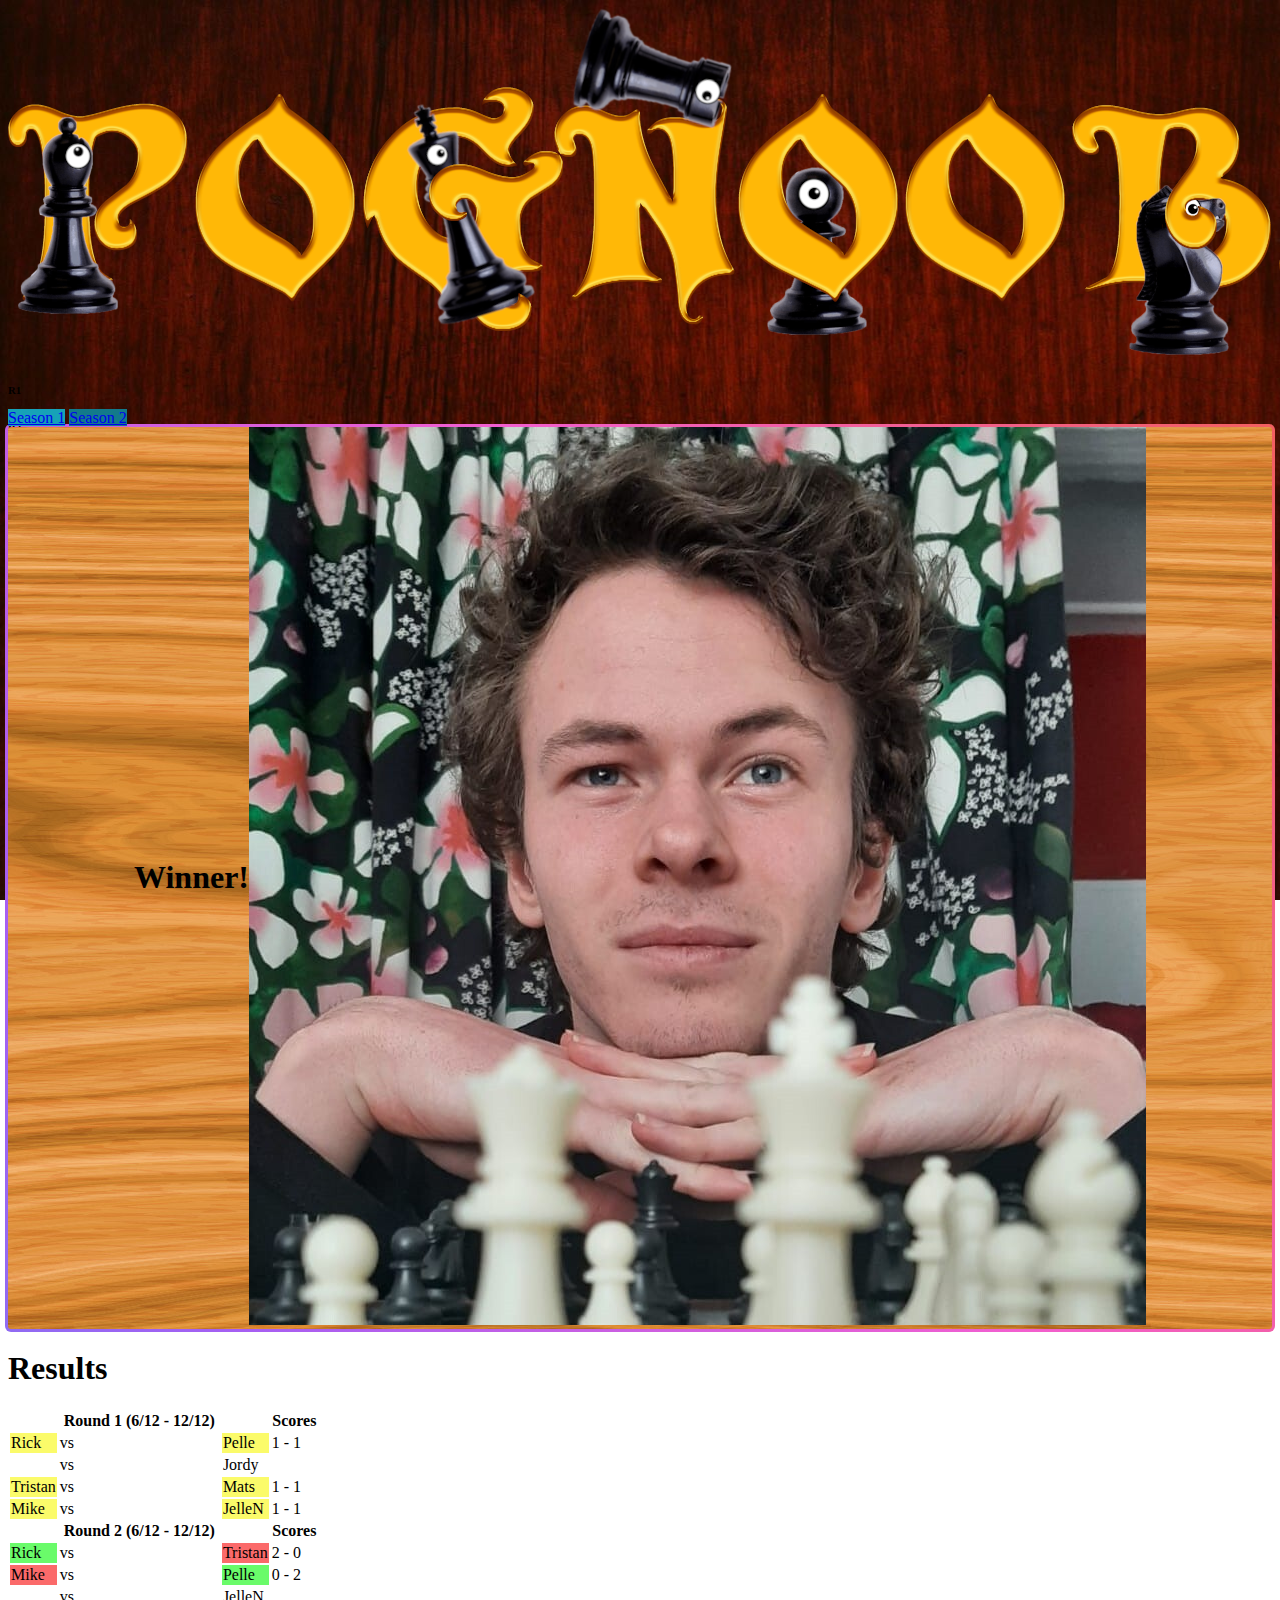
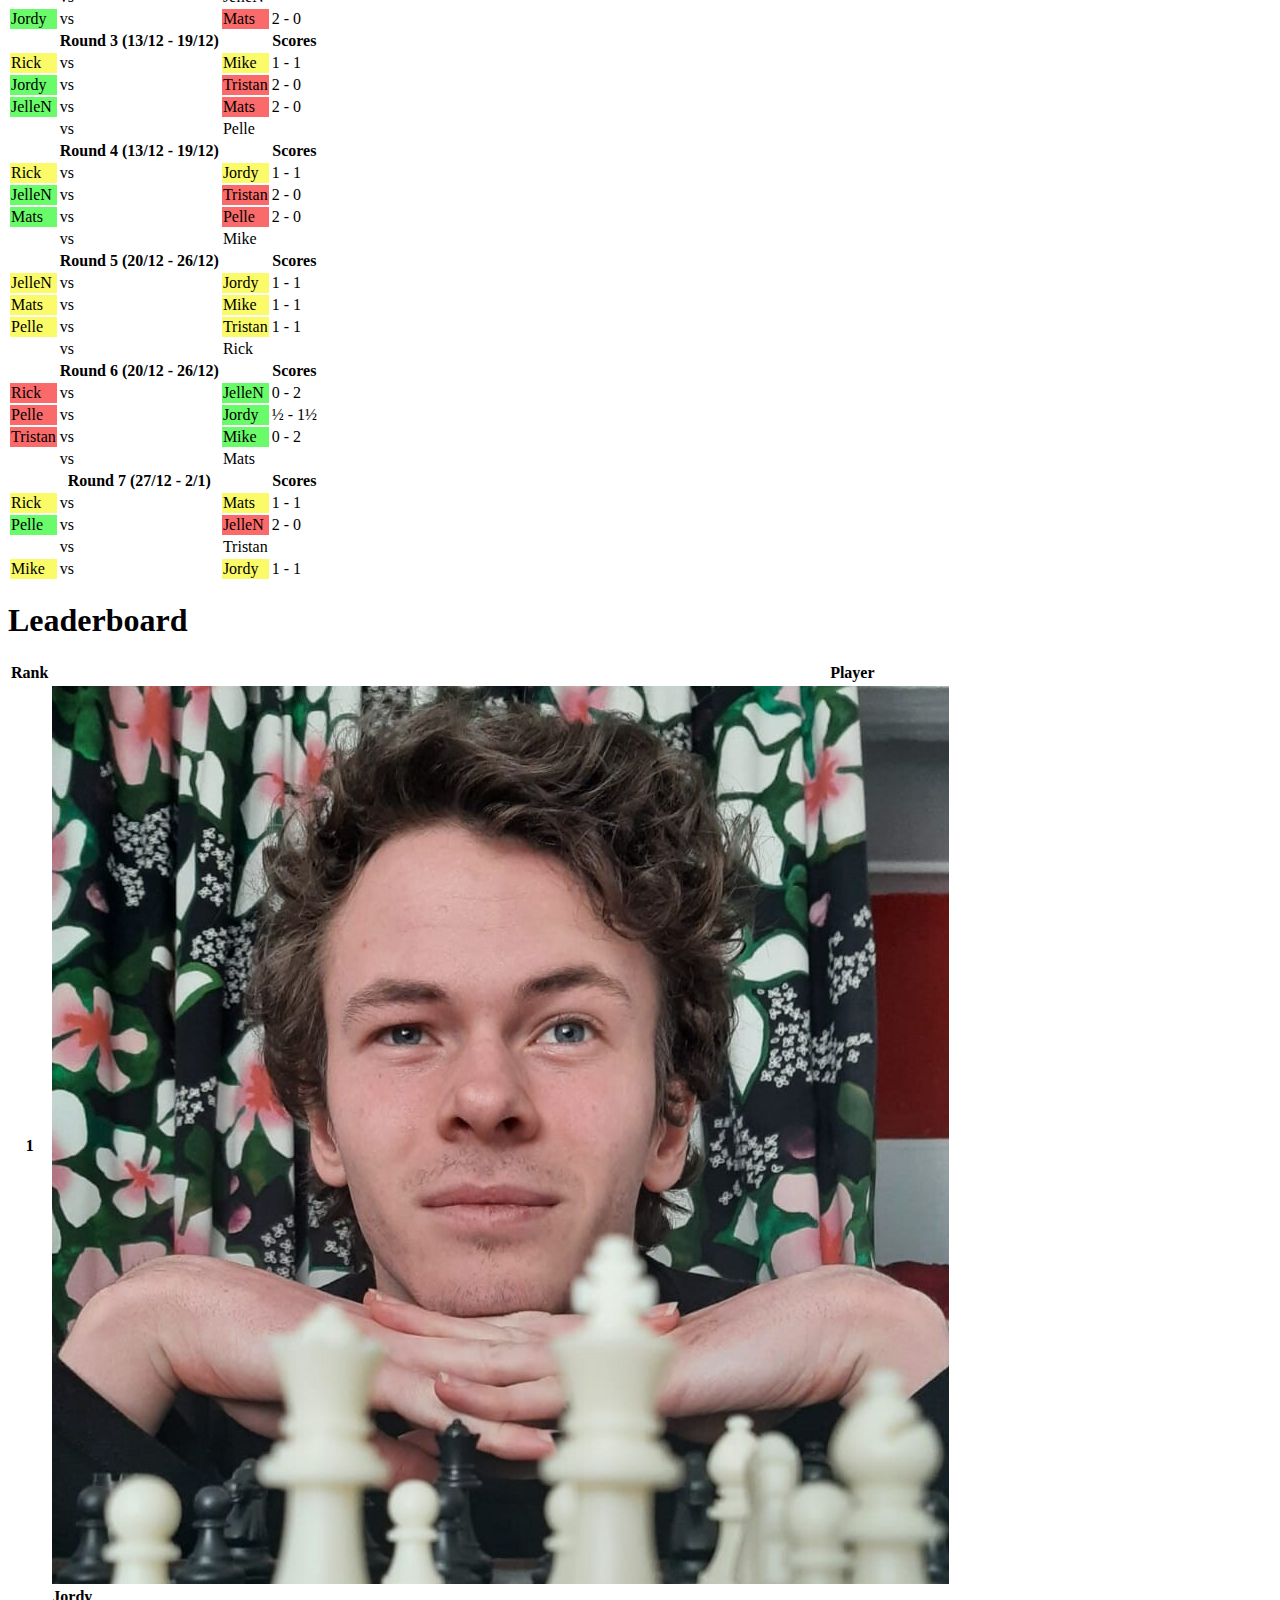
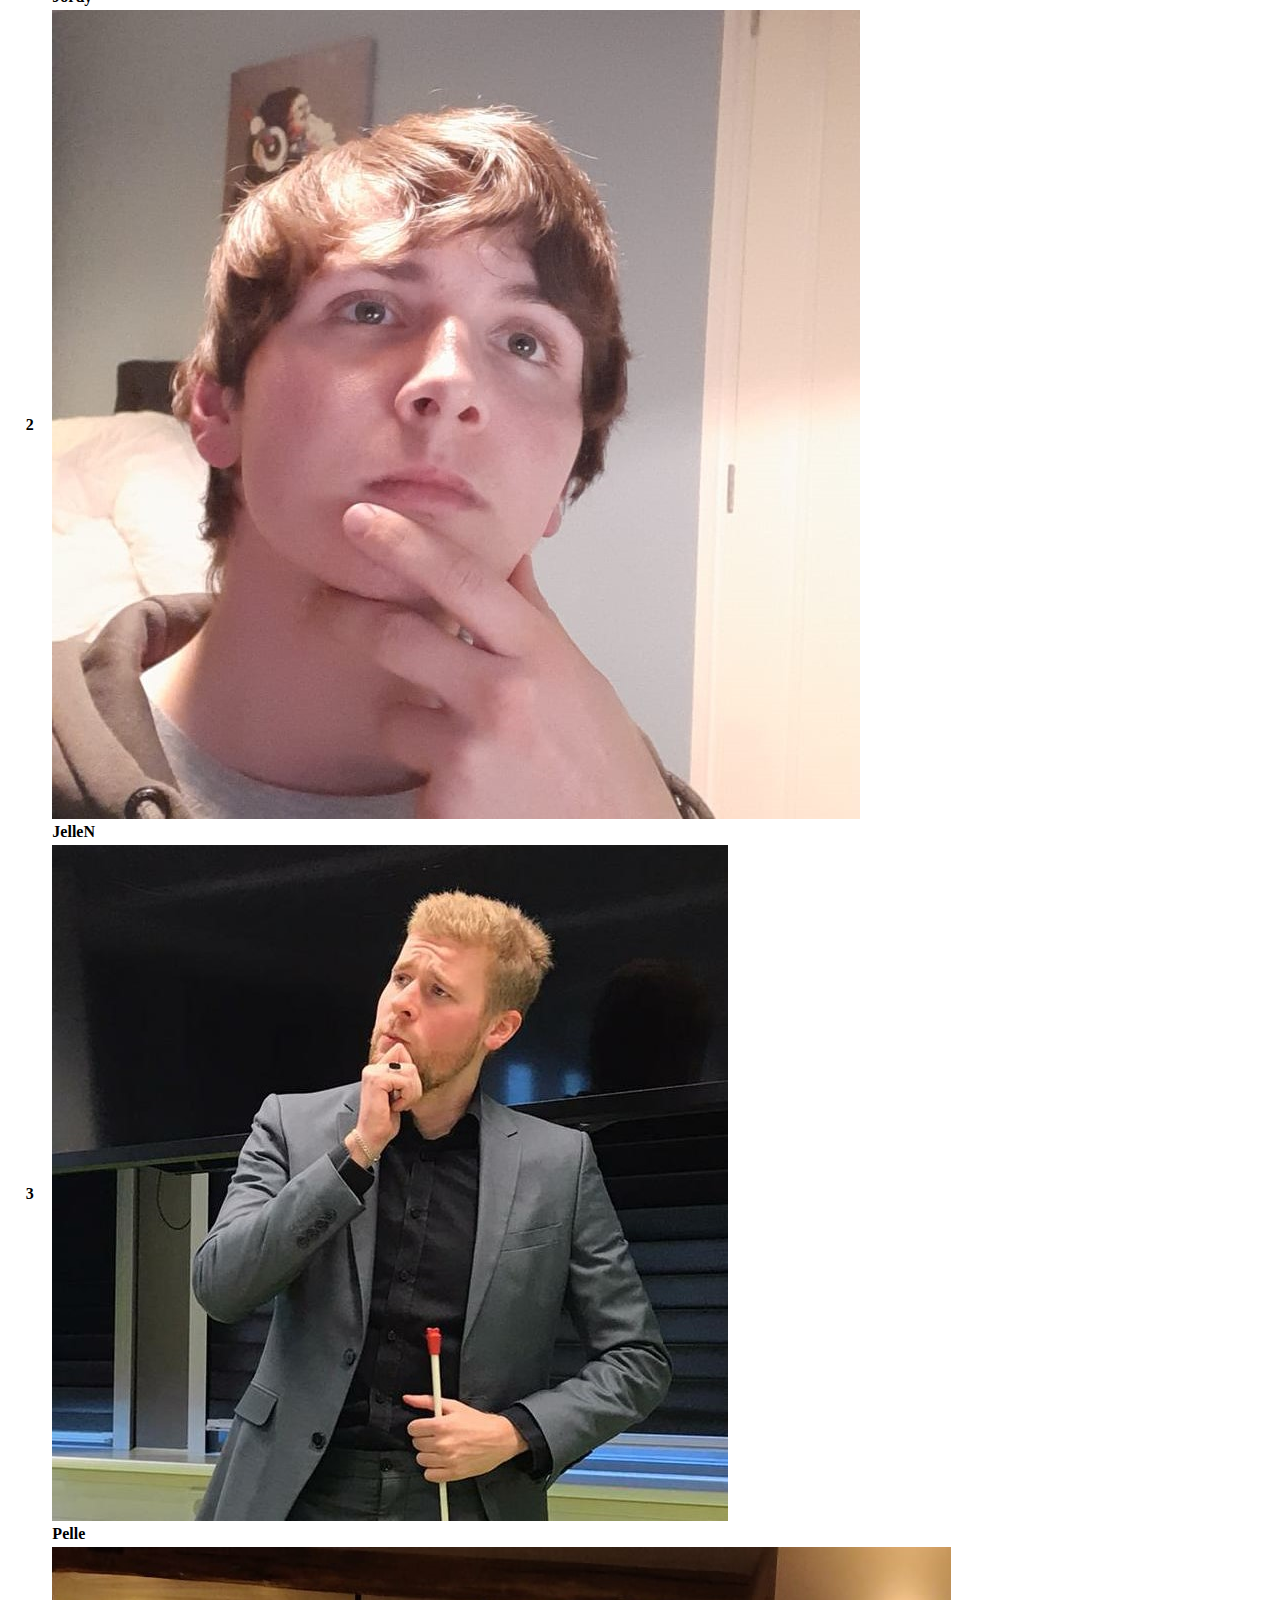
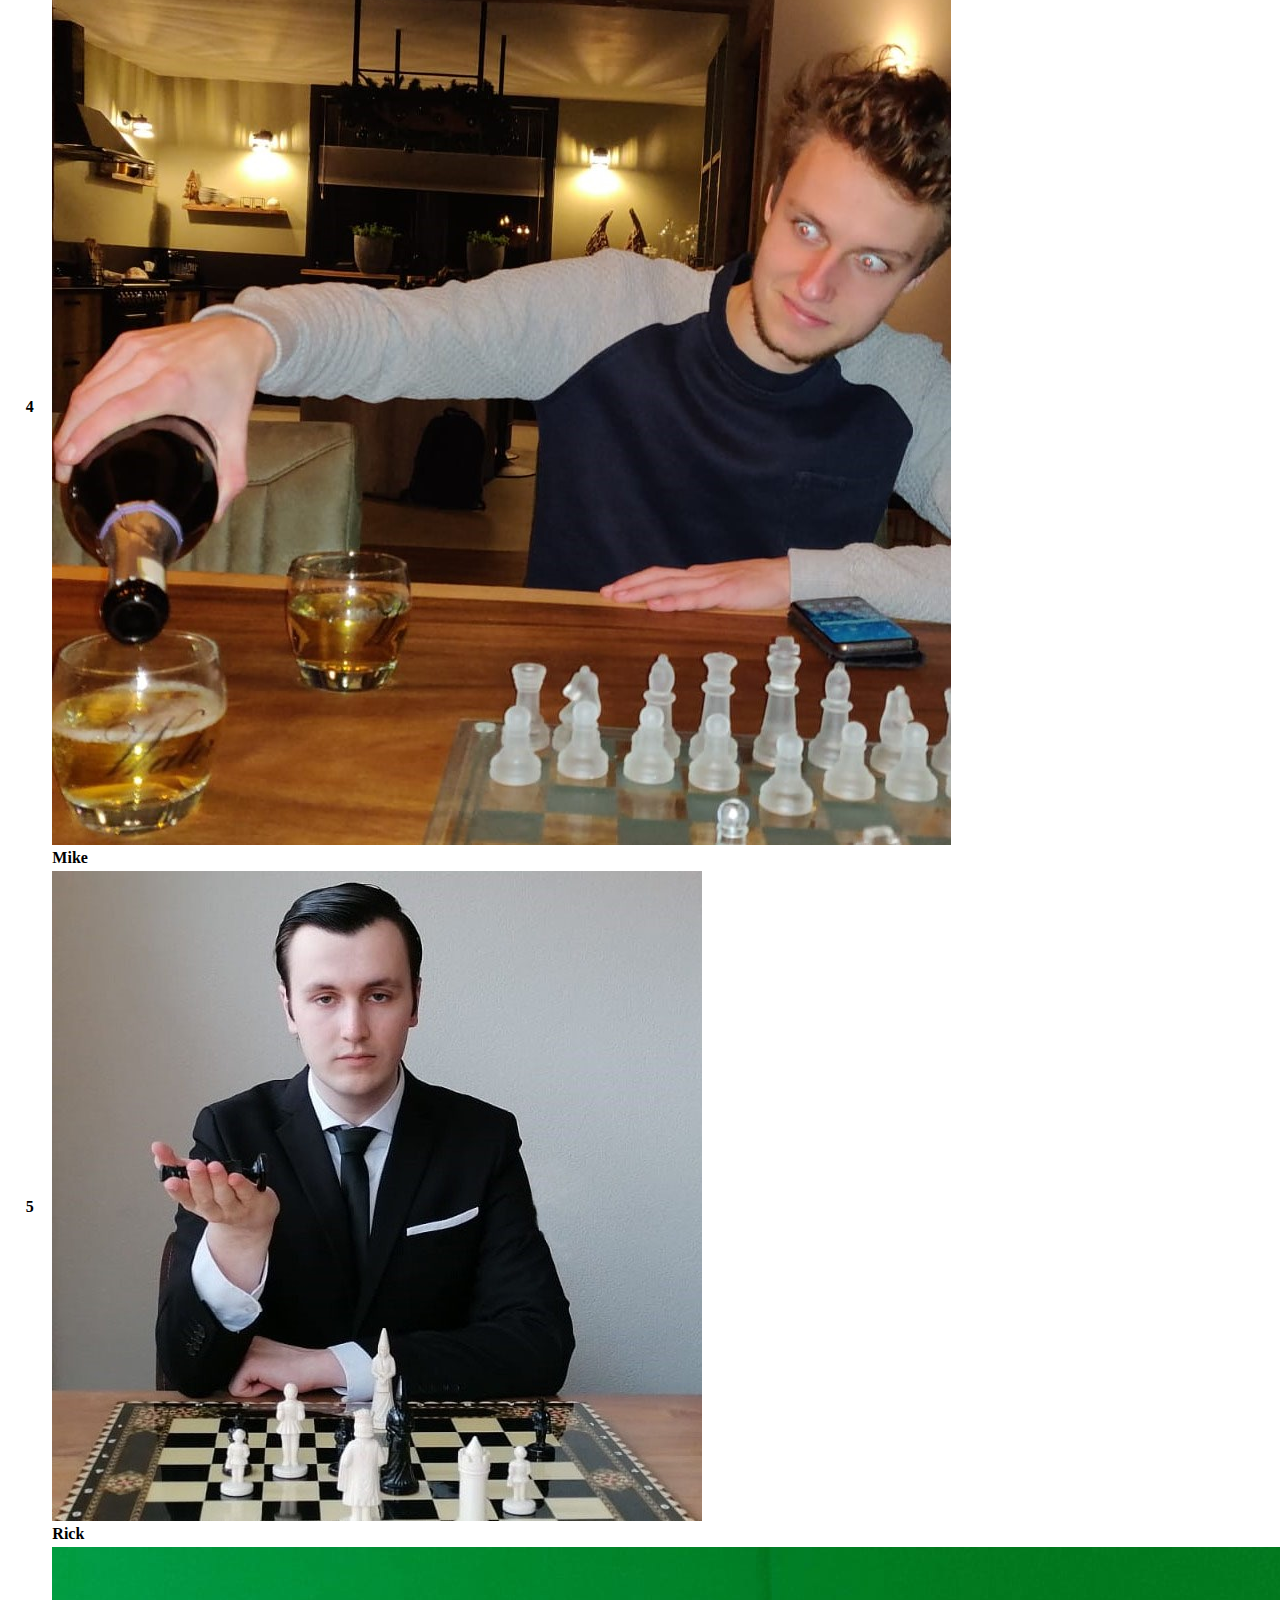
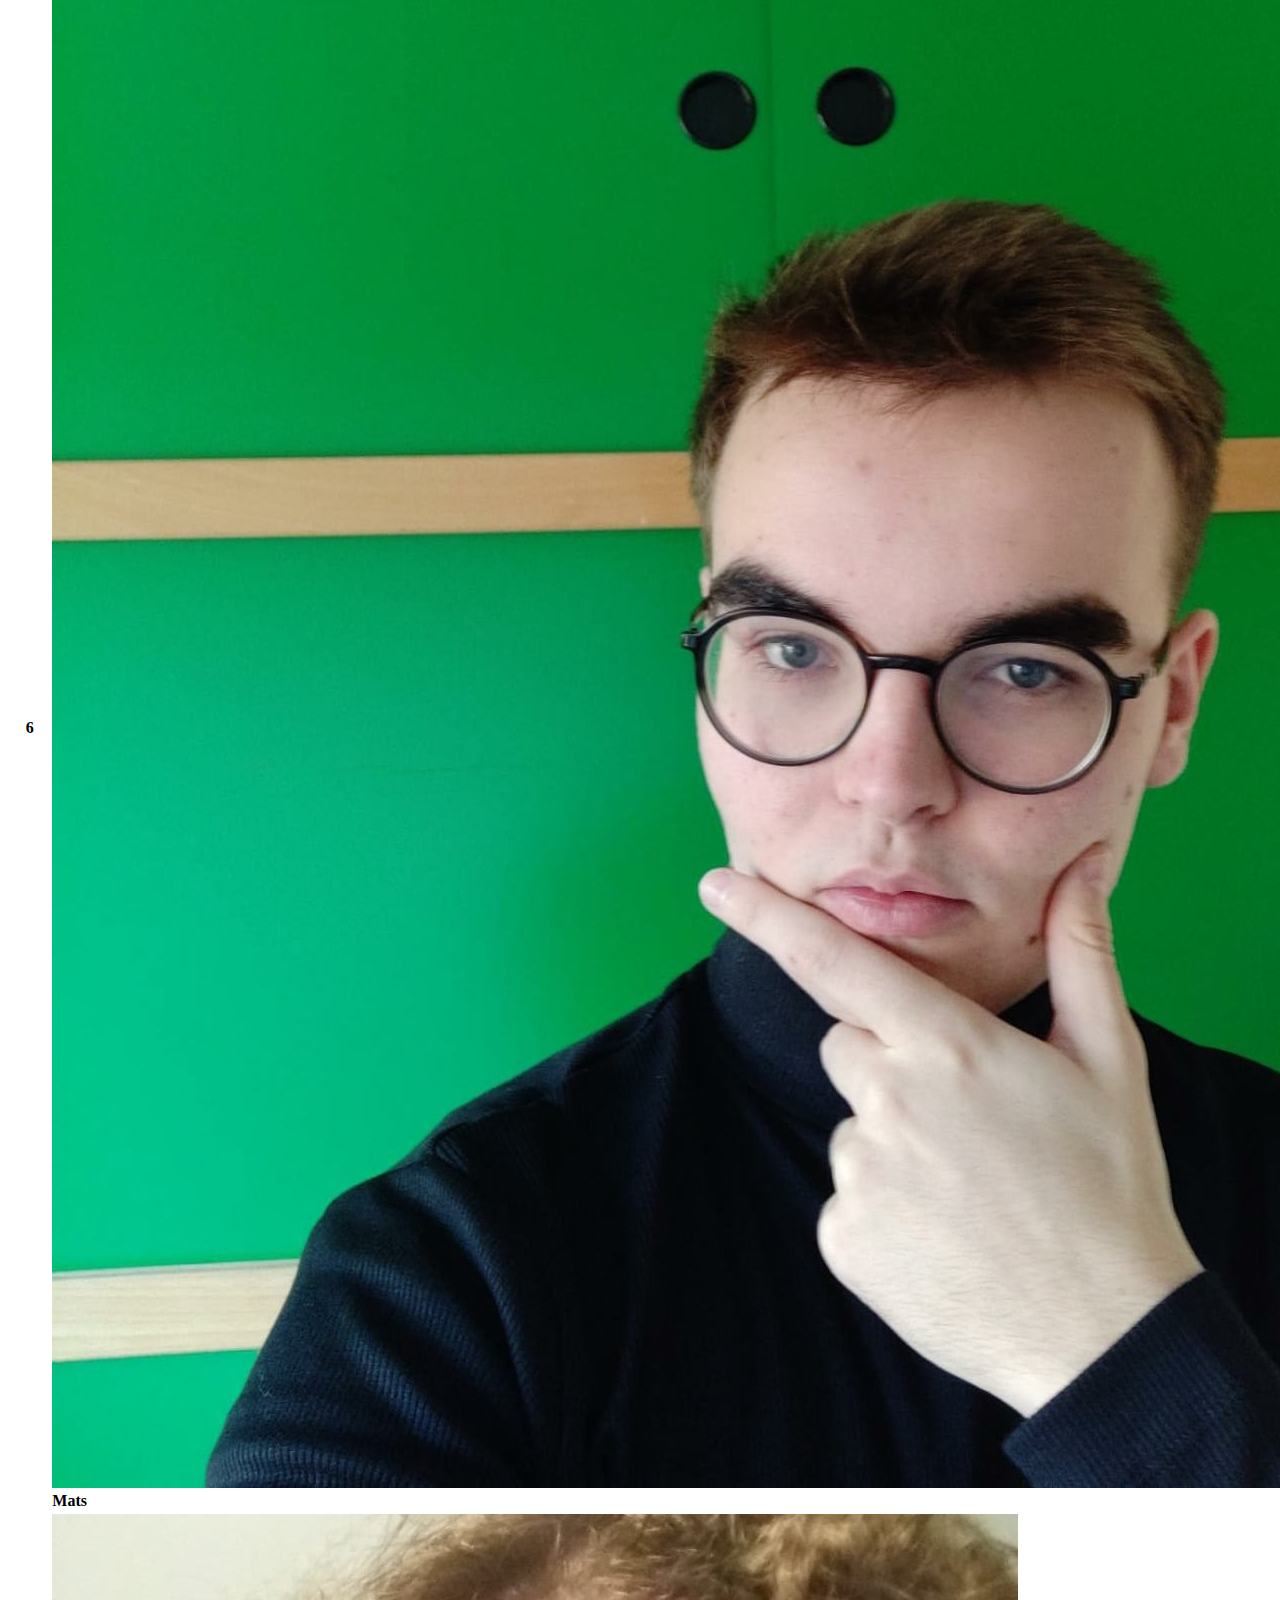
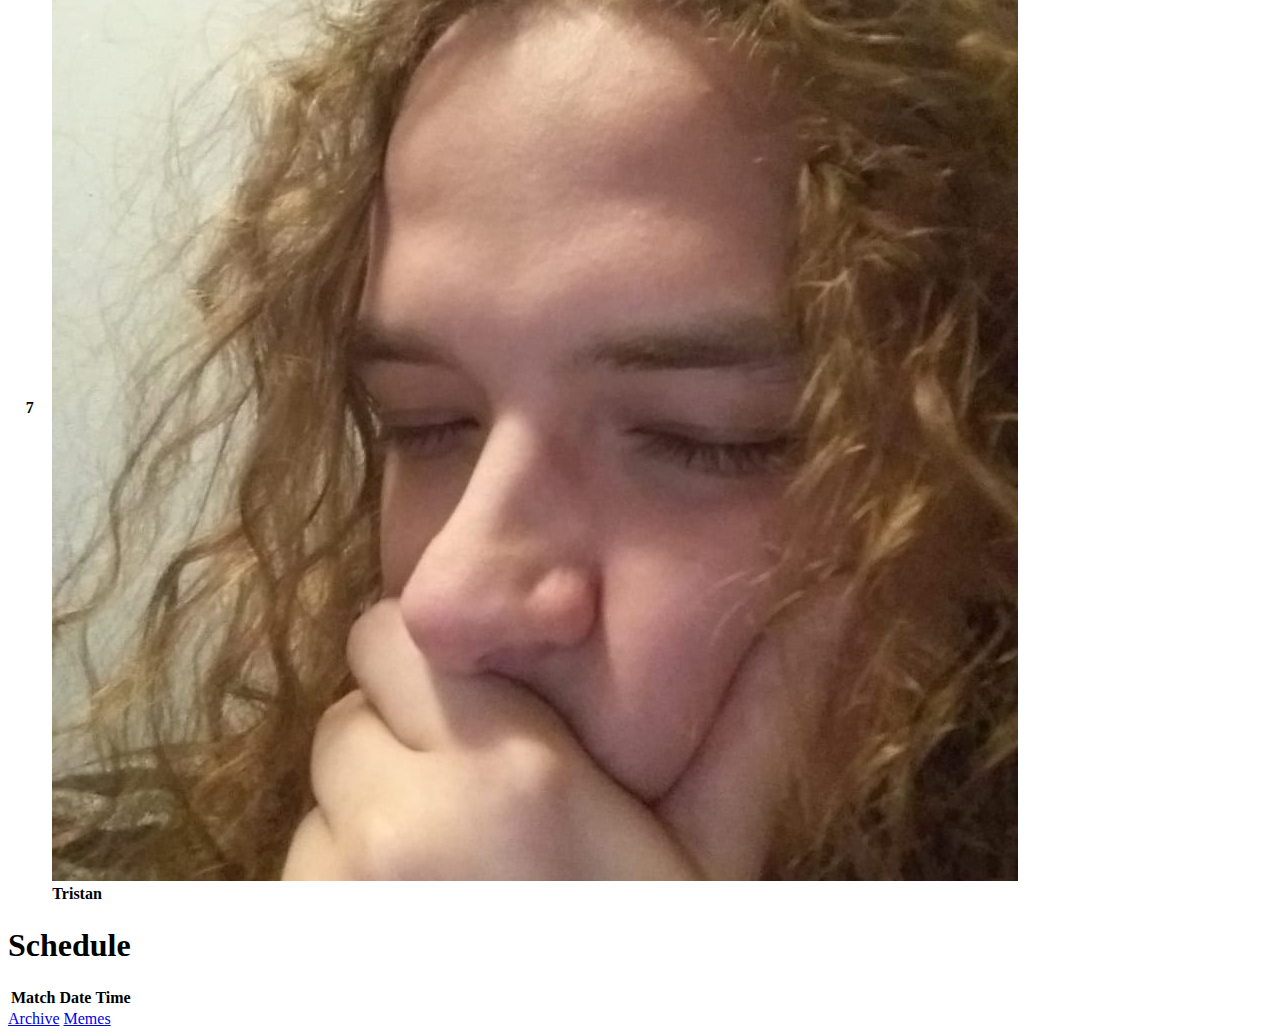
<file: index.html>
<!DOCTYPE html>

<html lang="en">
    <head>
        <meta name="viewport" content="width=device-width, initial-scale=1, shrink-to-fit=no">
        <title>Pognoobs!</title>
        <link rel="icon" type="image/png" href="images/logo.png">
        <link href="https://cdn.jsdelivr.net/npm/bootstrap@5.0.0-beta2/dist/css/bootstrap.min.css" rel="stylesheet" integrity="sha384-BmbxuPwQa2lc/FVzBcNJ7UAyJxM6wuqIj61tLrc4wSX0szH/Ev+nYRRuWlolflfl" crossorigin="anonymous">
        <link href="styles.css" rel="stylesheet">
    </head>
    <body>
        <div class="container">
            <div class="row my-2">
                <div class="col-12 text-center">
                    <a class="text-decoration-none text-white" href="index.html"><img class="w-100" src="images/logo_groot.png"></a>
                </div>
            </div>
            <div class="progress mb-4" style="height: 25px;">
                <div class="progress-bar bg-success bg-gradient" style="width: 14.3%;"><h6 class="m-0">R1</h6></div>
                <div class="progress-bar bg-success bg-gradient" style="width: 14.3%;"><h6 class="m-0">R2</h6></div>
                <div class="progress-bar bg-success bg-gradient" style="width: 14.3%;"><h6 class="m-0">R3</h6></div>
                <div class="progress-bar bg-success bg-gradient" style="width: 14.3%;"><h6 class="m-0">R4</h6></div>
                <div class="progress-bar bg-success bg-gradient" style="width: 14.3%;"><h6 class="m-0">R5</h6></div>
                <div class="progress-bar bg-success bg-gradient" style="width: 14.3%;"><h6 class="m-0">R6</h6></div>
                <div class="progress-bar bg-success bg-gradient" style="width: 14.4%;"><h6 class="m-0">R7</h6></div>
            </div>
            <div class="row mb-4">
                <nav class="nav nav-pills nav-justified">
                    <a class="nav-link bg-cyan text-white" href="index_s1.html">Season 1</a>
                    <a class="nav-link bg-cyan-clicked text-white" href="index.html">Season 2</a>
                </nav>
            </div>
            <div class="row justify-content-center align-items-center gradient-border mb-3">
                <div class="col-12 text-center mb-3">
                    <h1 class="text-dark mt-2">Winner!</h1>
                </div>
                <div class="col-5 text-center">
                    <!-- <img class="w-50 border border-1" src="images/jellen.jpg"> -->
                </div>
                <div class="col-2">
                    <img class="w-100" src="images/jordy.jpg">
                </div>
                <div class="col-5 text-center">
                    <!-- <img class="w-50 border border-1" src="images/pelle.gif"> -->
                </div>
                <div class="col-12 text-center my-2">
                    <!-- <h1 class="text-dark">21:00<br>Wednesday 29-12</h1> -->
                </div>
            </div>
            <div class="row">
                <div class="col-12 col-md-6 text-center">
                    <h1 class="text-white">Results</h1>
                    <table class="table table-secondary table-bordered text-center">
                        <thead class="table-dark">
                            <tr>
                                <th></th>
                                <th>Round 1 (6/12 - 12/12)</th>
                                <th></th>
                                <th>Scores</th>
                            </tr>
                        </thead>
                        <tbody>
                            <tr>
                                <td class="table-draw">Rick</td>
                                <td>vs</td>
                                <td class="table-draw">Pelle</td>
                                <td class="table-white">1 - 1</td> <!--&#x00BD;-->
                            </tr>
                            <tr class="text-muted table-danger">
                                <td></td>
                                <td>vs</td>
                                <td>Jordy</td>
                                <td></td> <!--&#x00BD;-->
                            </tr>
                            <tr>
                                <td class="table-draw">Tristan</td>
                                <td>vs</td>
                                <td class="table-draw">Mats</td>
                                <td class="table-white">1 - 1</td> <!--&#x00BD;-->
                            </tr>
                            <tr>
                                <td class="table-draw">Mike</td>
                                <td>vs</td>
                                <td class="table-draw">JelleN</td>
                                <td class="table-white">1 - 1</td> <!--&#x00BD;-->
                            </tr>
                        </tbody>
                        <thead class="table-dark">
                            <tr>
                                <th></th>
                                <th>Round 2 (6/12 - 12/12)</th>
                                <th></th>
                                <th>Scores</th>
                            </tr>
                        </thead>
                        <tbody>
                            <tr>
                                <td class="table-win">Rick</td>
                                <td>vs</td>
                                <td class="table-lose">Tristan</td>
                                <td class="table-white">2 - 0</td> <!--&#x00BD;-->
                            </tr>
                            <tr>
                                <td class="table-lose">Mike</td>
                                <td>vs</td>
                                <td class="table-win">Pelle</td>
                                <td class="table-white">0 - 2</td> <!--&#x00BD;-->
                            </tr>
                            <tr class="text-muted table-danger">
                                <td></td>
                                <td>vs</td>
                                <td>JelleN</td>
                                <td></td> <!--&#x00BD;-->
                            </tr>
                            <tr>
                                <td class="table-win">Jordy</td>
                                <td>vs</td>
                                <td class="table-lose">Mats</td>
                                <td class="table-white">2 - 0</td> <!--&#x00BD;-->
                            </tr>
                        </tbody>
                        <thead class="table-dark">
                            <tr>
                                <th></th>
                                <th>Round 3 (13/12 - 19/12)</th>
                                <th></th>
                                <th>Scores</th>
                            </tr>
                        </thead>
                        <tbody>
                            <tr>
                                <td class="table-draw">Rick</td>
                                <td>vs</td>
                                <td class="table-draw">Mike</td>
                                <td class="table-white">1 - 1</td> <!--&#x00BD;-->
                            </tr>
                            <tr>
                                <td class="table-win">Jordy</td>
                                <td>vs</td>
                                <td class="table-lose">Tristan</td>
                                <td class="table-white">2 - 0</td> <!--&#x00BD;-->
                            </tr>
                            <tr>
                                <td class="table-win">JelleN</td>
                                <td>vs</td>
                                <td class="table-lose">Mats</td>
                                <td class="table-white">2 - 0</td> <!--&#x00BD;-->
                            </tr>
                            <tr class="text-muted table-danger">
                                <td></td>
                                <td>vs</td>
                                <td>Pelle</td>
                                <td></td> <!--&#x00BD;-->
                            </tr>
                        </tbody>
                        <thead class="table-dark">
                            <tr>
                                <th></th>
                                <th>Round 4 (13/12 - 19/12)</th>
                                <th></th>
                                <th>Scores</th>
                            </tr>
                        </thead>
                        <tbody>
                            <tr>
                                <td class="table-draw">Rick</td>
                                <td>vs</td>
                                <td class="table-draw">Jordy</td>
                                <td class="table-white">1 - 1</td> <!--&#x00BD;-->
                            </tr>
                            <tr>
                                <td class="table-win">JelleN</td>
                                <td>vs</td>
                                <td class="table-lose">Tristan</td>
                                <td class="table-white">2 - 0</td> <!--&#x00BD;-->
                            </tr>
                            <tr>
                                <td class="table-win">Mats</td>
                                <td>vs</td>
                                <td class="table-lose">Pelle</td>
                                <td class="table-white">2 - 0</td> <!--&#x00BD;-->
                            </tr>
                            <tr class="text-muted table-danger">
                                <td></td>
                                <td>vs</td>
                                <td>Mike</td>
                                <td></td> <!--&#x00BD;-->
                            </tr>
                        </tbody>
                        <thead class="table-dark">
                            <tr>
                                <th></th>
                                <th>Round 5 (20/12 - 26/12)</th>
                                <th></th>
                                <th>Scores</th>
                            </tr>
                        </thead>
                        <tbody>
                            <tr>
                                <td class="table-draw">JelleN</td>
                                <td>vs</td>
                                <td class="table-draw">Jordy</td>
                                <td class="table-white">1 - 1</td> <!--&#x00BD;-->
                            </tr>
                            <tr>
                                <td class="table-draw">Mats</td>
                                <td>vs</td>
                                <td class="table-draw">Mike</td>
                                <td class="table-white">1 - 1</td> <!--&#x00BD;-->
                            </tr>
                            <tr>
                                <td class="table-draw">Pelle</td>
                                <td>vs</td>
                                <td class="table-draw">Tristan</td>
                                <td class="table-white">1 - 1</td> <!--&#x00BD;-->
                            </tr>
                            <tr class="text-muted table-danger">
                                <td></td>
                                <td>vs</td>
                                <td>Rick</td>
                                <td></td> <!--&#x00BD;-->
                            </tr>
                        </tbody>
                        <thead class="table-dark">
                            <tr>
                                <th></th>
                                <th>Round 6 (20/12 - 26/12)</th>
                                <th></th>
                                <th>Scores</th>
                            </tr>
                        </thead>
                        <tbody>
                            <tr>
                                <td class="table-lose">Rick</td>
                                <td>vs</td>
                                <td class="table-win">JelleN</td>
                                <td class="table-white">0 - 2</td> <!--&#x00BD;-->
                            </tr>
                            <tr>
                                <td class="table-lose">Pelle</td>
                                <td>vs</td>
                                <td class="table-win">Jordy</td>
                                <td class="table-white">&#x00BD; - 1&#x00BD;</td> <!--&#x00BD;-->
                            </tr>
                            <tr>
                                <td class="table-lose">Tristan</td>
                                <td>vs</td>
                                <td class="table-win">Mike</td>
                                <td class="table-white">0 - 2</td> <!--&#x00BD;-->
                            </tr>
                            <tr class="text-muted table-danger">
                                <td></td>
                                <td>vs</td>
                                <td>Mats</td>
                                <td></td> <!--&#x00BD;-->
                            </tr>
                        </tbody>
                        <thead class="table-dark">
                            <tr>
                                <th></th>
                                <th>Round 7 (27/12 - 2/1)</th>
                                <th></th>
                                <th>Scores</th>
                            </tr>
                        </thead>
                        <tbody>
                            <tr>
                                <td class="table-draw">Rick</td>
                                <td>vs</td>
                                <td class="table-draw">Mats</td>
                                <td class="table-white">1 - 1</td> <!--&#x00BD;-->
                            </tr>
                            <tr>
                                <td class="table-win">Pelle</td>
                                <td>vs</td>
                                <td class="table-lose">JelleN</td>
                                <td class="table-white">2 - 0</td> <!--&#x00BD;-->
                            </tr>
                            <tr class="text-muted table-danger">
                                <td></td>
                                <td>vs</td>
                                <td>Tristan</td>
                                <td></td> <!--&#x00BD;-->
                            </tr>
                            <tr>
                                <td class="table-draw">Mike</td>
                                <td>vs</td>
                                <td class="table-draw">Jordy</td>
                                <td class="table-white">1 - 1</td> <!--&#x00BD;-->
                            </tr>
                        </tbody>
                    </table>
                </div>
                <div class="col-12 col-md-6 text-center">
                    <h1 class="text-white">Leaderboard</h1>
                    <table class="table table-bordered table-secondary align-middle text-center">
                        <thead class="table-dark">
                            <tr>
                                <th>Rank</th>
                                <th>Player</th>
                                <th>Score</th>
                            </tr>
                        </thead>
                        <tbody>
                            <tr class="table-success">
                                <th>1</th>
                                <td><img class="w-25" src="images/jordy.jpg" onmouseover="this.src='images/jordy.gif';" onmouseout="this.src='images/jordy.jpg';"><br>
                                    <b>Jordy</b>
                                </td>
                                <td>8&#x00BD;</td>
                            </tr>
                            <tr class="table-success">
                                <th>2</th>
                                <td><img class="w-25" src="images/jellen.jpg"><br>
                                    <b>JelleN</b>
                                </td>
                                <td>8</td>
                            </tr>
                            <tr class="table-success">
                                <th>3</th>
                                <td><img class="w-25" src="images/pelle.jpg" onmouseover="this.src='images/pelle.gif';" onmouseout="this.src='images/pelle.jpg';"><br>
                                    <b>Pelle</b>
                                </td>
                                <td>6&#x00BD;</td>
                            </tr>
                            <tr class="table-warning">
                                <th>4</th>
                                <td><img class="w-25" src="images/mike.jpg" onmouseover="this.src='images/mike.gif';" onmouseout="this.src='images/mike.jpg';"><br>
                                    <b>Mike</b>
                                </td>
                                <td>6</td>
                            </tr>
                            <tr class="table-warning">
                                <th>5</th>
                                <td><img class="w-25" src="images/rick.jpg"><br>
                                    <b>Rick</b>
                                </td>
                                <td>6</td>
                            </tr>
                            <tr class="table-danger">
                                <th>6</th>
                                <td><img class="w-25" src="images/mats.jpg"><br>
                                    <b>Mats</b>
                                </td>
                                <td>5</td>
                            </tr>
                            <tr class="table-danger">
                                <th>7</th>
                                <td><img class="w-25" src="images/tristan.jpg"><br>
                                    <b>Tristan</b>
                                </td>
                                <td>2</td>
                            </tr>
                        </tbody>
                    </table>
                    <h1 class="text-white">Schedule</h1>
                    <table class="table table-bordered table-secondary table-striped text-center">
                        <thead class="table-dark">
                            <tr>
                                <th>Match</th>
                                <th>Date</th>
                                <th>Time</th>
                            </tr>
                        </thead>
                        <tbody>
                        </tbody>
                    </table>
                    <a class="btn btn-warning d-none d-lg-block mb-2" href="archive.html">Archive</a>
                    <a class="btn btn-success d-block mb-2" href="memes.html">Memes</a>
                </div>
            </div>
        </div>
        <script src="https://cdn.jsdelivr.net/npm/bootstrap@5.0.0-beta2/dist/js/bootstrap.bundle.min.js" integrity="sha384-b5kHyXgcpbZJO/tY9Ul7kGkf1S0CWuKcCD38l8YkeH8z8QjE0GmW1gYU5S9FOnJ0" crossorigin="anonymous"></script>
    </body>
</html>
</file>
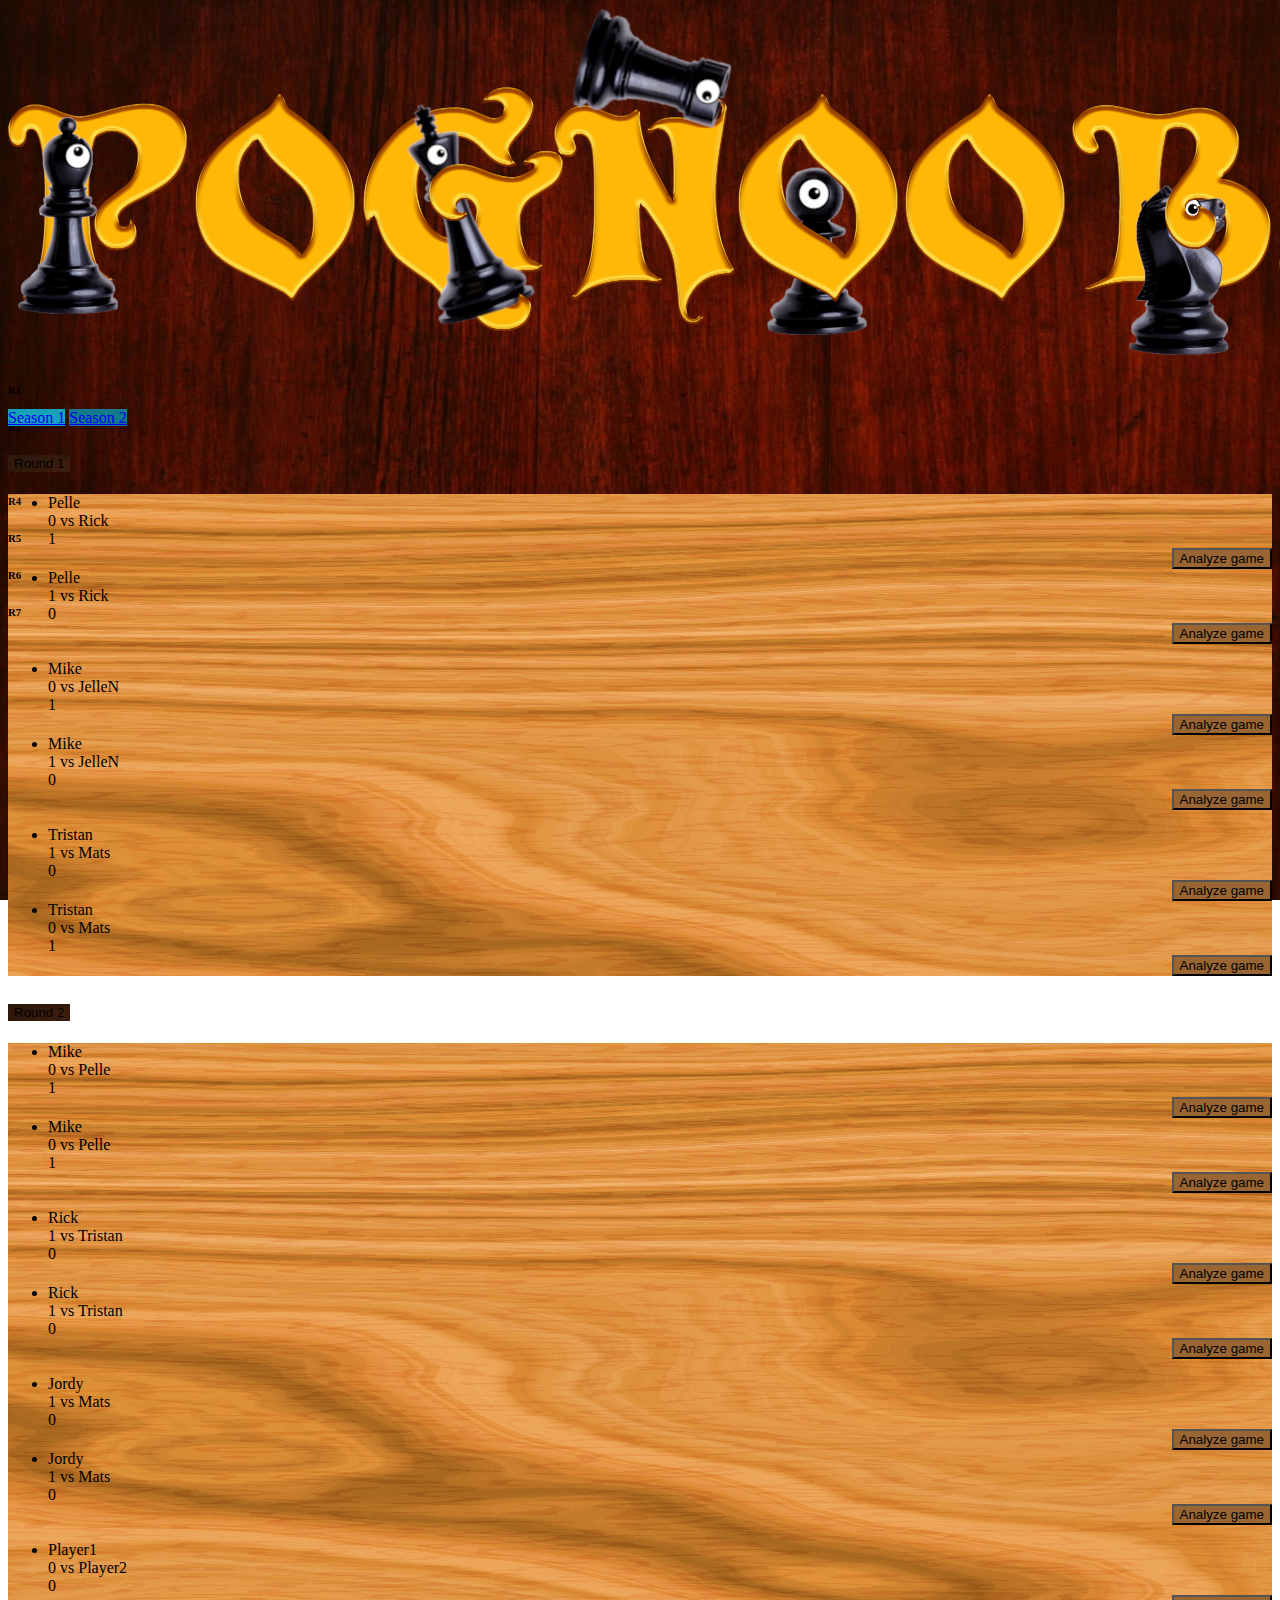
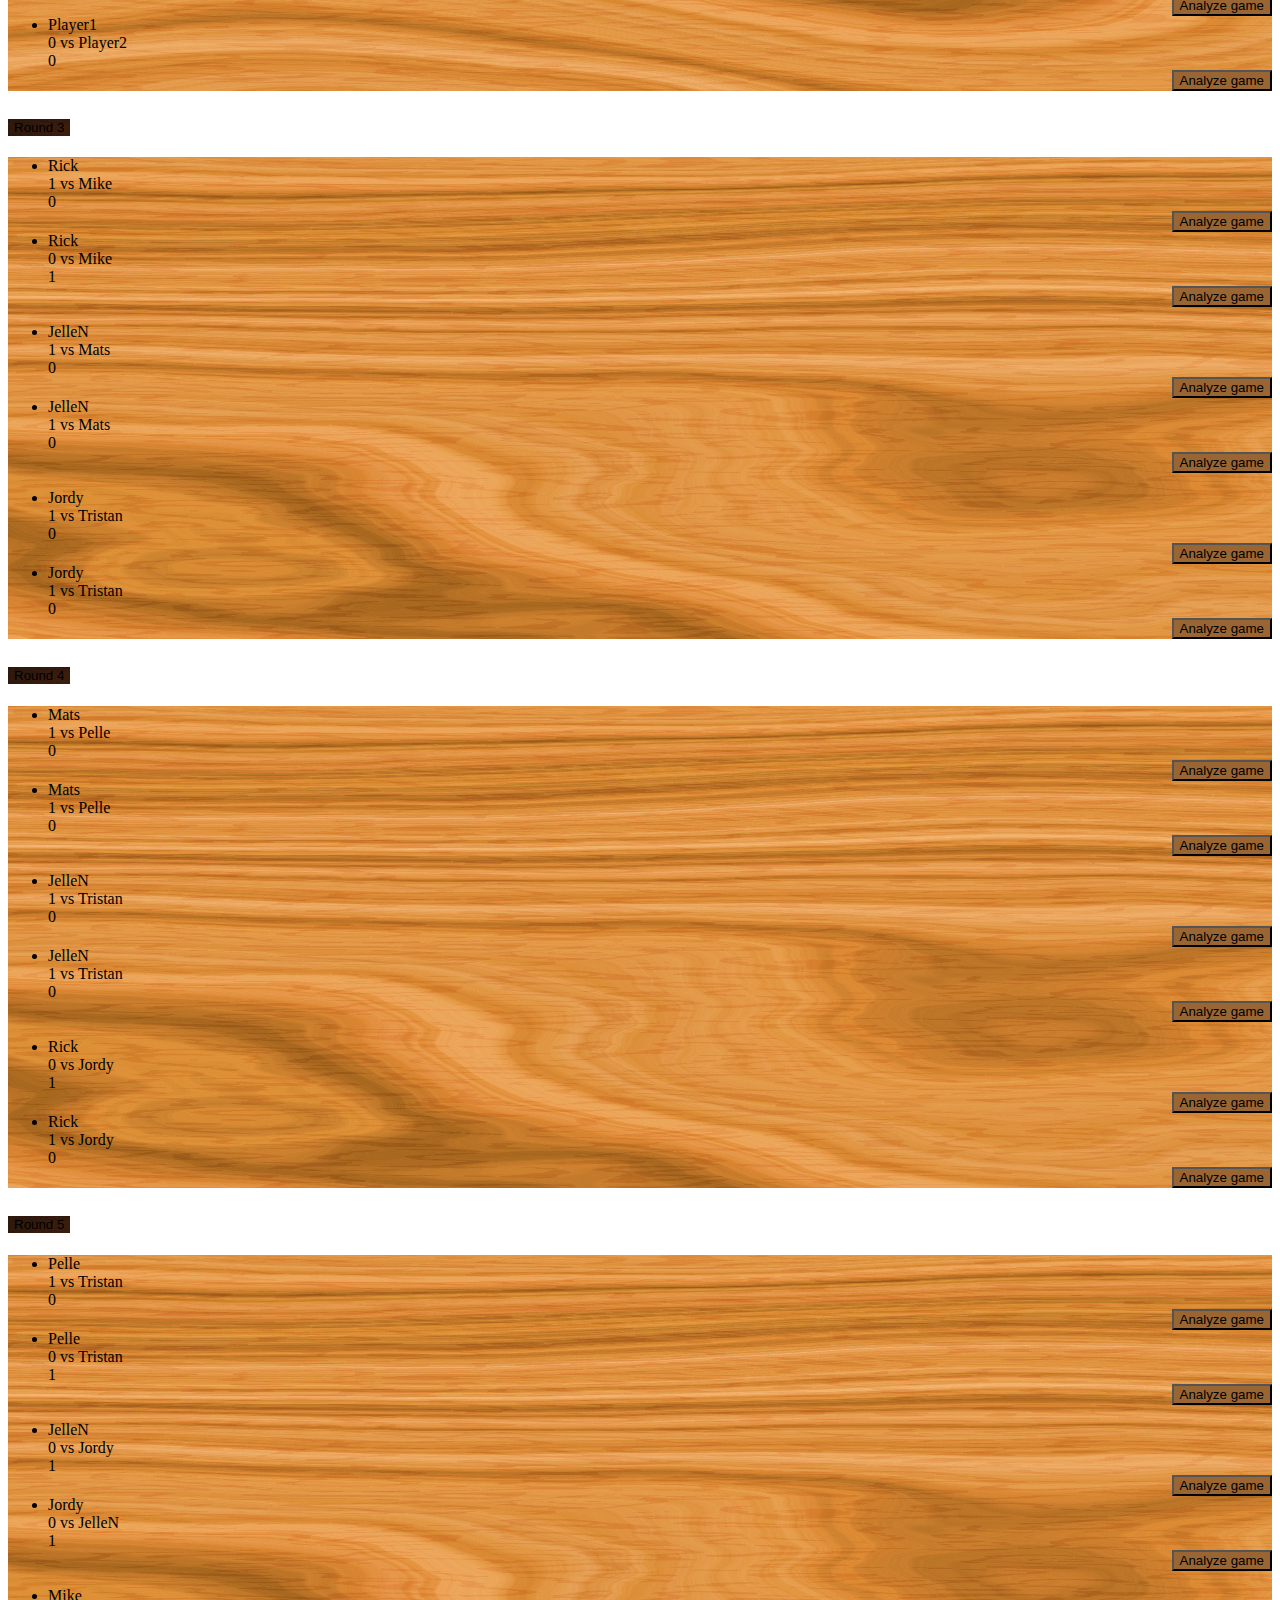
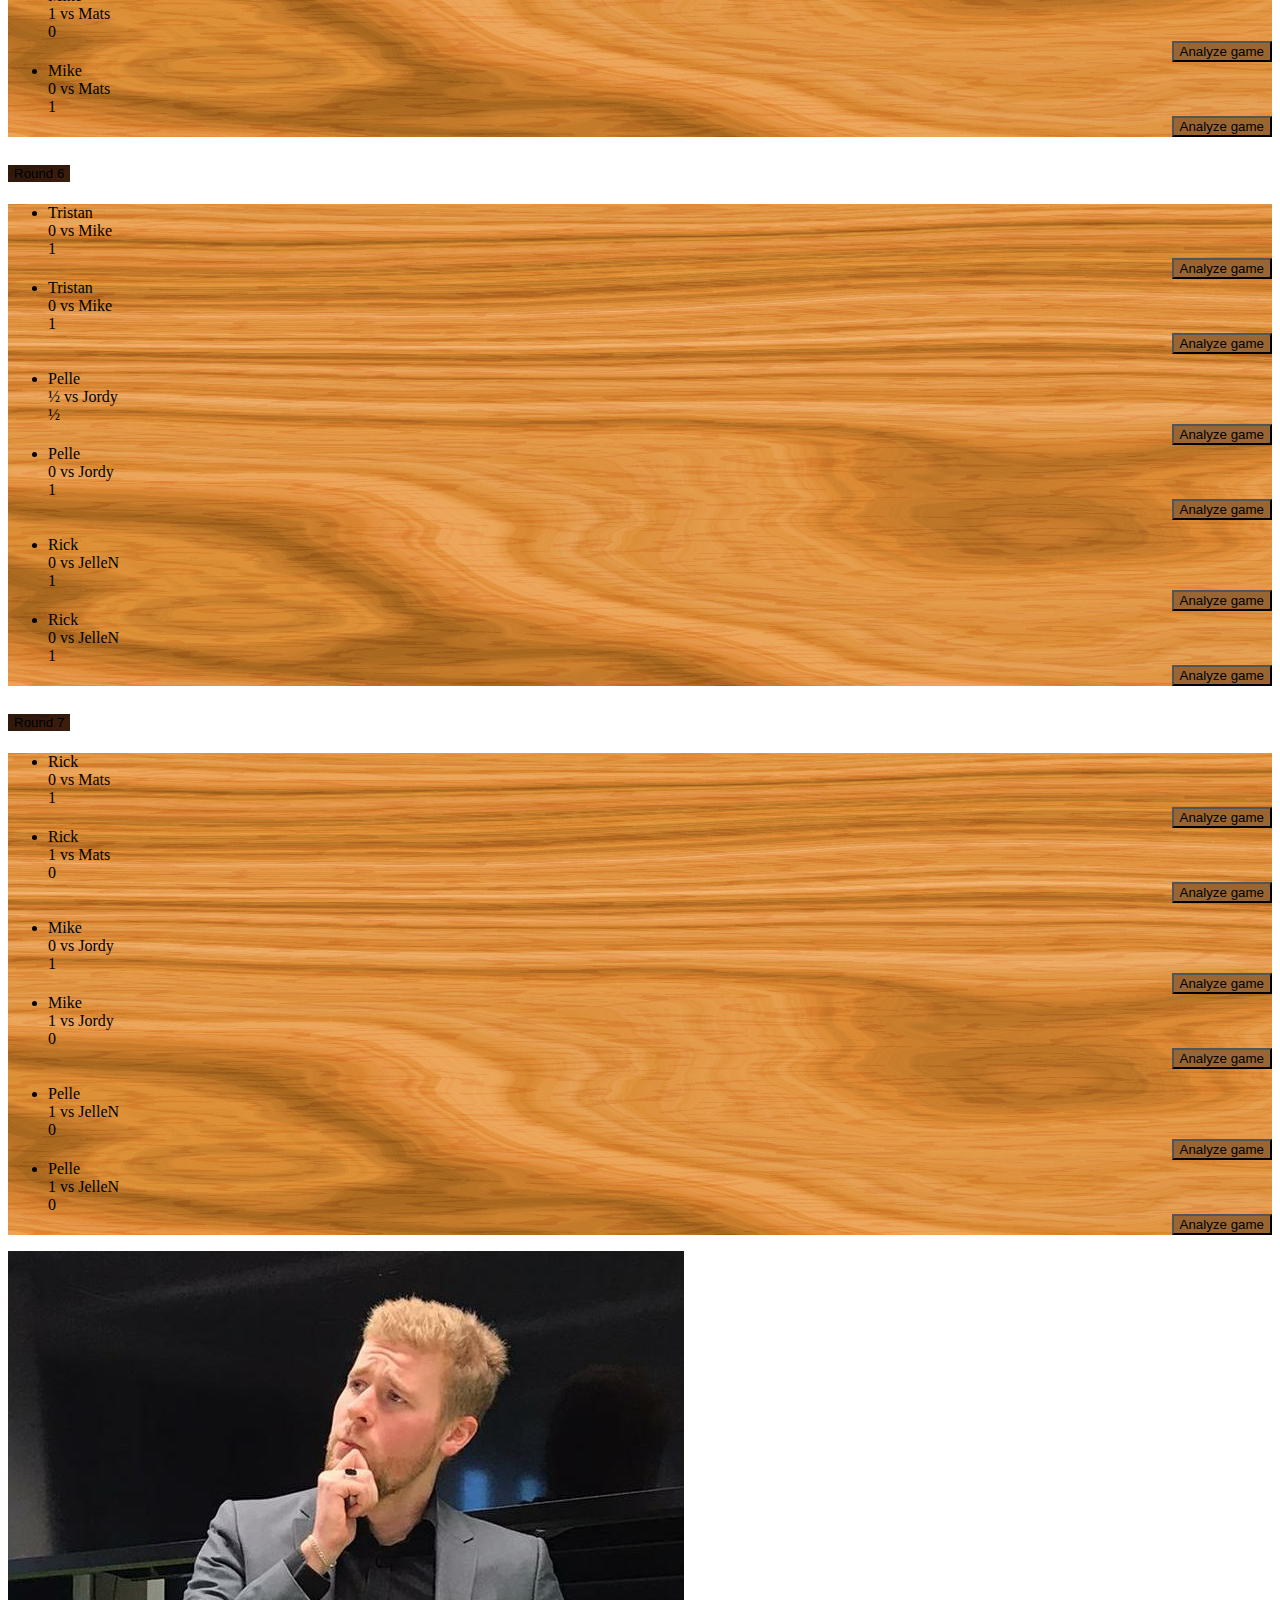
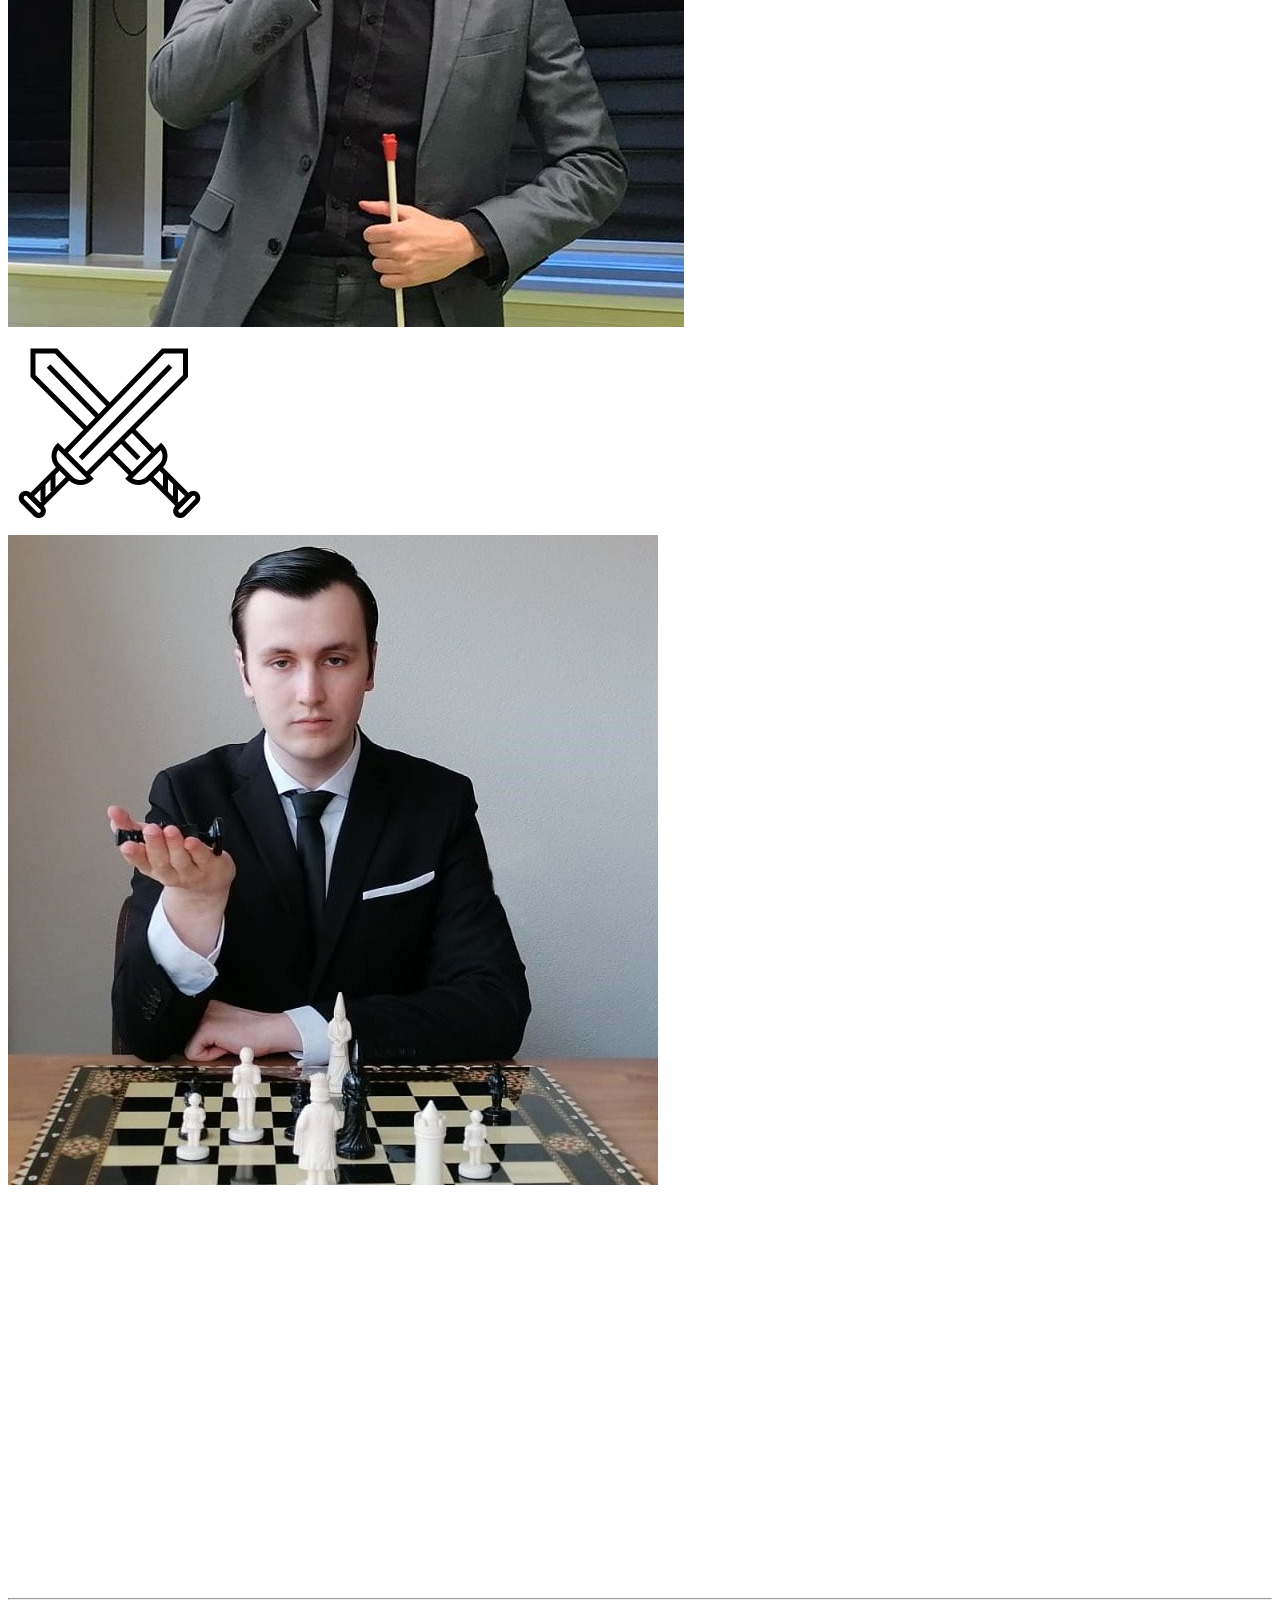
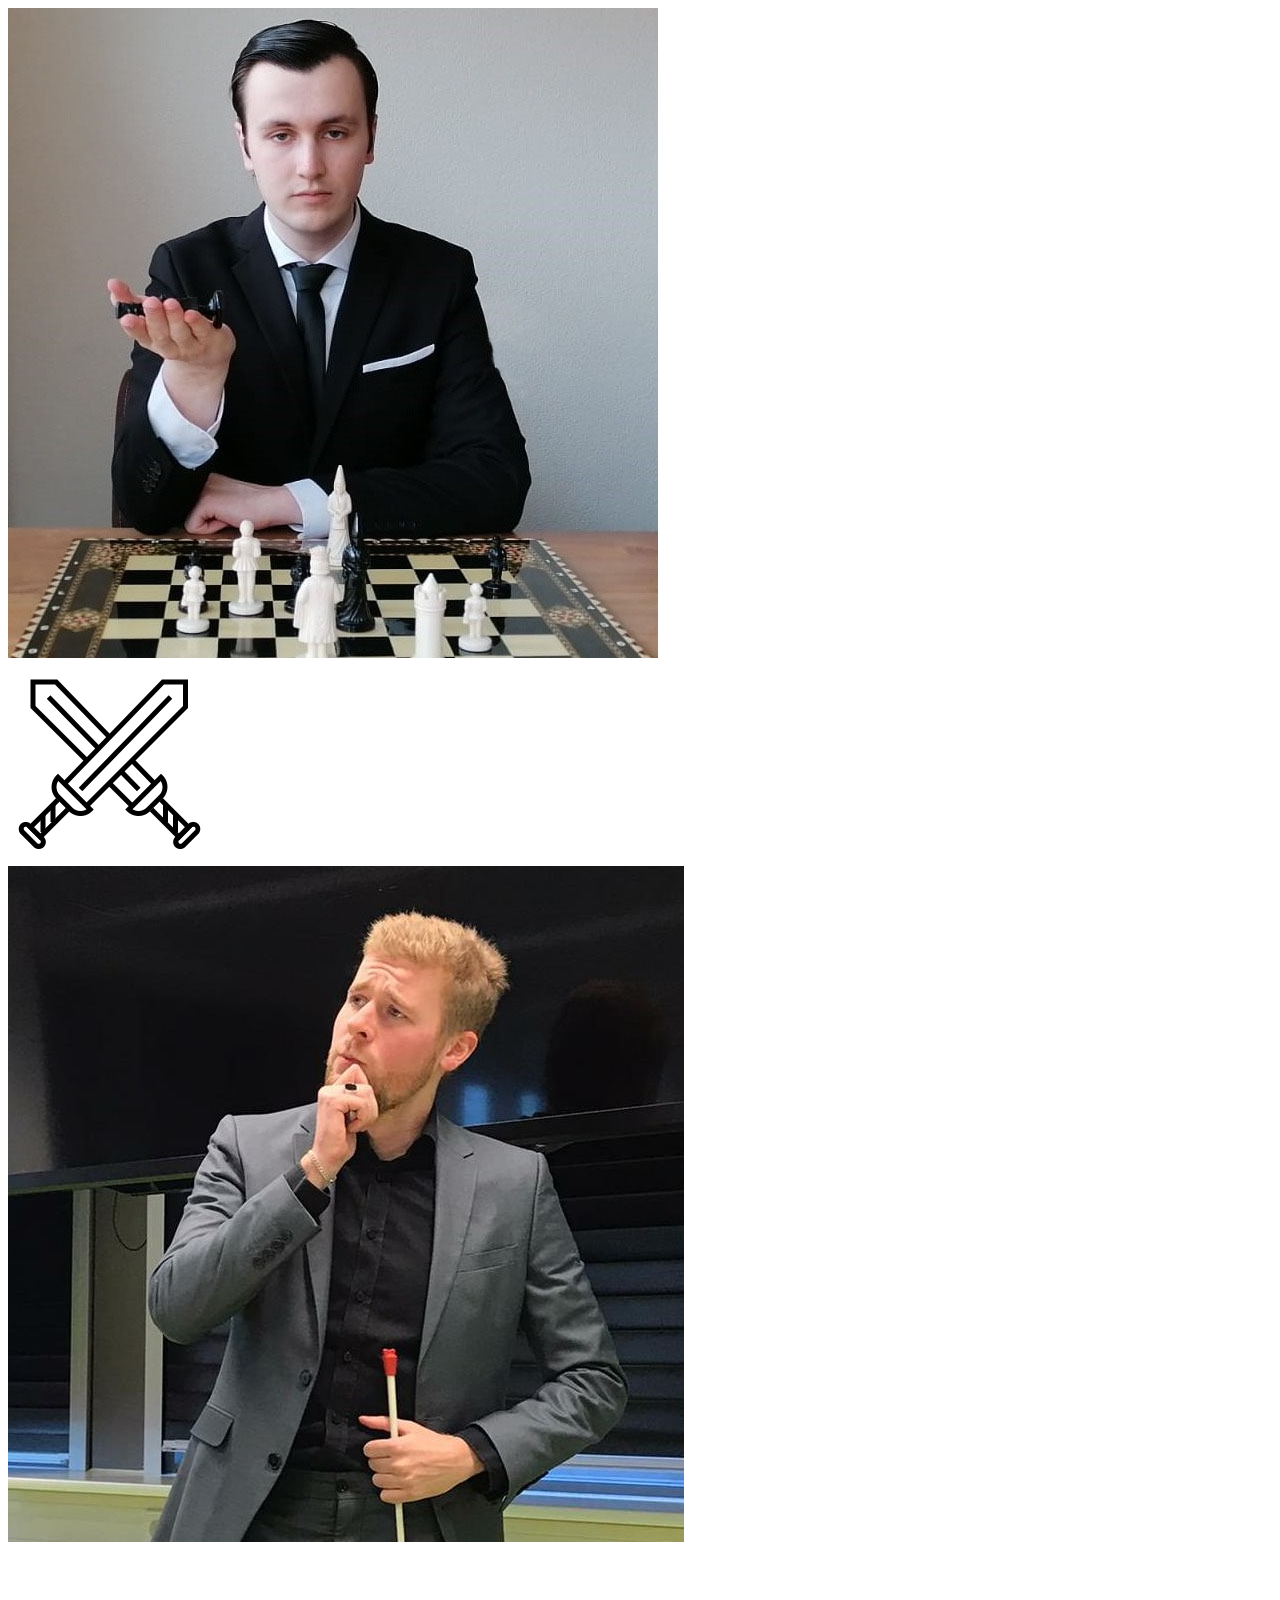
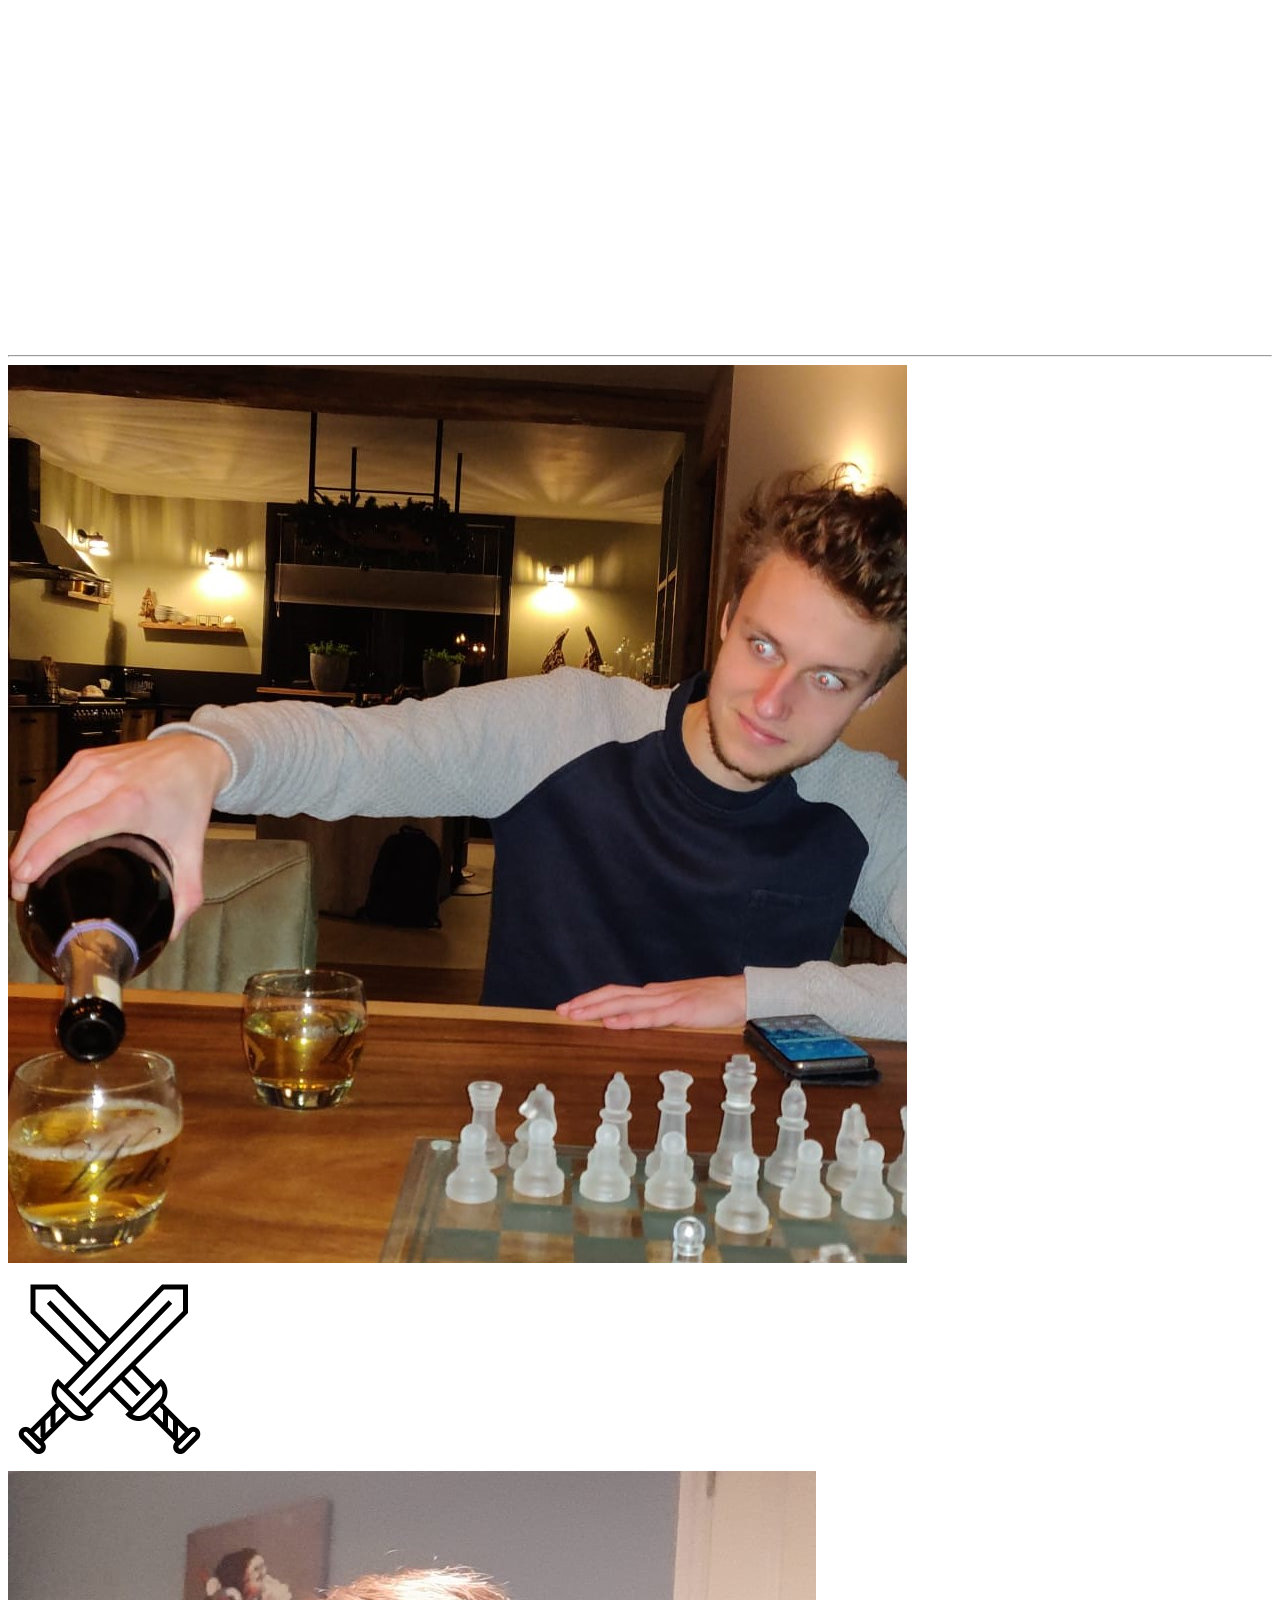
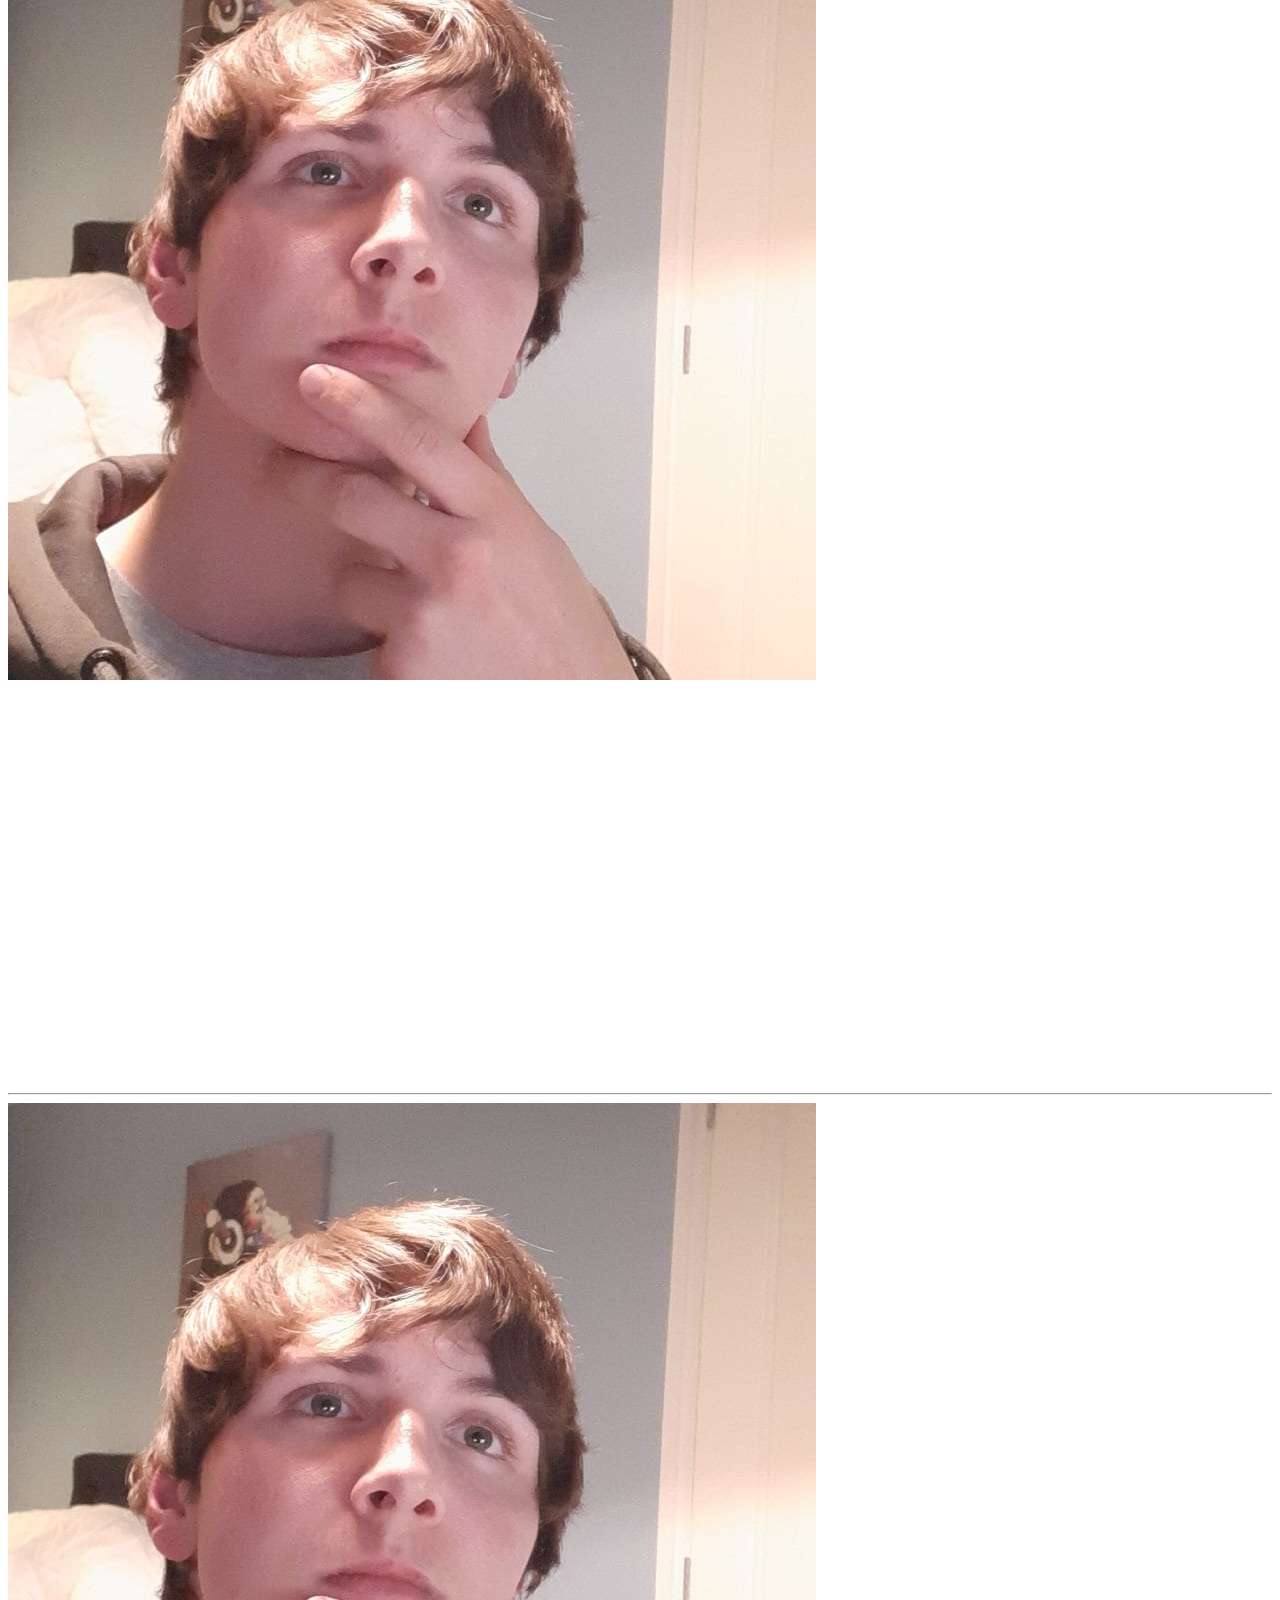
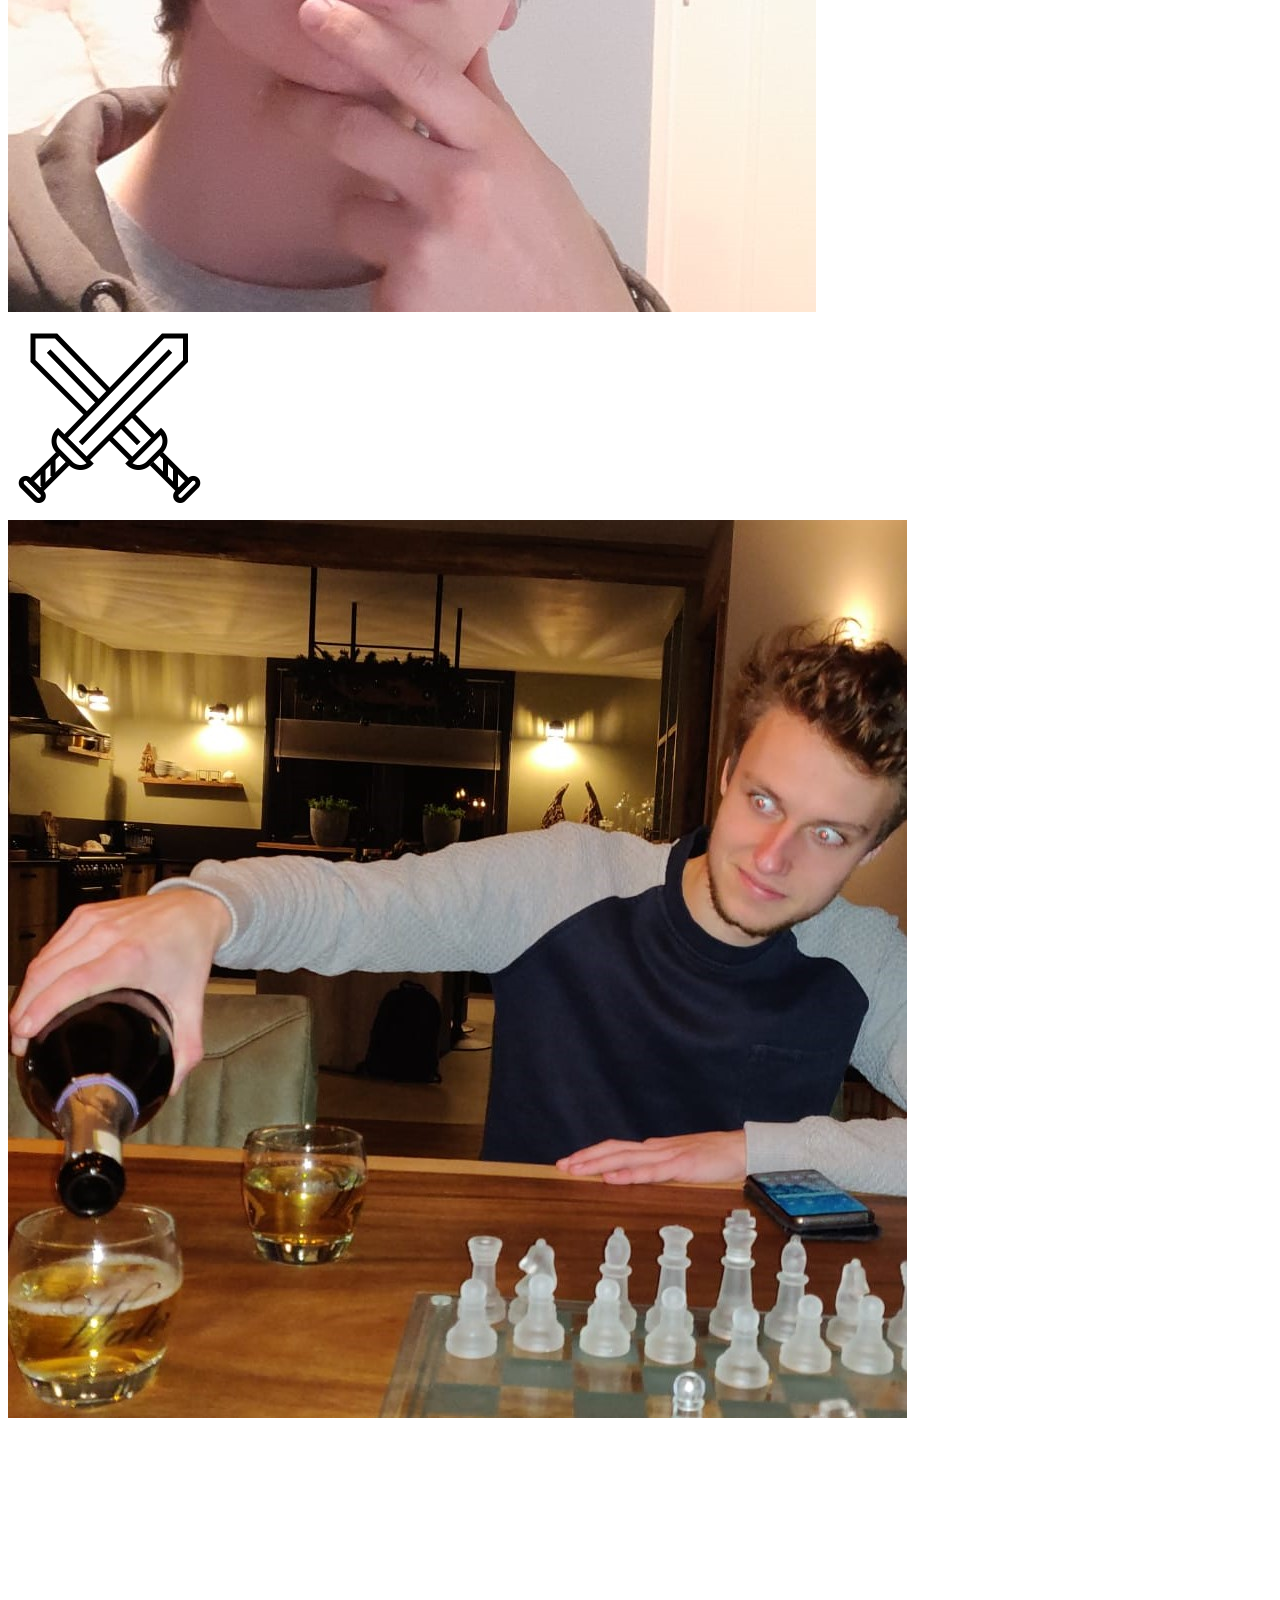
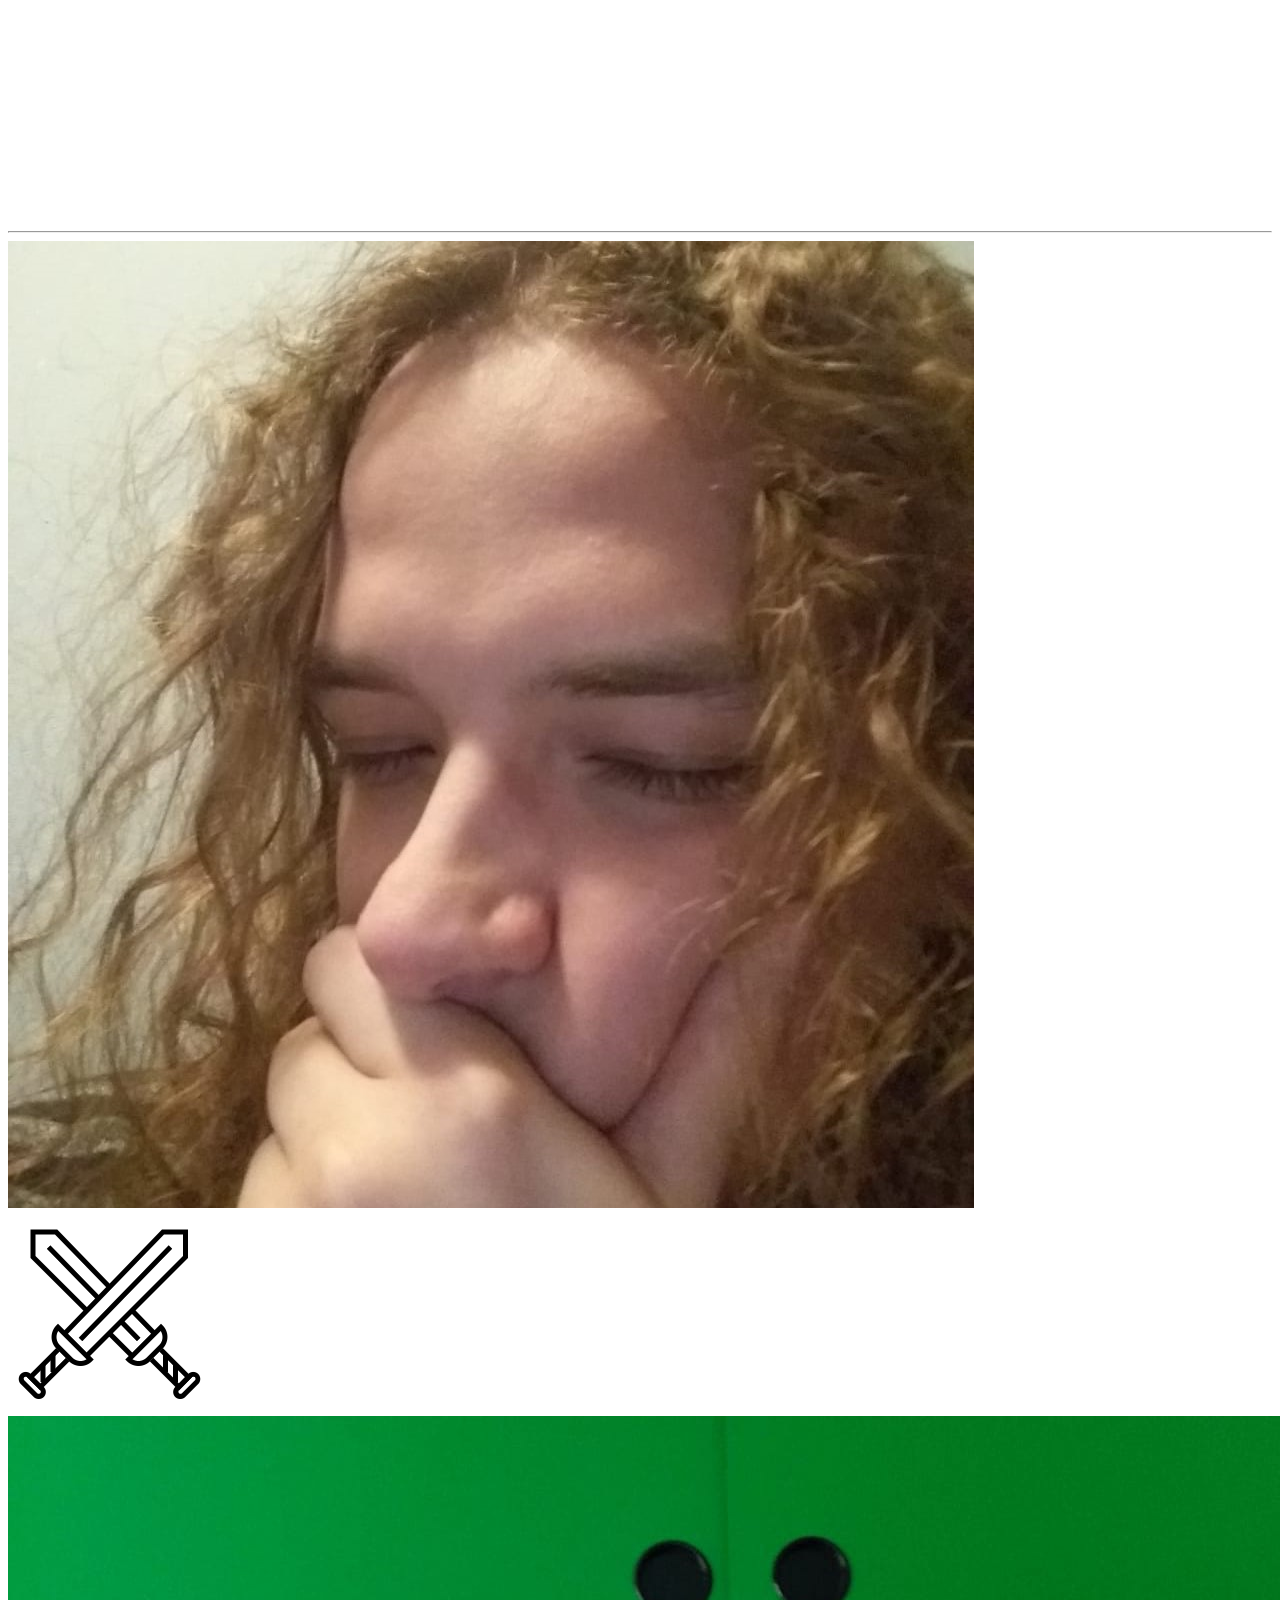
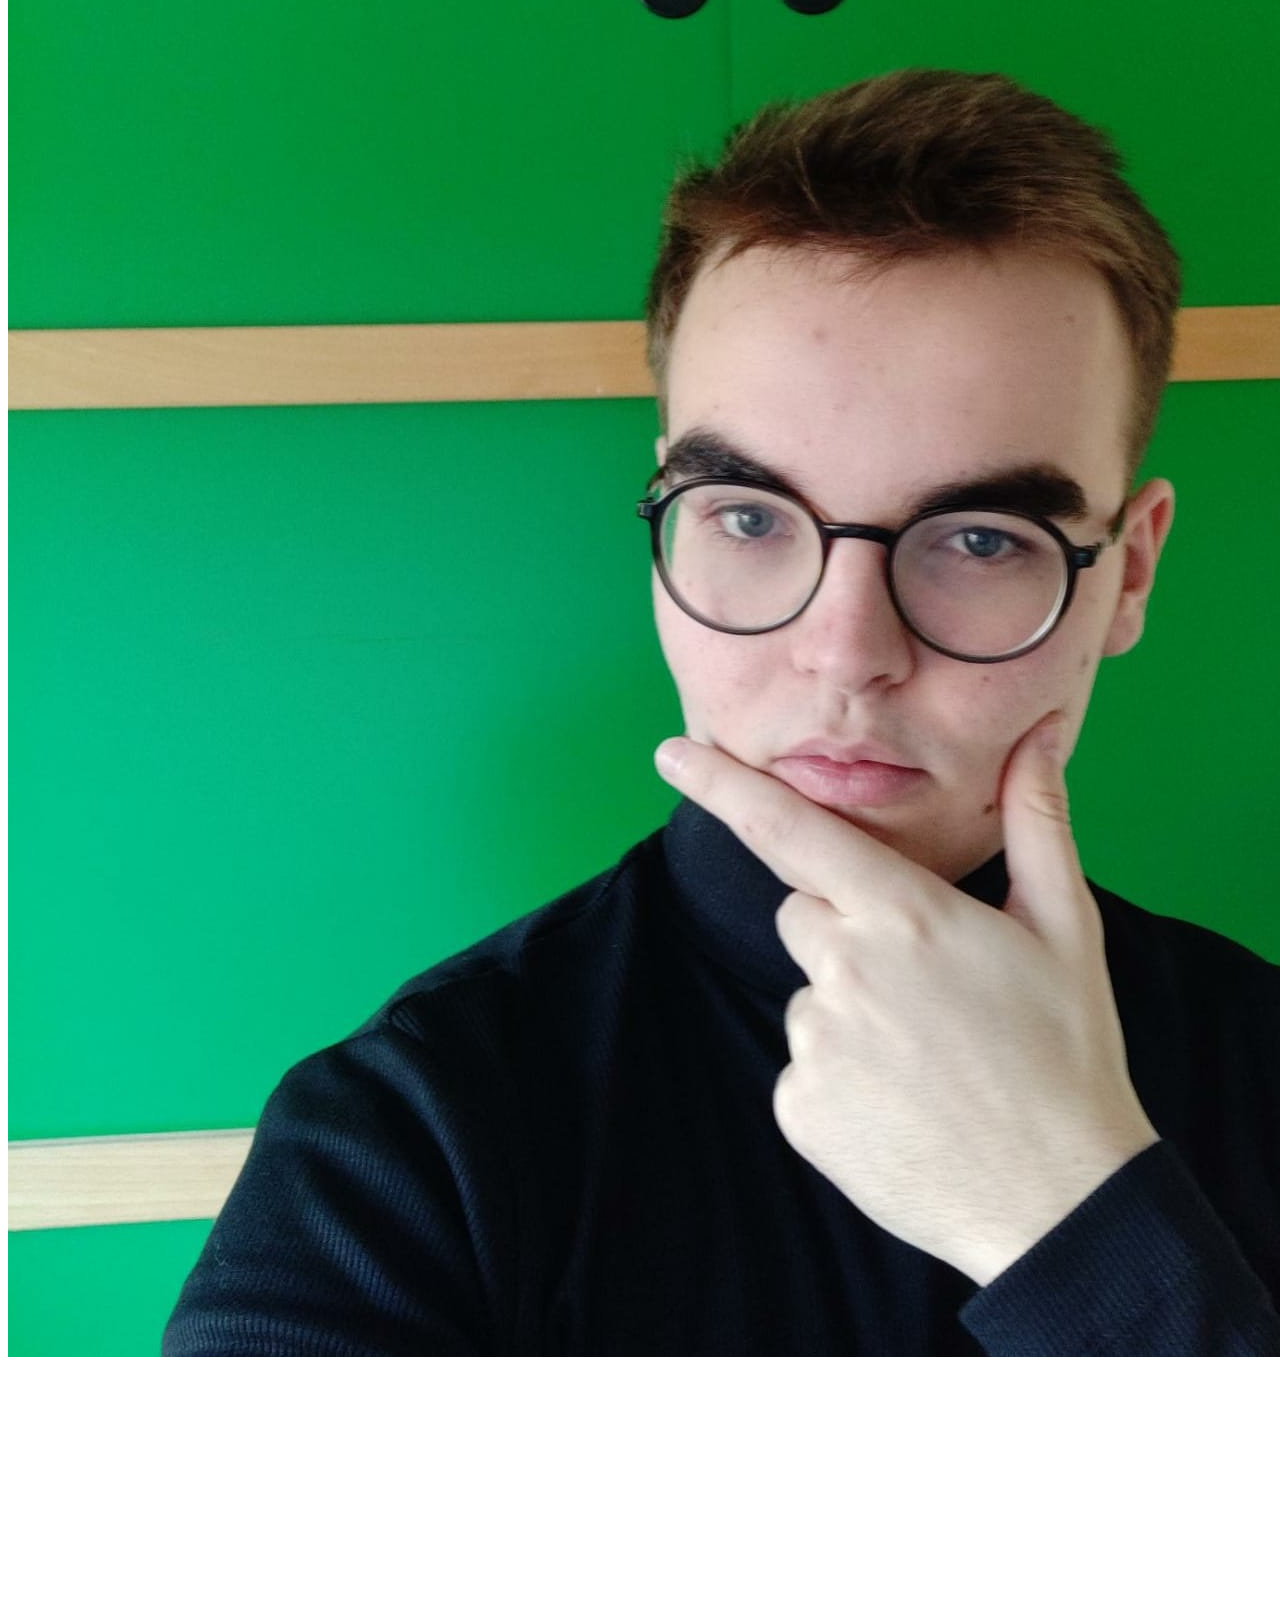
<file: archive.html>
<!DOCTYPE html>

<html lang="en">
    <head>
        <meta name="viewport" content="width=device-width, initial-scale=1, shrink-to-fit=no">
        <title>Pognoobs!</title>
        <link rel="icon" type="image/png" href="images/logo.png">
        <link href="https://cdn.jsdelivr.net/npm/bootstrap@5.0.0-beta2/dist/css/bootstrap.min.css" rel="stylesheet" integrity="sha384-BmbxuPwQa2lc/FVzBcNJ7UAyJxM6wuqIj61tLrc4wSX0szH/Ev+nYRRuWlolflfl" crossorigin="anonymous">
        <link href="styles.css" rel="stylesheet">
    </head>
    <body>
        <div class="container">
            <div class="row my-2">
                <div class="col-12 text-center">
                    <a class="text-decoration-none text-white" href="index.html"><img class="w-100" src="images/logo_groot.png"></a>
                </div>
            </div>
            <div class="progress mb-4" style="height: 25px;">
                <div class="progress-bar bg-success bg-gradient" style="width: 14.3%;"><h6 class="m-0">R1</h6></div>
                <div class="progress-bar bg-success bg-gradient" style="width: 14.3%;"><h6 class="m-0">R2</h6></div>
                <div class="progress-bar bg-success bg-gradient" style="width: 14.3%;"><h6 class="m-0">R3</h6></div>
                <div class="progress-bar bg-success bg-gradient" style="width: 14.3%;"><h6 class="m-0">R4</h6></div>
                <div class="progress-bar bg-success bg-gradient" style="width: 14.3%;"><h6 class="m-0">R5</h6></div>
                <div class="progress-bar bg-success bg-gradient" style="width: 14.3%;"><h6 class="m-0">R6</h6></div>
                <div class="progress-bar bg-success bg-gradient" style="width: 14.4%;"><h6 class="m-0">R7</h6></div>
            </div>
            <div class="row mb-4">
                <nav class="nav nav-pills nav-justified">
                    <a class="nav-link bg-cyan text-white" href="archive_s1.html">Season 1</a>
                    <a class="nav-link bg-cyan-clicked text-white" href="archive.html">Season 2</a>
                </nav>
            </div>
            <div class="row no-gutters justify-content-between">
                <div class="col-4">
                    <div class="accordion" id="prelims">
                        <div class="accordion-item mb-1">
                            <h2 class="accordion-header" id="round1">
                                <button class="accordion-button bg-wood2 text-white shadow-none" type="button" data-bs-toggle="collapse" data-bs-target="#games1">
                                    Round 1
                                </button>
                            </h2>
                            <div id="games1" class="accordion-collapse collapse " data-bs-parent="#prelims">
                                <div class="accordion-body bg-wood">
                                    <ul class="list-group mb-3">
                                        <li class="list-group-item bg-transparent border border-2 border-dark">
                                            <div class="row justify-content-between align-items-center">
                                                <div class="col-6">
                                                    <span class="badge bg-white text-dark">Pelle<br>0</span> 
                                                    vs 
                                                    <span class="badge bg-dark">Rick<br>1</span> 
                                                </div>
                                                <div class="col-xl-5 col-6 right-text">
                                                    <button class="btn btn-secondary btn-sm bg-brown border border-dark" data-bs-target="#game11" type="button" data-bs-toggle="collapse">Analyze game</button>
                                                </div>
                                            </div>
                                        </li>
                                        <li class="list-group-item bg-transparent border border-2 border-dark">
                                            <div class="row justify-content-between align-items-center">
                                                <div class="col-6">
                                                    <span class="badge bg-dark">Pelle<br>1</span> 
                                                    vs 
                                                    <span class="badge bg-white text-dark">Rick<br>0</span> 
                                                </div>
                                                <div class="col-xl-5 col-6 right-text">
                                                    <button class="btn btn-secondary btn-sm bg-brown border border-dark" data-bs-target="#game12" type="button" data-bs-toggle="collapse">Analyze game</button>
                                                </div>
                                            </div>
                                        </li>
                                    </ul>
                                    <ul class="list-group mb-3">
                                        <li class="list-group-item bg-transparent border border-2 border-dark">
                                            <div class="row justify-content-between align-items-center">
                                                <div class="col-6">
                                                    <span class="badge bg-white text-dark">Mike<br>0</span> 
                                                    vs 
                                                    <span class="badge bg-dark">JelleN<br>1</span> 
                                                </div>
                                                <div class="col-xl-5 col-6 right-text">
                                                    <button class="btn btn-secondary btn-sm bg-brown border border-dark" data-bs-target="#game13" type="button" data-bs-toggle="collapse">Analyze game</button>
                                                </div>
                                            </div>
                                        </li>
                                        <li class="list-group-item bg-transparent border border-2 border-dark">
                                            <div class="row justify-content-between align-items-center">
                                                <div class="col-6">
                                                    <span class="badge bg-dark">Mike<br>1</span> 
                                                    vs 
                                                    <span class="badge bg-white text-dark">JelleN<br>0</span> 
                                                </div>
                                                <div class="col-xl-5 col-6 right-text">
                                                    <button class="btn btn-secondary btn-sm bg-brown border border-dark" data-bs-target="#game14" type="button" data-bs-toggle="collapse">Analyze game</button>
                                                </div>
                                            </div>
                                        </li>
                                    </ul>
                                    <ul class="list-group mb-3">
                                        <li class="list-group-item bg-transparent border border-2 border-dark">
                                            <div class="row justify-content-between align-items-center">
                                                <div class="col-6">
                                                    <span class="badge bg-white text-dark">Tristan<br>1</span> 
                                                    vs 
                                                    <span class="badge bg-dark">Mats<br>0</span> 
                                                </div>
                                                <div class="col-xl-5 col-6 right-text">
                                                    <button class="btn btn-secondary btn-sm bg-brown border border-dark" data-bs-target="#game15" type="button" data-bs-toggle="collapse">Analyze game</button>
                                                </div>
                                            </div>
                                        </li>
                                        <li class="list-group-item bg-transparent border border-2 border-dark">
                                            <div class="row justify-content-between align-items-center">
                                                <div class="col-6">
                                                    <span class="badge bg-dark">Tristan<br>0</span> 
                                                    vs 
                                                    <span class="badge bg-white text-dark">Mats<br>1</span> 
                                                </div>
                                                <div class="col-xl-5 col-6 right-text">
                                                    <button class="btn btn-secondary btn-sm bg-brown border border-dark" data-bs-target="#game16" type="button" data-bs-toggle="collapse">Analyze game</button>
                                                </div>
                                            </div>
                                        </li>
                                    </ul>
                                </div>
                            </div>
                        </div>
                        <div class="accordion-item mb-1">
                            <h2 class="accordion-header" id="round2">
                                <button class="accordion-button bg-wood2 text-white shadow-none" type="button" data-bs-toggle="collapse" data-bs-target="#games2">
                                    Round 2
                                </button>
                            </h2>
                            <div id="games2" class="accordion-collapse collapse " data-bs-parent="#prelims">
                                <div class="accordion-body bg-wood">
                                    <ul class="list-group mb-3">
                                        <li class="list-group-item bg-transparent border border-2 border-dark">
                                            <div class="row justify-content-between align-items-center">
                                                <div class="col-6">
                                                    <span class="badge bg-white text-dark">Mike<br>0</span> 
                                                    vs 
                                                    <span class="badge bg-dark">Pelle<br>1</span> 
                                                </div>
                                                <div class="col-xl-5 col-6 right-text">
                                                    <button class="btn btn-secondary btn-sm bg-brown border border-dark" data-bs-target="#game21" type="button" data-bs-toggle="collapse">Analyze game</button>
                                                </div>
                                            </div>
                                        </li>
                                        <li class="list-group-item bg-transparent border border-2 border-dark">
                                            <div class="row justify-content-between align-items-center">
                                                <div class="col-6">
                                                    <span class="badge bg-dark">Mike<br>0</span> 
                                                    vs 
                                                    <span class="badge bg-white text-dark">Pelle<br>1</span> 
                                                </div>
                                                <div class="col-xl-5 col-6 right-text">
                                                    <button class="btn btn-secondary btn-sm bg-brown border border-dark" data-bs-target="#game22" type="button" data-bs-toggle="collapse">Analyze game</button>
                                                </div>
                                            </div>
                                        </li>
                                    </ul>
                                    <ul class="list-group mb-3">
                                        <li class="list-group-item bg-transparent border border-2 border-dark">
                                            <div class="row justify-content-between align-items-center">
                                                <div class="col-6">
                                                    <span class="badge bg-white text-dark">Rick<br>1</span> 
                                                    vs 
                                                    <span class="badge bg-dark">Tristan<br>0</span> 
                                                </div>
                                                <div class="col-xl-5 col-6 right-text">
                                                    <button class="btn btn-secondary btn-sm bg-brown border border-dark" data-bs-target="#game23" type="button" data-bs-toggle="collapse">Analyze game</button>
                                                </div>
                                            </div>
                                        </li>
                                        <li class="list-group-item bg-transparent border border-2 border-dark">
                                            <div class="row justify-content-between align-items-center">
                                                <div class="col-6">
                                                    <span class="badge bg-dark">Rick<br>1</span> 
                                                    vs 
                                                    <span class="badge bg-white text-dark">Tristan<br>0</span> 
                                                </div>
                                                <div class="col-xl-5 col-6 right-text">
                                                    <button class="btn btn-secondary btn-sm bg-brown border border-dark" data-bs-target="#game24" type="button" data-bs-toggle="collapse">Analyze game</button>
                                                </div>
                                            </div>
                                        </li>
                                    </ul>
                                    <ul class="list-group mb-3">
                                        <li class="list-group-item bg-transparent border border-2 border-dark">
                                            <div class="row justify-content-between align-items-center">
                                                <div class="col-6">
                                                    <span class="badge bg-white text-dark">Jordy<br>1</span> 
                                                    vs 
                                                    <span class="badge bg-dark">Mats<br>0</span> 
                                                </div>
                                                <div class="col-xl-5 col-6 right-text">
                                                    <button class="btn btn-secondary btn-sm bg-brown border border-dark" data-bs-target="#game25" type="button" data-bs-toggle="collapse">Analyze game</button>
                                                </div>
                                            </div>
                                        </li>
                                        <li class="list-group-item bg-transparent border border-2 border-dark">
                                            <div class="row justify-content-between align-items-center">
                                                <div class="col-6">
                                                    <span class="badge bg-dark">Jordy<br>1</span> 
                                                    vs 
                                                    <span class="badge bg-white text-dark">Mats<br>0</span> 
                                                </div>
                                                <div class="col-xl-5 col-6 right-text">
                                                    <button class="btn btn-secondary btn-sm bg-brown border border-dark" data-bs-target="#game26" type="button" data-bs-toggle="collapse">Analyze game</button>
                                                </div>
                                            </div>
                                        </li>
                                    </ul>
                                    <ul class="list-group mb-3 d-none">
                                        <li class="list-group-item bg-transparent border border-2 border-dark">
                                            <div class="row justify-content-between align-items-center">
                                                <div class="col-6">
                                                    <span class="badge bg-white text-dark">Player1<br>0</span> 
                                                    vs 
                                                    <span class="badge bg-dark">Player2<br>0</span> 
                                                </div>
                                                <div class="col-xl-5 col-6 right-text">
                                                    <button class="btn btn-secondary btn-sm bg-brown border border-dark" data-bs-target="#game" type="button" data-bs-toggle="collapse">Analyze game</button>
                                                </div>
                                            </div>
                                        </li>
                                        <li class="list-group-item bg-transparent border border-2 border-dark">
                                            <div class="row justify-content-between align-items-center">
                                                <div class="col-6">
                                                    <span class="badge bg-dark">Player1<br>0</span> 
                                                    vs 
                                                    <span class="badge bg-white text-dark">Player2<br>0</span> 
                                                </div>
                                                <div class="col-xl-5 col-6 right-text">
                                                    <button class="btn btn-secondary btn-sm bg-brown border border-dark" data-bs-target="#game" type="button" data-bs-toggle="collapse">Analyze game</button>
                                                </div>
                                            </div>
                                        </li>
                                    </ul>
                                </div>
                            </div>
                        </div>
                        <div class="accordion-item mb-1">
                            <h2 class="accordion-header" id="round3">
                                <button class="accordion-button bg-wood2 text-white shadow-none" type="button" data-bs-toggle="collapse" data-bs-target="#games3">
                                    Round 3
                                </button>
                            </h2>
                            <div id="games3" class="accordion-collapse collapse " data-bs-parent="#prelims">
                                <div class="accordion-body bg-wood">
                                    <ul class="list-group mb-3">
                                        <li class="list-group-item bg-transparent border border-2 border-dark">
                                            <div class="row justify-content-between align-items-center">
                                                <div class="col-6">
                                                    <span class="badge bg-white text-dark">Rick<br>1</span> 
                                                    vs 
                                                    <span class="badge bg-dark">Mike<br>0</span> 
                                                </div>
                                                <div class="col-xl-5 col-6 right-text">
                                                    <button class="btn btn-secondary btn-sm bg-brown border border-dark" data-bs-target="#game31" type="button" data-bs-toggle="collapse">Analyze game</button>
                                                </div>
                                            </div>
                                        </li>
                                        <li class="list-group-item bg-transparent border border-2 border-dark">
                                            <div class="row justify-content-between align-items-center">
                                                <div class="col-6">
                                                    <span class="badge bg-dark">Rick<br>0</span> 
                                                    vs 
                                                    <span class="badge bg-white text-dark">Mike<br>1</span> 
                                                </div>
                                                <div class="col-xl-5 col-6 right-text">
                                                    <button class="btn btn-secondary btn-sm bg-brown border border-dark" data-bs-target="#game32" type="button" data-bs-toggle="collapse">Analyze game</button>
                                                </div>
                                            </div>
                                        </li>
                                    </ul>
                                    <ul class="list-group mb-3">
                                        <li class="list-group-item bg-transparent border border-2 border-dark">
                                            <div class="row justify-content-between align-items-center">
                                                <div class="col-6">
                                                    <span class="badge bg-white text-dark">JelleN<br>1</span> 
                                                    vs 
                                                    <span class="badge bg-dark">Mats<br>0</span> 
                                                </div>
                                                <div class="col-xl-5 col-6 right-text">
                                                    <button class="btn btn-secondary btn-sm bg-brown border border-dark" data-bs-target="#game33" type="button" data-bs-toggle="collapse">Analyze game</button>
                                                </div>
                                            </div>
                                        </li>
                                        <li class="list-group-item bg-transparent border border-2 border-dark">
                                            <div class="row justify-content-between align-items-center">
                                                <div class="col-6">
                                                    <span class="badge bg-dark">JelleN<br>1</span> 
                                                    vs 
                                                    <span class="badge bg-white text-dark">Mats<br>0</span> 
                                                </div>
                                                <div class="col-xl-5 col-6 right-text">
                                                    <button class="btn btn-secondary btn-sm bg-brown border border-dark" data-bs-target="#game34" type="button" data-bs-toggle="collapse">Analyze game</button>
                                                </div>
                                            </div>
                                        </li>
                                    </ul>
                                    <ul class="list-group mb-3">
                                        <li class="list-group-item bg-transparent border border-2 border-dark">
                                            <div class="row justify-content-between align-items-center">
                                                <div class="col-6">
                                                    <span class="badge bg-white text-dark">Jordy<br>1</span> 
                                                    vs 
                                                    <span class="badge bg-dark">Tristan<br>0</span> 
                                                </div>
                                                <div class="col-xl-5 col-6 right-text">
                                                    <button class="btn btn-secondary btn-sm bg-brown border border-dark" data-bs-target="#game35" type="button" data-bs-toggle="collapse">Analyze game</button>
                                                </div>
                                            </div>
                                        </li>
                                        <li class="list-group-item bg-transparent border border-2 border-dark">
                                            <div class="row justify-content-between align-items-center">
                                                <div class="col-6">
                                                    <span class="badge bg-dark">Jordy<br>1</span> 
                                                    vs 
                                                    <span class="badge bg-white text-dark">Tristan<br>0</span> 
                                                </div>
                                                <div class="col-xl-5 col-6 right-text">
                                                    <button class="btn btn-secondary btn-sm bg-brown border border-dark" data-bs-target="#game36" type="button" data-bs-toggle="collapse">Analyze game</button>
                                                </div>
                                            </div>
                                        </li>
                                    </ul>
                                </div>
                            </div>
                        </div>
                        <div class="accordion-item mb-1">
                            <h2 class="accordion-header" id="round4">
                                <button class="accordion-button bg-wood2 text-white shadow-none" type="button" data-bs-toggle="collapse" data-bs-target="#games4">
                                    Round 4
                                </button>
                            </h2>
                            <div id="games4" class="accordion-collapse collapse " data-bs-parent="#prelims">
                                <div class="accordion-body bg-wood">
                                    <ul class="list-group mb-3">
                                        <li class="list-group-item bg-transparent border border-2 border-dark">
                                            <div class="row justify-content-between align-items-center">
                                                <div class="col-6">
                                                    <span class="badge bg-white text-dark">Mats<br>1</span> 
                                                    vs 
                                                    <span class="badge bg-dark">Pelle<br>0</span> 
                                                </div>
                                                <div class="col-xl-5 col-6 right-text">
                                                    <button class="btn btn-secondary btn-sm bg-brown border border-dark" data-bs-target="#game41" type="button" data-bs-toggle="collapse">Analyze game</button>
                                                </div>
                                            </div>
                                        </li>
                                        <li class="list-group-item bg-transparent border border-2 border-dark">
                                            <div class="row justify-content-between align-items-center">
                                                <div class="col-6">
                                                    <span class="badge bg-dark">Mats<br>1</span> 
                                                    vs 
                                                    <span class="badge bg-white text-dark">Pelle<br>0</span> 
                                                </div>
                                                <div class="col-xl-5 col-6 right-text">
                                                    <button class="btn btn-secondary btn-sm bg-brown border border-dark" data-bs-target="#game42" type="button" data-bs-toggle="collapse">Analyze game</button>
                                                </div>
                                            </div>
                                        </li>
                                    </ul>
                                    <ul class="list-group mb-3">
                                        <li class="list-group-item bg-transparent border border-2 border-dark">
                                            <div class="row justify-content-between align-items-center">
                                                <div class="col-6">
                                                    <span class="badge bg-white text-dark">JelleN<br>1</span> 
                                                    vs 
                                                    <span class="badge bg-dark">Tristan<br>0</span> 
                                                </div>
                                                <div class="col-xl-5 col-6 right-text">
                                                    <button class="btn btn-secondary btn-sm bg-brown border border-dark" data-bs-target="#game43" type="button" data-bs-toggle="collapse">Analyze game</button>
                                                </div>
                                            </div>
                                        </li>
                                        <li class="list-group-item bg-transparent border border-2 border-dark">
                                            <div class="row justify-content-between align-items-center">
                                                <div class="col-6">
                                                    <span class="badge bg-dark">JelleN<br>1</span> 
                                                    vs 
                                                    <span class="badge bg-white text-dark">Tristan<br>0</span> 
                                                </div>
                                                <div class="col-xl-5 col-6 right-text">
                                                    <button class="btn btn-secondary btn-sm bg-brown border border-dark" data-bs-target="#game44" type="button" data-bs-toggle="collapse">Analyze game</button>
                                                </div>
                                            </div>
                                        </li>
                                    </ul>
                                    <ul class="list-group mb-3">
                                        <li class="list-group-item bg-transparent border border-2 border-dark">
                                            <div class="row justify-content-between align-items-center">
                                                <div class="col-6">
                                                    <span class="badge bg-white text-dark">Rick<br>0</span> 
                                                    vs 
                                                    <span class="badge bg-dark">Jordy<br>1</span> 
                                                </div>
                                                <div class="col-xl-5 col-6 right-text">
                                                    <button class="btn btn-secondary btn-sm bg-brown border border-dark" data-bs-target="#game45" type="button" data-bs-toggle="collapse">Analyze game</button>
                                                </div>
                                            </div>
                                        </li>
                                        <li class="list-group-item bg-transparent border border-2 border-dark">
                                            <div class="row justify-content-between align-items-center">
                                                <div class="col-6">
                                                    <span class="badge bg-dark">Rick<br>1</span> 
                                                    vs 
                                                    <span class="badge bg-white text-dark">Jordy<br>0</span> 
                                                </div>
                                                <div class="col-xl-5 col-6 right-text">
                                                    <button class="btn btn-secondary btn-sm bg-brown border border-dark" data-bs-target="#game46" type="button" data-bs-toggle="collapse">Analyze game</button>
                                                </div>
                                            </div>
                                        </li>
                                    </ul>
                                </div>
                            </div>
                        </div>
                        <div class="accordion-item mb-1">
                            <h2 class="accordion-header" id="round5">
                                <button class="accordion-button bg-wood2 text-white shadow-none" type="button" data-bs-toggle="collapse" data-bs-target="#games5">
                                    Round 5
                                </button>
                            </h2>
                            <div id="games5" class="accordion-collapse collapse " data-bs-parent="#prelims">
                                <div class="accordion-body bg-wood">
                                    <ul class="list-group mb-3">
                                        <li class="list-group-item bg-transparent border border-2 border-dark">
                                            <div class="row justify-content-between align-items-center">
                                                <div class="col-6">
                                                    <span class="badge bg-white text-dark">Pelle<br>1</span> 
                                                    vs 
                                                    <span class="badge bg-dark">Tristan<br>0</span> 
                                                </div>
                                                <div class="col-xl-5 col-6 right-text">
                                                    <button class="btn btn-secondary btn-sm bg-brown border border-dark" data-bs-target="#game51" type="button" data-bs-toggle="collapse">Analyze game</button>
                                                </div>
                                            </div>
                                        </li>
                                        <li class="list-group-item bg-transparent border border-2 border-dark">
                                            <div class="row justify-content-between align-items-center">
                                                <div class="col-6">
                                                    <span class="badge bg-dark">Pelle<br>0</span> 
                                                    vs 
                                                    <span class="badge bg-white text-dark">Tristan<br>1</span> 
                                                </div>
                                                <div class="col-xl-5 col-6 right-text">
                                                    <button class="btn btn-secondary btn-sm bg-brown border border-dark" data-bs-target="#game52" type="button" data-bs-toggle="collapse">Analyze game</button>
                                                </div>
                                            </div>
                                        </li>
                                    </ul>
                                    <ul class="list-group mb-3">
                                        <li class="list-group-item bg-transparent border border-2 border-dark">
                                            <div class="row justify-content-between align-items-center">
                                                <div class="col-6">
                                                    <span class="badge bg-white text-dark">JelleN<br>0</span> 
                                                    vs 
                                                    <span class="badge bg-dark">Jordy<br>1</span> 
                                                </div>
                                                <div class="col-xl-5 col-6 right-text">
                                                    <button class="btn btn-secondary btn-sm bg-brown border border-dark" data-bs-target="#game53" type="button" data-bs-toggle="collapse">Analyze game</button>
                                                </div>
                                            </div>
                                        </li>
                                        <li class="list-group-item bg-transparent border border-2 border-dark">
                                            <div class="row justify-content-between align-items-center">
                                                <div class="col-6">
                                                    <span class="badge bg-dark">Jordy<br>0</span> 
                                                    vs 
                                                    <span class="badge bg-white text-dark">JelleN<br>1</span> 
                                                </div>
                                                <div class="col-xl-5 col-6 right-text">
                                                    <button class="btn btn-secondary btn-sm bg-brown border border-dark" data-bs-target="#game54" type="button" data-bs-toggle="collapse">Analyze game</button>
                                                </div>
                                            </div>
                                        </li>
                                    </ul>
                                    <ul class="list-group mb-3">
                                        <li class="list-group-item bg-transparent border border-2 border-dark">
                                            <div class="row justify-content-between align-items-center">
                                                <div class="col-6">
                                                    <span class="badge bg-white text-dark">Mike<br>1</span> 
                                                    vs 
                                                    <span class="badge bg-dark">Mats<br>0</span> 
                                                </div>
                                                <div class="col-xl-5 col-6 right-text">
                                                    <button class="btn btn-secondary btn-sm bg-brown border border-dark" data-bs-target="#game55" type="button" data-bs-toggle="collapse">Analyze game</button>
                                                </div>
                                            </div>
                                        </li>
                                        <li class="list-group-item bg-transparent border border-2 border-dark">
                                            <div class="row justify-content-between align-items-center">
                                                <div class="col-6">
                                                    <span class="badge bg-dark">Mike<br>0</span> 
                                                    vs 
                                                    <span class="badge bg-white text-dark">Mats<br>1</span> 
                                                </div>
                                                <div class="col-xl-5 col-6 right-text">
                                                    <button class="btn btn-secondary btn-sm bg-brown border border-dark" data-bs-target="#game56" type="button" data-bs-toggle="collapse">Analyze game</button>
                                                </div>
                                            </div>
                                        </li>
                                    </ul>
                                </div>
                            </div>
                        </div>
                        <div class="accordion-item mb-1">
                            <h2 class="accordion-header" id="round6">
                                <button class="accordion-button bg-wood2 text-white shadow-none" type="button" data-bs-toggle="collapse" data-bs-target="#games6">
                                    Round 6
                                </button>
                            </h2>
                            <div id="games6" class="accordion-collapse collapse " data-bs-parent="#prelims">
                                <div class="accordion-body bg-wood">
                                    <ul class="list-group mb-3">
                                        <li class="list-group-item bg-transparent border border-2 border-dark">
                                            <div class="row justify-content-between align-items-center">
                                                <div class="col-6">
                                                    <span class="badge bg-white text-dark">Tristan<br>0</span> 
                                                    vs 
                                                    <span class="badge bg-dark">Mike<br>1</span> 
                                                </div>
                                                <div class="col-xl-5 col-6 right-text">
                                                    <button class="btn btn-secondary btn-sm bg-brown border border-dark" data-bs-target="#game61" type="button" data-bs-toggle="collapse">Analyze game</button>
                                                </div>
                                            </div>
                                        </li>
                                        <li class="list-group-item bg-transparent border border-2 border-dark">
                                            <div class="row justify-content-between align-items-center">
                                                <div class="col-6">
                                                    <span class="badge bg-dark">Tristan<br>0</span> 
                                                    vs 
                                                    <span class="badge bg-white text-dark">Mike<br>1</span> 
                                                </div>
                                                <div class="col-xl-5 col-6 right-text">
                                                    <button class="btn btn-secondary btn-sm bg-brown border border-dark" data-bs-target="#game62" type="button" data-bs-toggle="collapse">Analyze game</button>
                                                </div>
                                            </div>
                                        </li>
                                    </ul>
                                    <ul class="list-group mb-3">
                                        <li class="list-group-item bg-transparent border border-2 border-dark">
                                            <div class="row justify-content-between align-items-center">
                                                <div class="col-6">
                                                    <span class="badge bg-white text-dark">Pelle<br>&#x00BD;</span> 
                                                    vs 
                                                    <span class="badge bg-dark">Jordy<br>&#x00BD;</span> 
                                                </div>
                                                <div class="col-xl-5 col-6 right-text">
                                                    <button class="btn btn-secondary btn-sm bg-brown border border-dark" data-bs-target="#game63" type="button" data-bs-toggle="collapse">Analyze game</button>
                                                </div>
                                            </div>
                                        </li>
                                        <li class="list-group-item bg-transparent border border-2 border-dark">
                                            <div class="row justify-content-between align-items-center">
                                                <div class="col-6">
                                                    <span class="badge bg-dark">Pelle<br>0</span> 
                                                    vs 
                                                    <span class="badge bg-white text-dark">Jordy<br>1</span> 
                                                </div>
                                                <div class="col-xl-5 col-6 right-text">
                                                    <button class="btn btn-secondary btn-sm bg-brown border border-dark" data-bs-target="#game64" type="button" data-bs-toggle="collapse">Analyze game</button>
                                                </div>
                                            </div>
                                        </li>
                                    </ul>
                                    <ul class="list-group mb-3">
                                        <li class="list-group-item bg-transparent border border-2 border-dark">
                                            <div class="row justify-content-between align-items-center">
                                                <div class="col-6">
                                                    <span class="badge bg-white text-dark">Rick<br>0</span> 
                                                    vs 
                                                    <span class="badge bg-dark">JelleN<br>1</span> 
                                                </div>
                                                <div class="col-xl-5 col-6 right-text">
                                                    <button class="btn btn-secondary btn-sm bg-brown border border-dark" data-bs-target="#game65" type="button" data-bs-toggle="collapse">Analyze game</button>
                                                </div>
                                            </div>
                                        </li>
                                        <li class="list-group-item bg-transparent border border-2 border-dark">
                                            <div class="row justify-content-between align-items-center">
                                                <div class="col-6">
                                                    <span class="badge bg-dark">Rick<br>0</span> 
                                                    vs 
                                                    <span class="badge bg-white text-dark">JelleN<br>1</span> 
                                                </div>
                                                <div class="col-xl-5 col-6 right-text">
                                                    <button class="btn btn-secondary btn-sm bg-brown border border-dark" data-bs-target="#game66" type="button" data-bs-toggle="collapse">Analyze game</button>
                                                </div>
                                            </div>
                                        </li>
                                    </ul>
                                </div>
                            </div>
                        </div>
                        <div class="accordion-item mb-1">
                            <h2 class="accordion-header" id="round7">
                                <button class="accordion-button bg-wood2 text-white shadow-none" type="button" data-bs-toggle="collapse" data-bs-target="#games7">
                                    Round 7
                                </button>
                            </h2>
                            <div id="games7" class="accordion-collapse collapse " data-bs-parent="#prelims">
                                <div class="accordion-body bg-wood">
                                    <ul class="list-group mb-3">
                                        <li class="list-group-item bg-transparent border border-2 border-dark">
                                            <div class="row justify-content-between align-items-center">
                                                <div class="col-6">
                                                    <span class="badge bg-white text-dark">Rick<br>0</span> 
                                                    vs 
                                                    <span class="badge bg-dark">Mats<br>1</span> 
                                                </div>
                                                <div class="col-xl-5 col-6 right-text">
                                                    <button class="btn btn-secondary btn-sm bg-brown border border-dark" data-bs-target="#game71" type="button" data-bs-toggle="collapse">Analyze game</button>
                                                </div>
                                            </div>
                                        </li>
                                        <li class="list-group-item bg-transparent border border-2 border-dark">
                                            <div class="row justify-content-between align-items-center">
                                                <div class="col-6">
                                                    <span class="badge bg-dark">Rick<br>1</span> 
                                                    vs 
                                                    <span class="badge bg-white text-dark">Mats<br>0</span> 
                                                </div>
                                                <div class="col-xl-5 col-6 right-text">
                                                    <button class="btn btn-secondary btn-sm bg-brown border border-dark" data-bs-target="#game72" type="button" data-bs-toggle="collapse">Analyze game</button>
                                                </div>
                                            </div>
                                        </li>
                                    </ul>
                                    <ul class="list-group mb-3">
                                        <li class="list-group-item bg-transparent border border-2 border-dark">
                                            <div class="row justify-content-between align-items-center">
                                                <div class="col-6">
                                                    <span class="badge bg-white text-dark">Mike<br>0</span> 
                                                    vs 
                                                    <span class="badge bg-dark">Jordy<br>1</span> 
                                                </div>
                                                <div class="col-xl-5 col-6 right-text">
                                                    <button class="btn btn-secondary btn-sm bg-brown border border-dark" data-bs-target="#game73" type="button" data-bs-toggle="collapse">Analyze game</button>
                                                </div>
                                            </div>
                                        </li>
                                        <li class="list-group-item bg-transparent border border-2 border-dark">
                                            <div class="row justify-content-between align-items-center">
                                                <div class="col-6">
                                                    <span class="badge bg-dark">Mike<br>1</span> 
                                                    vs 
                                                    <span class="badge bg-white text-dark">Jordy<br>0</span> 
                                                </div>
                                                <div class="col-xl-5 col-6 right-text">
                                                    <button class="btn btn-secondary btn-sm bg-brown border border-dark" data-bs-target="#game74" type="button" data-bs-toggle="collapse">Analyze game</button>
                                                </div>
                                            </div>
                                        </li>
                                    </ul>
                                    <ul class="list-group mb-3">
                                        <li class="list-group-item bg-transparent border border-2 border-dark">
                                            <div class="row justify-content-between align-items-center">
                                                <div class="col-6">
                                                    <span class="badge bg-white text-dark">Pelle<br>1</span> 
                                                    vs 
                                                    <span class="badge bg-dark">JelleN<br>0</span> 
                                                </div>
                                                <div class="col-xl-5 col-6 right-text">
                                                    <button class="btn btn-secondary btn-sm bg-brown border border-dark" data-bs-target="#game75" type="button" data-bs-toggle="collapse">Analyze game</button>
                                                </div>
                                            </div>
                                        </li>
                                        <li class="list-group-item bg-transparent border border-2 border-dark">
                                            <div class="row justify-content-between align-items-center">
                                                <div class="col-6">
                                                    <span class="badge bg-dark">Pelle<br>1</span> 
                                                    vs 
                                                    <span class="badge bg-white text-dark">JelleN<br>0</span> 
                                                </div>
                                                <div class="col-xl-5 col-6 right-text">
                                                    <button class="btn btn-secondary btn-sm bg-brown border border-dark" data-bs-target="#game76" type="button" data-bs-toggle="collapse">Analyze game</button>
                                                </div>
                                            </div>
                                        </li>
                                    </ul>
                                </div>
                            </div>
                        </div>
                    </div>
                </div>
                <div name="analysis" class="col-xl-7 col-8 text-center">
                    <div class="collapse" id="game11">
                        <div class="row no-gutters justify-content-center align-items-center">
                            <div class="col-5 text-center">
                                <img class="w-50 border border-white border-3" src="images/pelle.jpg">
                            </div>
                            <div class="col-2">
                                <img class="w-100" src="images/battle.png">
                            </div>
                            <div class="col-5 text-center">
                                <img class="w-50 border border-dark border-3" src="images/rick.jpg">
                            </div>
                            <div class="col-12 mt-2">
                                <iframe src="https://lichess.org/embed/1bicXnoj#0?theme=auto&bg=auto" width=600 height=397 frameborder=0></iframe>
                            </div>
                        </div>     
                        <hr class="text-white">
                    </div>
                    <div class="collapse" id="game12">
                        <div class="row no-gutters justify-content-center align-items-center">
                            <div class="col-5 text-center">
                                <img class="w-50 border border-white border-3" src="images/rick.jpg">
                            </div>
                            <div class="col-2">
                                <img class="w-100" src="images/battle.png">
                            </div>
                            <div class="col-5 text-center">
                                <img class="w-50 border border-dark border-3" src="images/pelle.jpg">
                            </div>
                            <div class="col-12 mt-2">
                                <iframe src="https://lichess.org/embed/fSDNcgdS#0?theme=auto&bg=auto" width=600 height=397 frameborder=0></iframe>
                            </div>
                        </div>     
                        <hr class="text-white">
                    </div>
                    <div class="collapse" id="game13">
                        <div class="row no-gutters justify-content-center align-items-center">
                            <div class="col-5 text-center">
                                <img class="w-50 border border-white border-3" src="images/mike.jpg">
                            </div>
                            <div class="col-2">
                                <img class="w-100" src="images/battle.png">
                            </div>
                            <div class="col-5 text-center">
                                <img class="w-50 border border-dark border-3" src="images/jellen.jpg">
                            </div>
                            <div class="col-12 mt-2">
                                <iframe src="https://lichess.org/embed/PdQnaQdA#0?theme=auto&bg=auto" width=600 height=397 frameborder=0></iframe>
                            </div>
                        </div>     
                        <hr class="text-white">
                    </div>
                    <div class="collapse" id="game14">
                        <div class="row no-gutters justify-content-center align-items-center">
                            <div class="col-5 text-center">
                                <img class="w-50 border border-white border-3" src="images/jellen.jpg">
                            </div>
                            <div class="col-2">
                                <img class="w-100" src="images/battle.png">
                            </div>
                            <div class="col-5 text-center">
                                <img class="w-50 border border-dark border-3" src="images/mike.jpg">
                            </div>
                            <div class="col-12 mt-2">
                                <iframe src="https://lichess.org/embed/2xVOw8gk#0?theme=auto&bg=auto" width=600 height=397 frameborder=0></iframe>
                            </div>
                        </div>     
                        <hr class="text-white">
                    </div>
                    <div class="collapse" id="game15">
                        <div class="row no-gutters justify-content-center align-items-center">
                            <div class="col-5 text-center">
                                <img class="w-50 border border-white border-3" src="images/tristan.jpg">
                            </div>
                            <div class="col-2">
                                <img class="w-100" src="images/battle.png">
                            </div>
                            <div class="col-5 text-center">
                                <img class="w-50 border border-dark border-3" src="images/mats.jpg">
                            </div>
                            <div class="col-12 mt-2">
                                <iframe src="https://lichess.org/embed/4MvAxI6N?theme=auto&bg=auto" width=600 height=397 frameborder=0></iframe>
                            </div>
                        </div>     
                        <hr class="text-white">
                    </div>
                    <div class="collapse" id="game16">
                        <div class="row no-gutters justify-content-center align-items-center">
                            <div class="col-5 text-center">
                                <img class="w-50 border border-white border-3" src="images/mats.jpg">
                            </div>
                            <div class="col-2">
                                <img class="w-100" src="images/battle.png">
                            </div>
                            <div class="col-5 text-center">
                                <img class="w-50 border border-dark border-3" src="images/tristan.jpg">
                            </div>
                            <div class="col-12 mt-2">
                                <iframe src="https://lichess.org/embed/TwM2xJC8?theme=auto&bg=auto" width=600 height=397 frameborder=0></iframe>
                            </div>
                        </div>     
                        <hr class="text-white">
                    </div>
                    <div class="collapse" id="game21">
                        <div class="row no-gutters justify-content-center align-items-center">
                            <div class="col-5 text-center">
                                <img class="w-50 border border-white border-3" src="images/mike.jpg">
                            </div>
                            <div class="col-2">
                                <img class="w-100" src="images/battle.png">
                            </div>
                            <div class="col-5 text-center">
                                <img class="w-50 border border-dark border-3" src="images/pelle.jpg">
                            </div>
                            <div class="col-12 mt-2">
                                <iframe src="https://lichess.org/embed/bReGFJDh#0?theme=auto&bg=auto" width=600 height=397 frameborder=0></iframe>
                            </div>
                        </div>     
                        <hr class="text-white">
                    </div>
                    <div class="collapse" id="game22">
                        <div class="row no-gutters justify-content-center align-items-center">
                            <div class="col-5 text-center">
                                <img class="w-50 border border-white border-3" src="images/pelle.jpg">
                            </div>
                            <div class="col-2">
                                <img class="w-100" src="images/battle.png">
                            </div>
                            <div class="col-5 text-center">
                                <img class="w-50 border border-dark border-3" src="images/mike.jpg">
                            </div>
                            <div class="col-12 mt-2">
                                <iframe src="https://lichess.org/embed/b30MZkKw#0?theme=auto&bg=auto" width=600 height=397 frameborder=0></iframe>
                            </div>
                        </div>     
                        <hr class="text-white">
                    </div>
                    <div class="collapse" id="game23">
                        <div class="row no-gutters justify-content-center align-items-center">
                            <div class="col-5 text-center">
                                <img class="w-50 border border-white border-3" src="images/rick.jpg">
                            </div>
                            <div class="col-2">
                                <img class="w-100" src="images/battle.png">
                            </div>
                            <div class="col-5 text-center">
                                <img class="w-50 border border-dark border-3" src="images/tristan.jpg">
                            </div>
                            <div class="col-12 mt-2">
                                <iframe src="https://lichess.org/embed/5USHKgqq?theme=auto&bg=auto" width=600 height=397 frameborder=0></iframe>
                            </div>
                        </div>     
                        <hr class="text-white">
                    </div>
                    <div class="collapse" id="game24">
                        <div class="row no-gutters justify-content-center align-items-center">
                            <div class="col-5 text-center">
                                <img class="w-50 border border-white border-3" src="images/tristan.jpg">
                            </div>
                            <div class="col-2">
                                <img class="w-100" src="images/battle.png">
                            </div>
                            <div class="col-5 text-center">
                                <img class="w-50 border border-dark border-3" src="images/rick.jpg">
                            </div>
                            <div class="col-12 mt-2">
                                <iframe src="https://lichess.org/embed/aGPZ5f3O?theme=auto&bg=auto" width=600 height=397 frameborder=0></iframe>
                            </div>
                        </div>     
                        <hr class="text-white">
                    </div>
                    <div class="collapse" id="game25">
                        <div class="row no-gutters justify-content-center align-items-center">
                            <div class="col-5 text-center">
                                <img class="w-50 border border-white border-3" src="images/jordy.jpg">
                            </div>
                            <div class="col-2">
                                <img class="w-100" src="images/battle.png">
                            </div>
                            <div class="col-5 text-center">
                                <img class="w-50 border border-dark border-3" src="images/mats.jpg">
                            </div>
                            <div class="col-12 mt-2">
                                <iframe src="https://lichess.org/embed/aC9FxQBT?theme=auto&bg=auto" width=600 height=397 frameborder=0></iframe>
                            </div>
                        </div>     
                        <hr class="text-white">
                    </div>
                    <div class="collapse" id="game26">
                        <div class="row no-gutters justify-content-center align-items-center">
                            <div class="col-5 text-center">
                                <img class="w-50 border border-white border-3" src="images/mats.jpg">
                            </div>
                            <div class="col-2">
                                <img class="w-100" src="images/battle.png">
                            </div>
                            <div class="col-5 text-center">
                                <img class="w-50 border border-dark border-3" src="images/jordy.jpg">
                            </div>
                            <div class="col-12 mt-2">
                                <iframe src="https://lichess.org/embed/14ZfhZDF?theme=auto&bg=auto" width=600 height=397 frameborder=0></iframe>
                            </div>
                        </div>     
                        <hr class="text-white">
                    </div>
                    <div class="collapse" id="game31">
                        <div class="row no-gutters justify-content-center align-items-center">
                            <div class="col-5 text-center">
                                <img class="w-50 border border-white border-3" src="images/rick.jpg">
                            </div>
                            <div class="col-2">
                                <img class="w-100" src="images/battle.png">
                            </div>
                            <div class="col-5 text-center">
                                <img class="w-50 border border-dark border-3" src="images/mike.jpg">
                            </div>
                            <div class="col-12 mt-2">
                                <iframe src="https://lichess.org/embed/JbzQYXEC?theme=auto&bg=auto" width=600 height=397 frameborder=0></iframe>
                            </div>
                        </div>     
                        <hr class="text-white">
                    </div>
                    <div class="collapse" id="game32">
                        <div class="row no-gutters justify-content-center align-items-center">
                            <div class="col-5 text-center">
                                <img class="w-50 border border-white border-3" src="images/mike.jpg">
                            </div>
                            <div class="col-2">
                                <img class="w-100" src="images/battle.png">
                            </div>
                            <div class="col-5 text-center">
                                <img class="w-50 border border-dark border-3" src="images/rick.jpg">
                            </div>
                            <div class="col-12 mt-2">
                                <iframe src="https://lichess.org/embed/Lm2ia3em?theme=auto&bg=auto" width=600 height=397 frameborder=0></iframe>
                            </div>
                        </div>     
                        <hr class="text-white">
                    </div>
                    <div class="collapse" id="game33">
                        <div class="row no-gutters justify-content-center align-items-center">
                            <div class="col-5 text-center">
                                <img class="w-50 border border-white border-3" src="images/jellen.jpg">
                            </div>
                            <div class="col-2">
                                <img class="w-100" src="images/battle.png">
                            </div>
                            <div class="col-5 text-center">
                                <img class="w-50 border border-dark border-3" src="images/mats.jpg">
                            </div>
                            <div class="col-12 mt-2">
                                <iframe src="https://lichess.org/embed/HniPk33x?theme=auto&bg=auto" width=600 height=397 frameborder=0></iframe>
                            </div>
                        </div>     
                        <hr class="text-white">
                    </div>
                    <div class="collapse" id="game34">
                        <div class="row no-gutters justify-content-center align-items-center">
                            <div class="col-5 text-center">
                                <img class="w-50 border border-white border-3" src="images/mats.jpg">
                            </div>
                            <div class="col-2">
                                <img class="w-100" src="images/battle.png">
                            </div>
                            <div class="col-5 text-center">
                                <img class="w-50 border border-dark border-3" src="images/jellen.jpg">
                            </div>
                            <div class="col-12 mt-2">
                                <iframe src="https://lichess.org/embed/ASud1LrM?theme=auto&bg=auto" width=600 height=397 frameborder=0></iframe>
                            </div>
                        </div>     
                        <hr class="text-white">
                    </div>
                    <div class="collapse" id="game35">
                        <div class="row no-gutters justify-content-center align-items-center">
                            <div class="col-5 text-center">
                                <img class="w-50 border border-white border-3" src="images/jordy.jpg">
                            </div>
                            <div class="col-2">
                                <img class="w-100" src="images/battle.png">
                            </div>
                            <div class="col-5 text-center">
                                <img class="w-50 border border-dark border-3" src="images/tristan.jpg">
                            </div>
                            <div class="col-12 mt-2">
                                <iframe src="https://lichess.org/embed/K0T7pGMi?theme=auto&bg=auto" width=600 height=397 frameborder=0></iframe>
                            </div>
                        </div>     
                        <hr class="text-white">
                    </div>
                    <div class="collapse" id="game36">
                        <div class="row no-gutters justify-content-center align-items-center">
                            <div class="col-5 text-center">
                                <img class="w-50 border border-white border-3" src="images/tristan.jpg">
                            </div>
                            <div class="col-2">
                                <img class="w-100" src="images/battle.png">
                            </div>
                            <div class="col-5 text-center">
                                <img class="w-50 border border-dark border-3" src="images/jordy.jpg">
                            </div>
                            <div class="col-12 mt-2">
                                <iframe src="https://lichess.org/embed/f9SfFLlx?theme=auto&bg=auto" width=600 height=397 frameborder=0></iframe>
                            </div>
                        </div>     
                        <hr class="text-white">
                    </div>
                    <div class="collapse" id="game41">
                        <div class="row no-gutters justify-content-center align-items-center">
                            <div class="col-5 text-center">
                                <img class="w-50 border border-white border-3" src="images/mats.jpg">
                            </div>
                            <div class="col-2">
                                <img class="w-100" src="images/battle.png">
                            </div>
                            <div class="col-5 text-center">
                                <img class="w-50 border border-dark border-3" src="images/pelle.jpg">
                            </div>
                            <div class="col-12 mt-2">
                                <iframe src="https://lichess.org/embed/ZiC0UPNp?theme=auto&bg=auto" width=600 height=397 frameborder=0></iframe>
                            </div>
                        </div>     
                        <hr class="text-white">
                    </div>
                    <div class="collapse" id="game42">
                        <div class="row no-gutters justify-content-center align-items-center">
                            <div class="col-5 text-center">
                                <img class="w-50 border border-white border-3" src="images/pelle.jpg">
                            </div>
                            <div class="col-2">
                                <img class="w-100" src="images/battle.png">
                            </div>
                            <div class="col-5 text-center">
                                <img class="w-50 border border-dark border-3" src="images/mats.jpg">
                            </div>
                            <div class="col-12 mt-2">
                                <iframe src="https://lichess.org/embed/9C0qldFH?theme=auto&bg=auto" width=600 height=397 frameborder=0></iframe>
                            </div>
                        </div>     
                        <hr class="text-white">
                    </div>
                    <div class="collapse" id="game43">
                        <div class="row no-gutters justify-content-center align-items-center">
                            <div class="col-5 text-center">
                                <img class="w-50 border border-white border-3" src="images/jellen.jpg">
                            </div>
                            <div class="col-2">
                                <img class="w-100" src="images/battle.png">
                            </div>
                            <div class="col-5 text-center">
                                <img class="w-50 border border-dark border-3" src="images/tristan.jpg">
                            </div>
                            <div class="col-12 mt-2">
                                <iframe src="https://lichess.org/embed/LJzxaSnQ#0?theme=auto&bg=auto" width=600 height=397 frameborder=0></iframe>
                            </div>
                        </div>     
                        <hr class="text-white">
                    </div>
                    <div class="collapse" id="game44">
                        <div class="row no-gutters justify-content-center align-items-center">
                            <div class="col-5 text-center">
                                <img class="w-50 border border-white border-3" src="images/tristan.jpg">
                            </div>
                            <div class="col-2">
                                <img class="w-100" src="images/battle.png">
                            </div>
                            <div class="col-5 text-center">
                                <img class="w-50 border border-dark border-3" src="images/jellen.jpg">
                            </div>
                            <div class="col-12 mt-2">
                                <iframe src="https://lichess.org/embed/RJ2oa4nO#0?theme=auto&bg=auto" width=600 height=397 frameborder=0></iframe>
                            </div>
                        </div>     
                        <hr class="text-white">
                    </div>
                    <div class="collapse" id="game45">
                        <div class="row no-gutters justify-content-center align-items-center">
                            <div class="col-5 text-center">
                                <img class="w-50 border border-white border-3" src="images/rick.jpg">
                            </div>
                            <div class="col-2">
                                <img class="w-100" src="images/battle.png">
                            </div>
                            <div class="col-5 text-center">
                                <img class="w-50 border border-dark border-3" src="images/jordy.jpg">
                            </div>
                            <div class="col-12 mt-2">
                                <iframe src="https://lichess.org/embed/fGxEaS0I?theme=auto&bg=auto" width=600 height=397 frameborder=0></iframe>
                            </div>
                        </div>     
                        <hr class="text-white">
                    </div>
                    <div class="collapse" id="game46">
                        <div class="row no-gutters justify-content-center align-items-center">
                            <div class="col-5 text-center">
                                <img class="w-50 border border-white border-3" src="images/jordy.jpg">
                            </div>
                            <div class="col-2">
                                <img class="w-100" src="images/battle.png">
                            </div>
                            <div class="col-5 text-center">
                                <img class="w-50 border border-dark border-3" src="images/rick.jpg">
                            </div>
                            <div class="col-12 mt-2">
                                <iframe src="https://lichess.org/embed/wb5JlOif?theme=auto&bg=auto" width=600 height=397 frameborder=0></iframe>
                            </div>
                        </div>     
                        <hr class="text-white">
                    </div>
                    <div class="collapse" id="game51">
                        <div class="row no-gutters justify-content-center align-items-center">
                            <div class="col-5 text-center">
                                <img class="w-50 border border-white border-3" src="images/pelle.jpg">
                            </div>
                            <div class="col-2">
                                <img class="w-100" src="images/battle.png">
                            </div>
                            <div class="col-5 text-center">
                                <img class="w-50 border border-dark border-3" src="images/tristan.jpg">
                            </div>
                            <div class="col-12 mt-2">
                                <iframe src="https://lichess.org/embed/n336CiHn?theme=auto&bg=auto" width=600 height=397 frameborder=0></iframe>
                            </div>
                        </div>     
                        <hr class="text-white">
                    </div>
                    <div class="collapse" id="game52">
                        <div class="row no-gutters justify-content-center align-items-center">
                            <div class="col-5 text-center">
                                <img class="w-50 border border-white border-3" src="images/tristan.jpg">
                            </div>
                            <div class="col-2">
                                <img class="w-100" src="images/battle.png">
                            </div>
                            <div class="col-5 text-center">
                                <img class="w-50 border border-dark border-3" src="images/pelle.jpg">
                            </div>
                            <div class="col-12 mt-2">
                                <iframe src="https://lichess.org/embed/p3Cu6Akx?theme=auto&bg=auto" width=600 height=397 frameborder=0></iframe>
                            </div>
                        </div>     
                        <hr class="text-white">
                    </div>
                    <div class="collapse" id="game53">
                        <div class="row no-gutters justify-content-center align-items-center">
                            <div class="col-5 text-center">
                                <img class="w-50 border border-white border-3" src="images/jellen.jpg">
                            </div>
                            <div class="col-2">
                                <img class="w-100" src="images/battle.png">
                            </div>
                            <div class="col-5 text-center">
                                <img class="w-50 border border-dark border-3" src="images/jordy.jpg">
                            </div>
                            <div class="col-12 mt-2">
                                <iframe src="https://lichess.org/embed/hjDZzfnN?theme=auto&bg=auto" width=600 height=397 frameborder=0></iframe>
                            </div>
                        </div>     
                        <hr class="text-white">
                    </div>
                    <div class="collapse" id="game54">
                        <div class="row no-gutters justify-content-center align-items-center">
                            <div class="col-5 text-center">
                                <img class="w-50 border border-white border-3" src="images/jordy.jpg">
                            </div>
                            <div class="col-2">
                                <img class="w-100" src="images/battle.png">
                            </div>
                            <div class="col-5 text-center">
                                <img class="w-50 border border-dark border-3" src="images/jellen.jpg">
                            </div>
                            <div class="col-12 mt-2">
                                <iframe src="https://lichess.org/embed/ADN4n3t6?theme=auto&bg=auto" width=600 height=397 frameborder=0></iframe>
                            </div>
                        </div>     
                        <hr class="text-white">
                    </div>
                    <div class="collapse" id="game55">
                        <div class="row no-gutters justify-content-center align-items-center">
                            <div class="col-5 text-center">
                                <img class="w-50 border border-white border-3" src="images/mike.jpg">
                            </div>
                            <div class="col-2">
                                <img class="w-100" src="images/battle.png">
                            </div>
                            <div class="col-5 text-center">
                                <img class="w-50 border border-dark border-3" src="images/mats.jpg">
                            </div>
                            <div class="col-12 mt-2">
                                <iframe src="https://lichess.org/embed/UXbsmTk4?theme=auto&bg=auto" width=600 height=397 frameborder=0></iframe>
                            </div>
                        </div>     
                        <hr class="text-white">
                    </div>
                    <div class="collapse" id="game56">
                        <div class="row no-gutters justify-content-center align-items-center">
                            <div class="col-5 text-center">
                                <img class="w-50 border border-white border-3" src="images/mats.jpg">
                            </div>
                            <div class="col-2">
                                <img class="w-100" src="images/battle.png">
                            </div>
                            <div class="col-5 text-center">
                                <img class="w-50 border border-dark border-3" src="images/mike.jpg">
                            </div>
                            <div class="col-12 mt-2">
                                <iframe src="https://lichess.org/embed/9NpeBoYw?theme=auto&bg=auto" width=600 height=397 frameborder=0></iframe>
                            </div>
                        </div>
                        <hr class="text-white">
                    </div>
                    <div class="collapse" id="game61">
                        <div class="row no-gutters justify-content-center align-items-center">
                            <div class="col-5 text-center">
                                <img class="w-50 border border-white border-3" src="images/tristan.jpg">
                            </div>
                            <div class="col-2">
                                <img class="w-100" src="images/battle.png">
                            </div>
                            <div class="col-5 text-center">
                                <img class="w-50 border border-dark border-3" src="images/mike.jpg">
                            </div>
                            <div class="col-12 mt-2">
                                <iframe src="https://lichess.org/embed/cv00p5wD?theme=auto&bg=auto" width=600 height=397 frameborder=0></iframe>
                            </div>
                        </div>     
                        <hr class="text-white">
                    </div>
                    <div class="collapse" id="game62">
                        <div class="row no-gutters justify-content-center align-items-center">
                            <div class="col-5 text-center">
                                <img class="w-50 border border-white border-3" src="images/mike.jpg">
                            </div>
                            <div class="col-2">
                                <img class="w-100" src="images/battle.png">
                            </div>
                            <div class="col-5 text-center">
                                <img class="w-50 border border-dark border-3" src="images/tristan.jpg">
                            </div>
                            <div class="col-12 mt-2">
                                <iframe src="https://lichess.org/embed/UGE1Kl7l?theme=auto&bg=auto" width=600 height=397 frameborder=0></iframe>
                            </div>
                        </div>     
                        <hr class="text-white">
                    </div>
                    <div class="collapse" id="game63">
                        <div class="row no-gutters justify-content-center align-items-center">
                            <div class="col-5 text-center">
                                <img class="w-50 border border-white border-3" src="images/pelle.jpg">
                            </div>
                            <div class="col-2">
                                <img class="w-100" src="images/battle.png">
                            </div>
                            <div class="col-5 text-center">
                                <img class="w-50 border border-dark border-3" src="images/jordy.jpg">
                            </div>
                            <div class="col-12 mt-2">
                                <iframe src="https://lichess.org/embed/SfFXTXEm?theme=auto&bg=auto" width=600 height=397 frameborder=0></iframe>
                            </div>
                        </div>     
                        <hr class="text-white">
                    </div>
                    <div class="collapse" id="game64">
                        <div class="row no-gutters justify-content-center align-items-center">
                            <div class="col-5 text-center">
                                <img class="w-50 border border-white border-3" src="images/jordy.jpg">
                            </div>
                            <div class="col-2">
                                <img class="w-100" src="images/battle.png">
                            </div>
                            <div class="col-5 text-center">
                                <img class="w-50 border border-dark border-3" src="images/pelle.jpg">
                            </div>
                            <div class="col-12 mt-2">
                                <iframe src="https://lichess.org/embed/QtmZO06h?theme=auto&bg=auto" width=600 height=397 frameborder=0></iframe>
                            </div>
                        </div>     
                        <hr class="text-white">
                    </div>
                    <div class="collapse" id="game65">
                        <div class="row no-gutters justify-content-center align-items-center">
                            <div class="col-5 text-center">
                                <img class="w-50 border border-white border-3" src="images/rick.jpg">
                            </div>
                            <div class="col-2">
                                <img class="w-100" src="images/battle.png">
                            </div>
                            <div class="col-5 text-center">
                                <img class="w-50 border border-dark border-3" src="images/jellen.jpg">
                            </div>
                            <div class="col-12 mt-2">
                                <iframe src="https://lichess.org/embed/dCDRklGm#0?theme=auto&bg=auto" width=600 height=397 frameborder=0></iframe>
                            </div>
                        </div>     
                        <hr class="text-white">
                    </div>
                    <div class="collapse" id="game66">
                        <div class="row no-gutters justify-content-center align-items-center">
                            <div class="col-5 text-center">
                                <img class="w-50 border border-white border-3" src="images/jellen.jpg">
                            </div>
                            <div class="col-2">
                                <img class="w-100" src="images/battle.png">
                            </div>
                            <div class="col-5 text-center">
                                <img class="w-50 border border-dark border-3" src="images/rick.jpg">
                            </div>
                            <div class="col-12 mt-2">
                                <iframe src="https://lichess.org/embed/o2YRLavw?theme=auto&bg=auto" width=600 height=397 frameborder=0></iframe>
                            </div>
                        </div>     
                        <hr class="text-white">
                    </div>
                    <div class="collapse" id="game71">
                        <div class="row no-gutters justify-content-center align-items-center">
                            <div class="col-5 text-center">
                                <img class="w-50 border border-white border-3" src="images/rick.jpg">
                            </div>
                            <div class="col-2">
                                <img class="w-100" src="images/battle.png">
                            </div>
                            <div class="col-5 text-center">
                                <img class="w-50 border border-dark border-3" src="images/mats.jpg">
                            </div>
                            <div class="col-12 mt-2">
                                <iframe src="https://lichess.org/embed/rKVJRlQC?theme=auto&bg=auto" width=600 height=397 frameborder=0></iframe>
                            </div>
                        </div>     
                        <hr class="text-white">
                    </div>
                    <div class="collapse" id="game72">
                        <div class="row no-gutters justify-content-center align-items-center">
                            <div class="col-5 text-center">
                                <img class="w-50 border border-white border-3" src="images/mats.jpg">
                            </div>
                            <div class="col-2">
                                <img class="w-100" src="images/battle.png">
                            </div>
                            <div class="col-5 text-center">
                                <img class="w-50 border border-dark border-3" src="images/rick.jpg">
                            </div>
                            <div class="col-12 mt-2">
                                <iframe src="https://lichess.org/embed/p5e7d9Yl?theme=auto&bg=auto" width=600 height=397 frameborder=0></iframe>
                            </div>
                        </div>     
                        <hr class="text-white">
                    </div>
                    <div class="collapse" id="game73">
                        <div class="row no-gutters justify-content-center align-items-center">
                            <div class="col-5 text-center">
                                <img class="w-50 border border-white border-3" src="images/mike.jpg">
                            </div>
                            <div class="col-2">
                                <img class="w-100" src="images/battle.png">
                            </div>
                            <div class="col-5 text-center">
                                <img class="w-50 border border-dark border-3" src="images/jordy.jpg">
                            </div>
                            <div class="col-12 mt-2">
                                <iframe src="https://lichess.org/embed/jZEkXtyh?theme=auto&bg=auto" width=600 height=397 frameborder=0></iframe>
                            </div>
                        </div>     
                        <hr class="text-white">
                    </div>
                    <div class="collapse" id="game74">
                        <div class="row no-gutters justify-content-center align-items-center">
                            <div class="col-5 text-center">
                                <img class="w-50 border border-white border-3" src="images/jordy.jpg">
                            </div>
                            <div class="col-2">
                                <img class="w-100" src="images/battle.png">
                            </div>
                            <div class="col-5 text-center">
                                <img class="w-50 border border-dark border-3" src="images/mike.jpg">
                            </div>
                            <div class="col-12 mt-2">
                                <iframe src="https://lichess.org/embed/G1DTWDOy?theme=auto&bg=auto" width=600 height=397 frameborder=0></iframe>
                            </div>
                        </div>     
                        <hr class="text-white">
                    </div>
                    <div class="collapse" id="game75">
                        <div class="row no-gutters justify-content-center align-items-center">
                            <div class="col-5 text-center">
                                <img class="w-50 border border-white border-3" src="images/pelle.jpg">
                            </div>
                            <div class="col-2">
                                <img class="w-100" src="images/battle.png">
                            </div>
                            <div class="col-5 text-center">
                                <img class="w-50 border border-dark border-3" src="images/jellen.jpg">
                            </div>
                            <div class="col-12 mt-2">
                                <iframe src="https://lichess.org/embed/MXK1Zcak?theme=auto&bg=auto" width=600 height=397 frameborder=0></iframe>
                            </div>
                        </div>     
                        <hr class="text-white">
                    </div>
                    <div class="collapse" id="game76">
                        <div class="row no-gutters justify-content-center align-items-center">
                            <div class="col-5 text-center">
                                <img class="w-50 border border-white border-3" src="images/jellen.jpg">
                            </div>
                            <div class="col-2">
                                <img class="w-100" src="images/battle.png">
                            </div>
                            <div class="col-5 text-center">
                                <img class="w-50 border border-dark border-3" src="images/pelle.jpg">
                            </div>
                            <div class="col-12 mt-2">
                                <iframe src="https://lichess.org/embed/0AdOLpIn?theme=auto&bg=auto" width=600 height=397 frameborder=0></iframe>
                            </div>
                        </div>     
                        <hr class="text-white">
                    </div>
                </div>
            </div>
        </div>
        <script src="https://cdn.jsdelivr.net/npm/bootstrap@5.0.0-beta2/dist/js/bootstrap.bundle.min.js" integrity="sha384-b5kHyXgcpbZJO/tY9Ul7kGkf1S0CWuKcCD38l8YkeH8z8QjE0GmW1gYU5S9FOnJ0" crossorigin="anonymous"></script>
    </body>
</html>
</file>
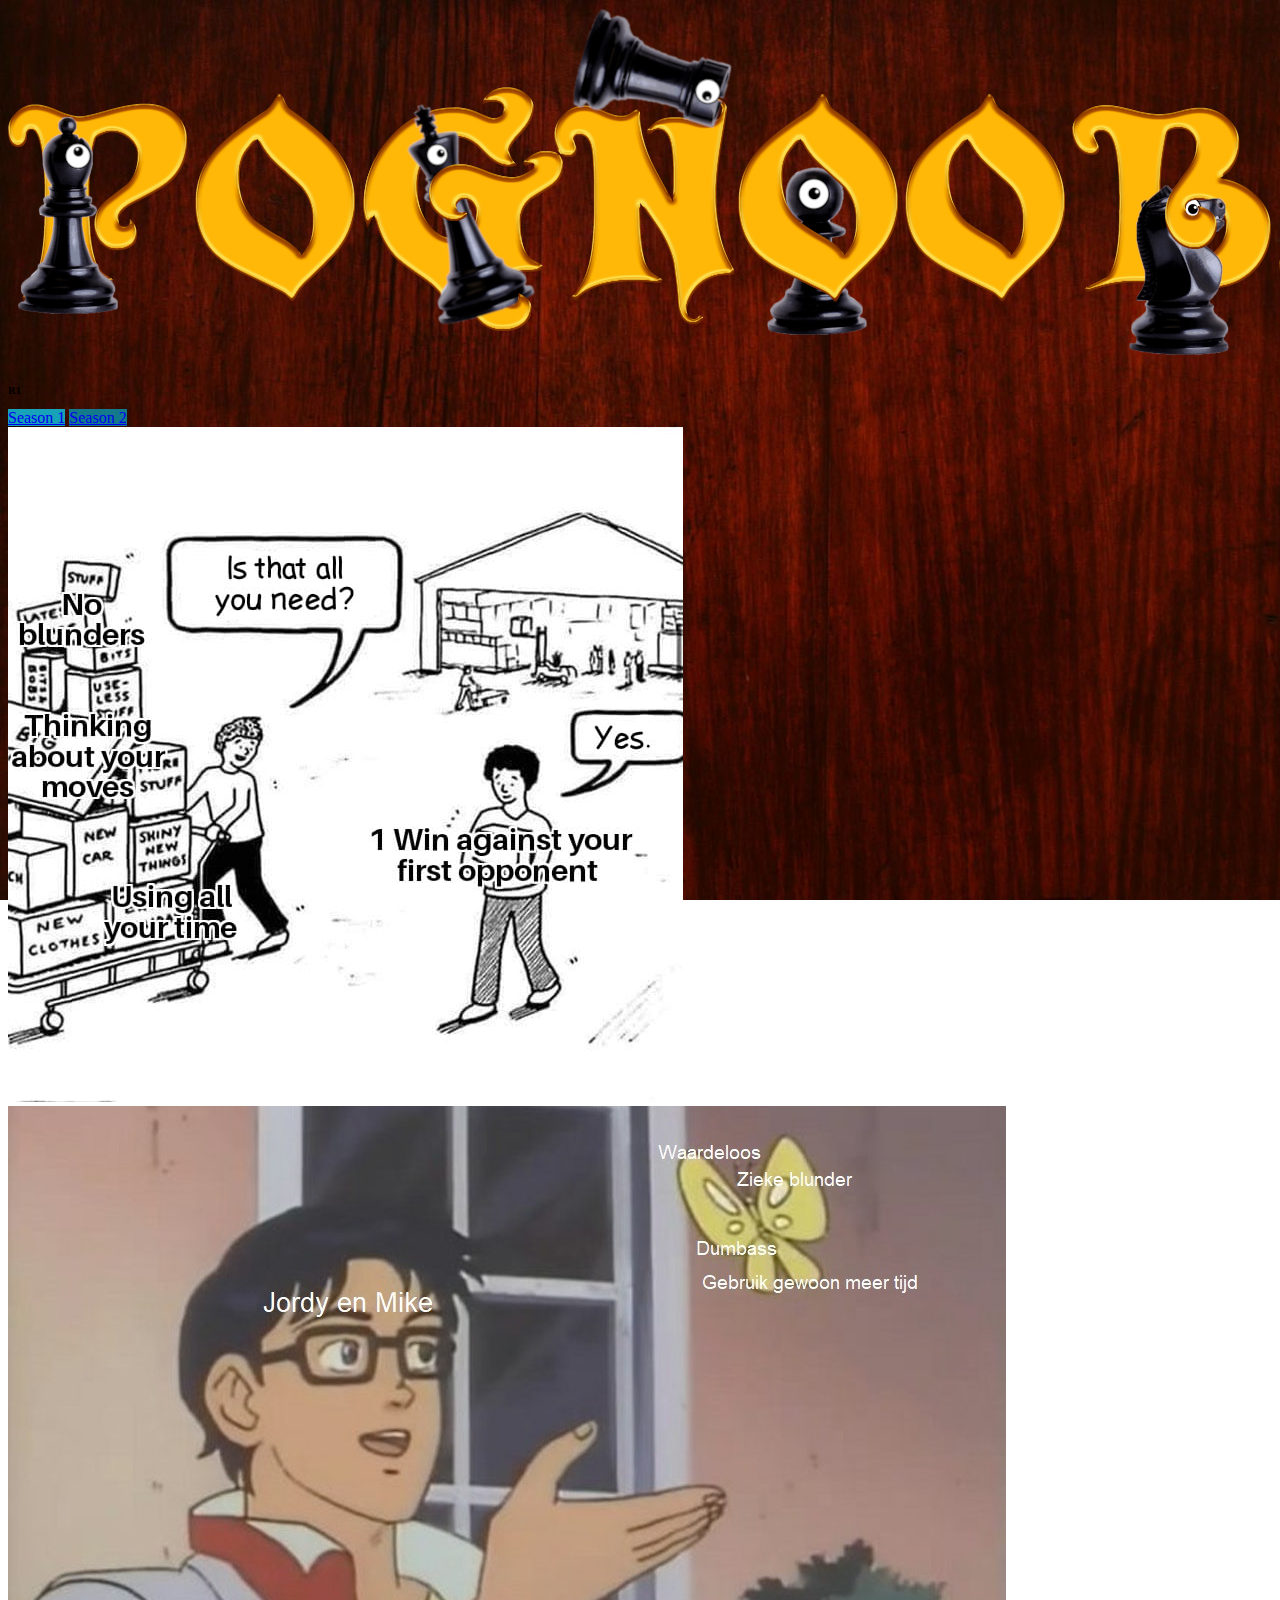
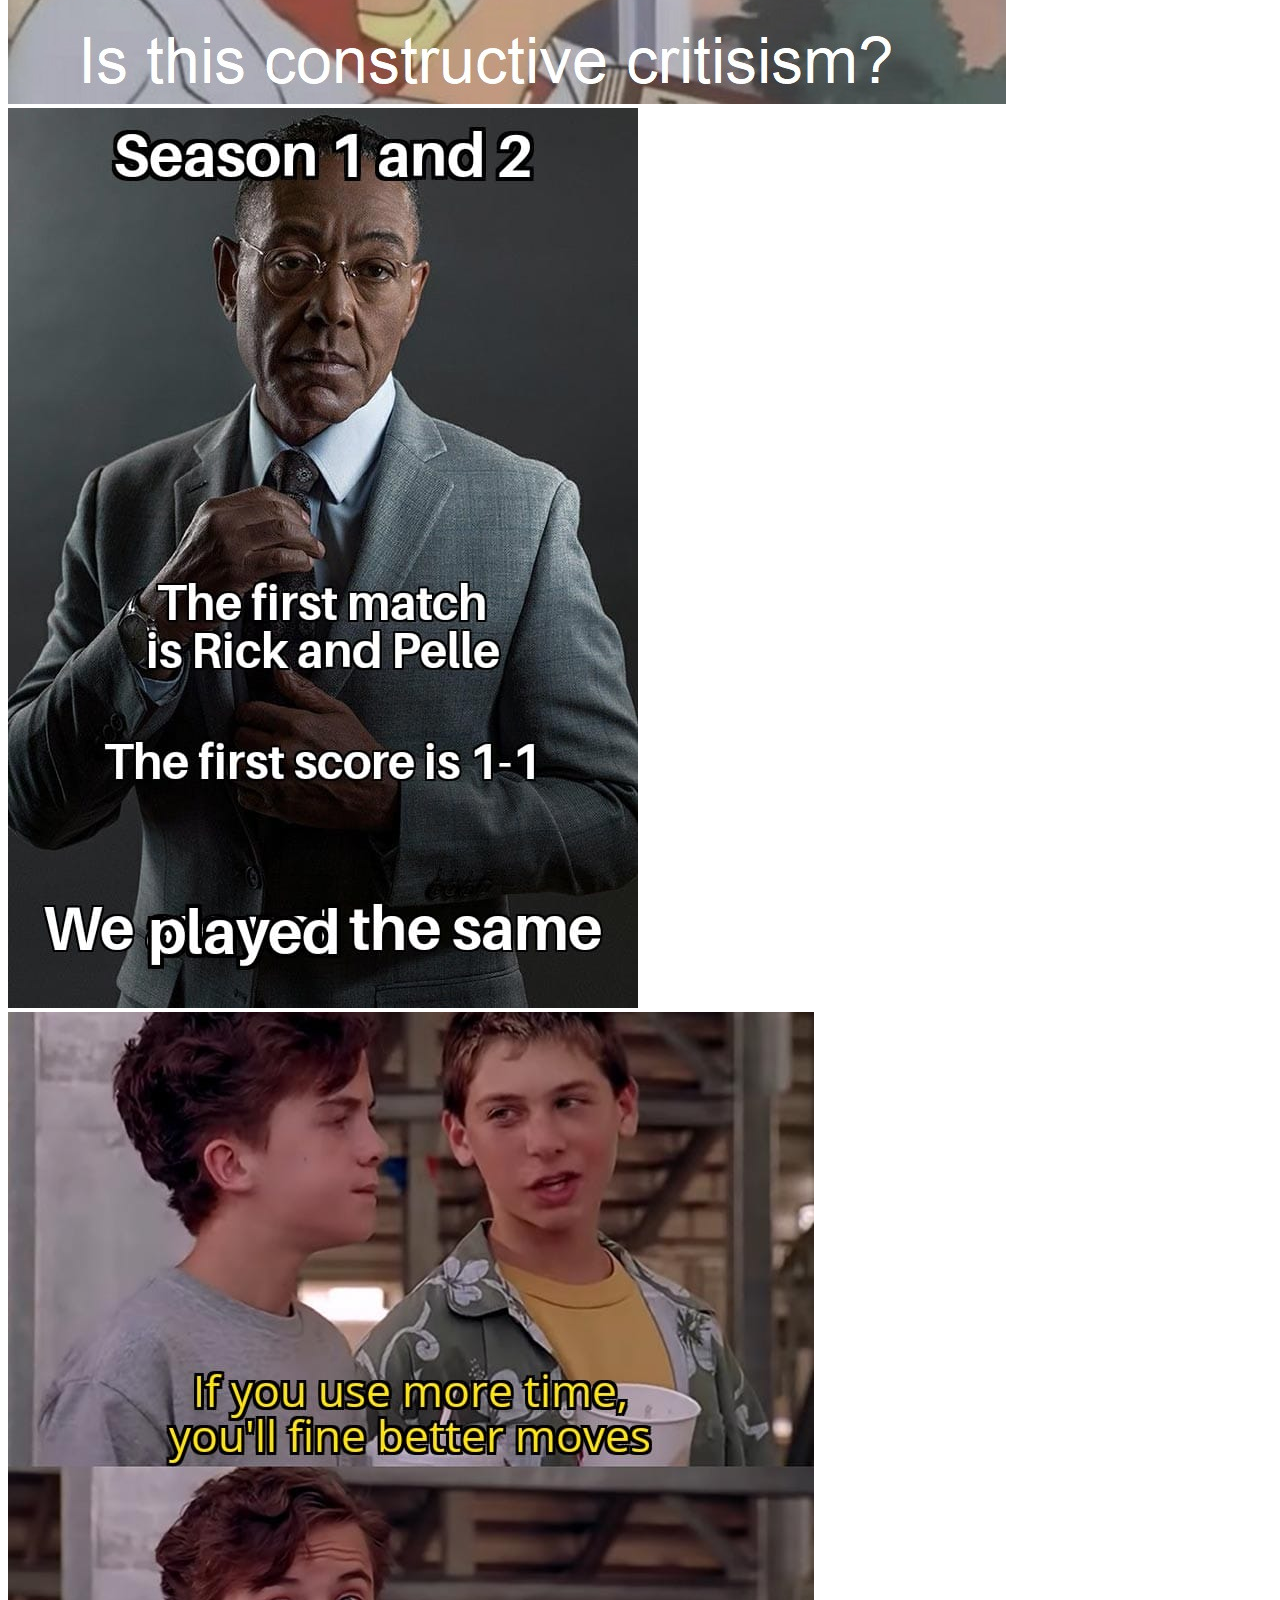
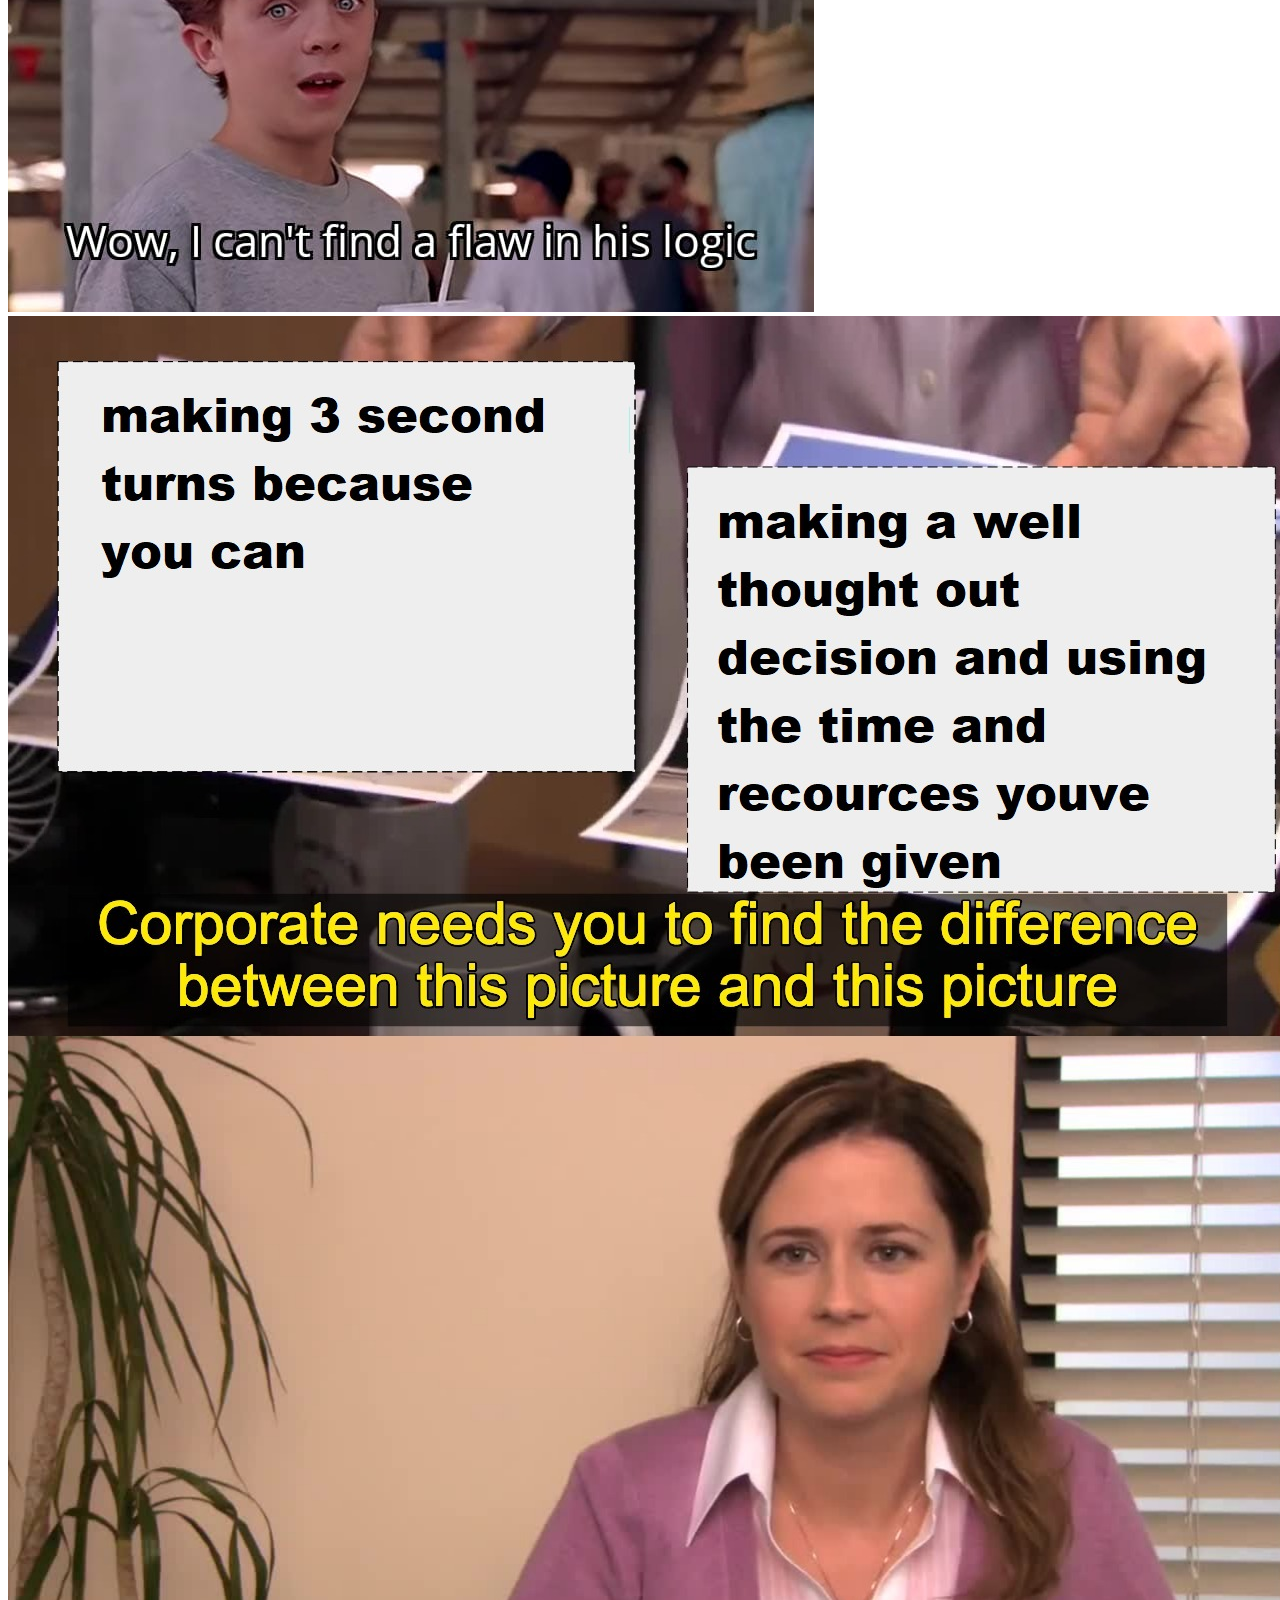
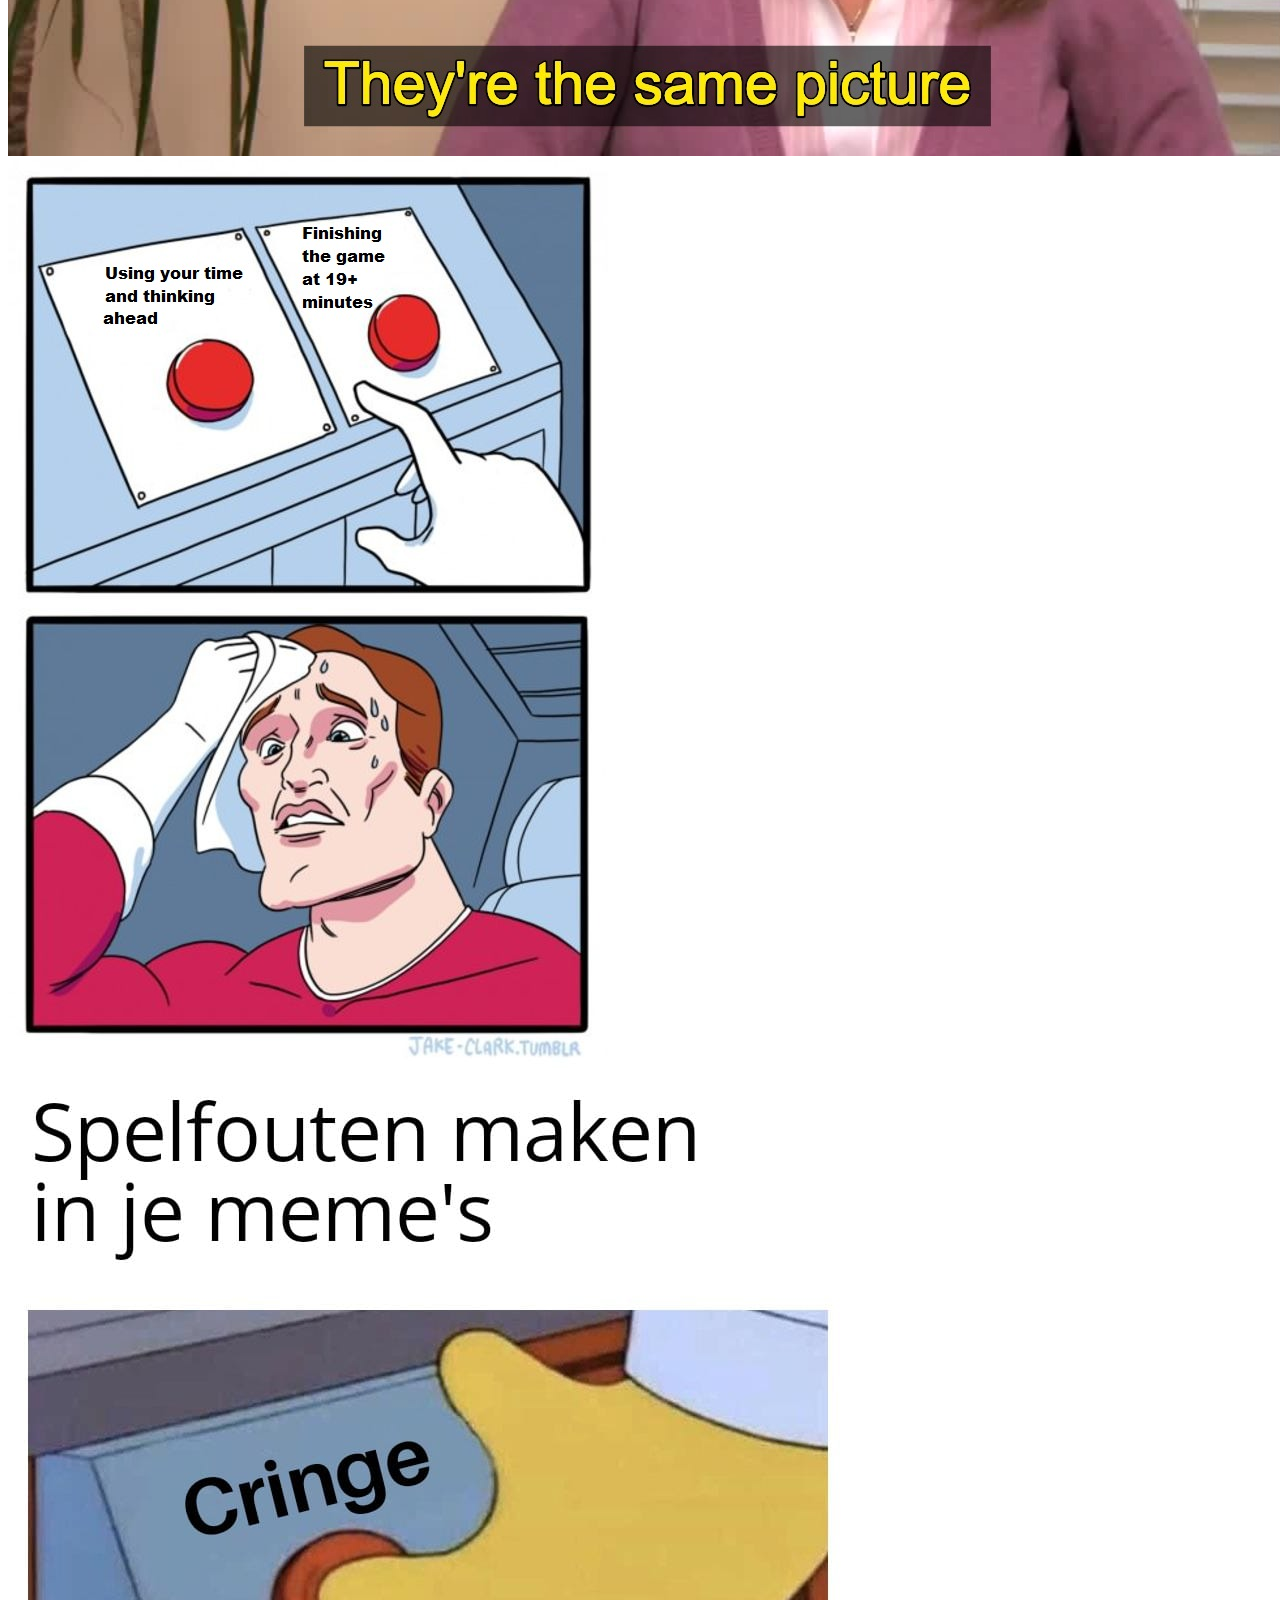
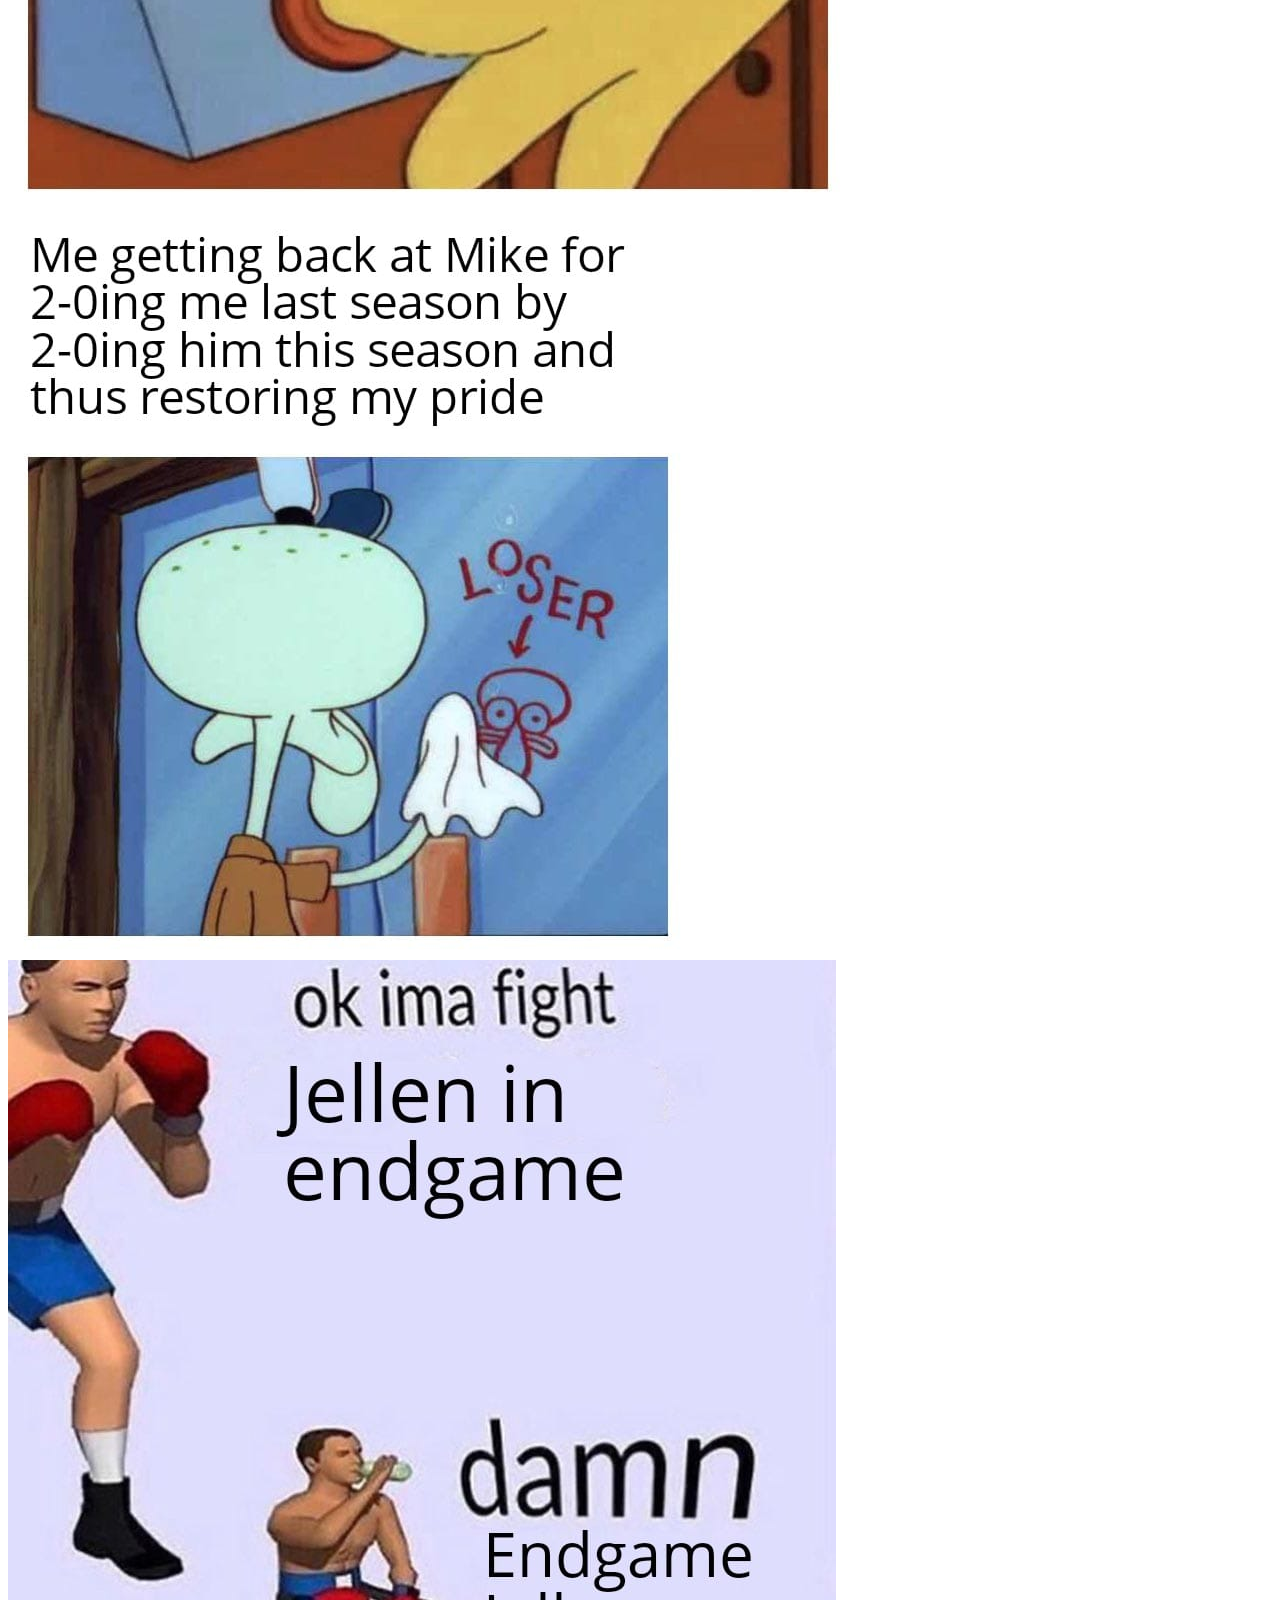
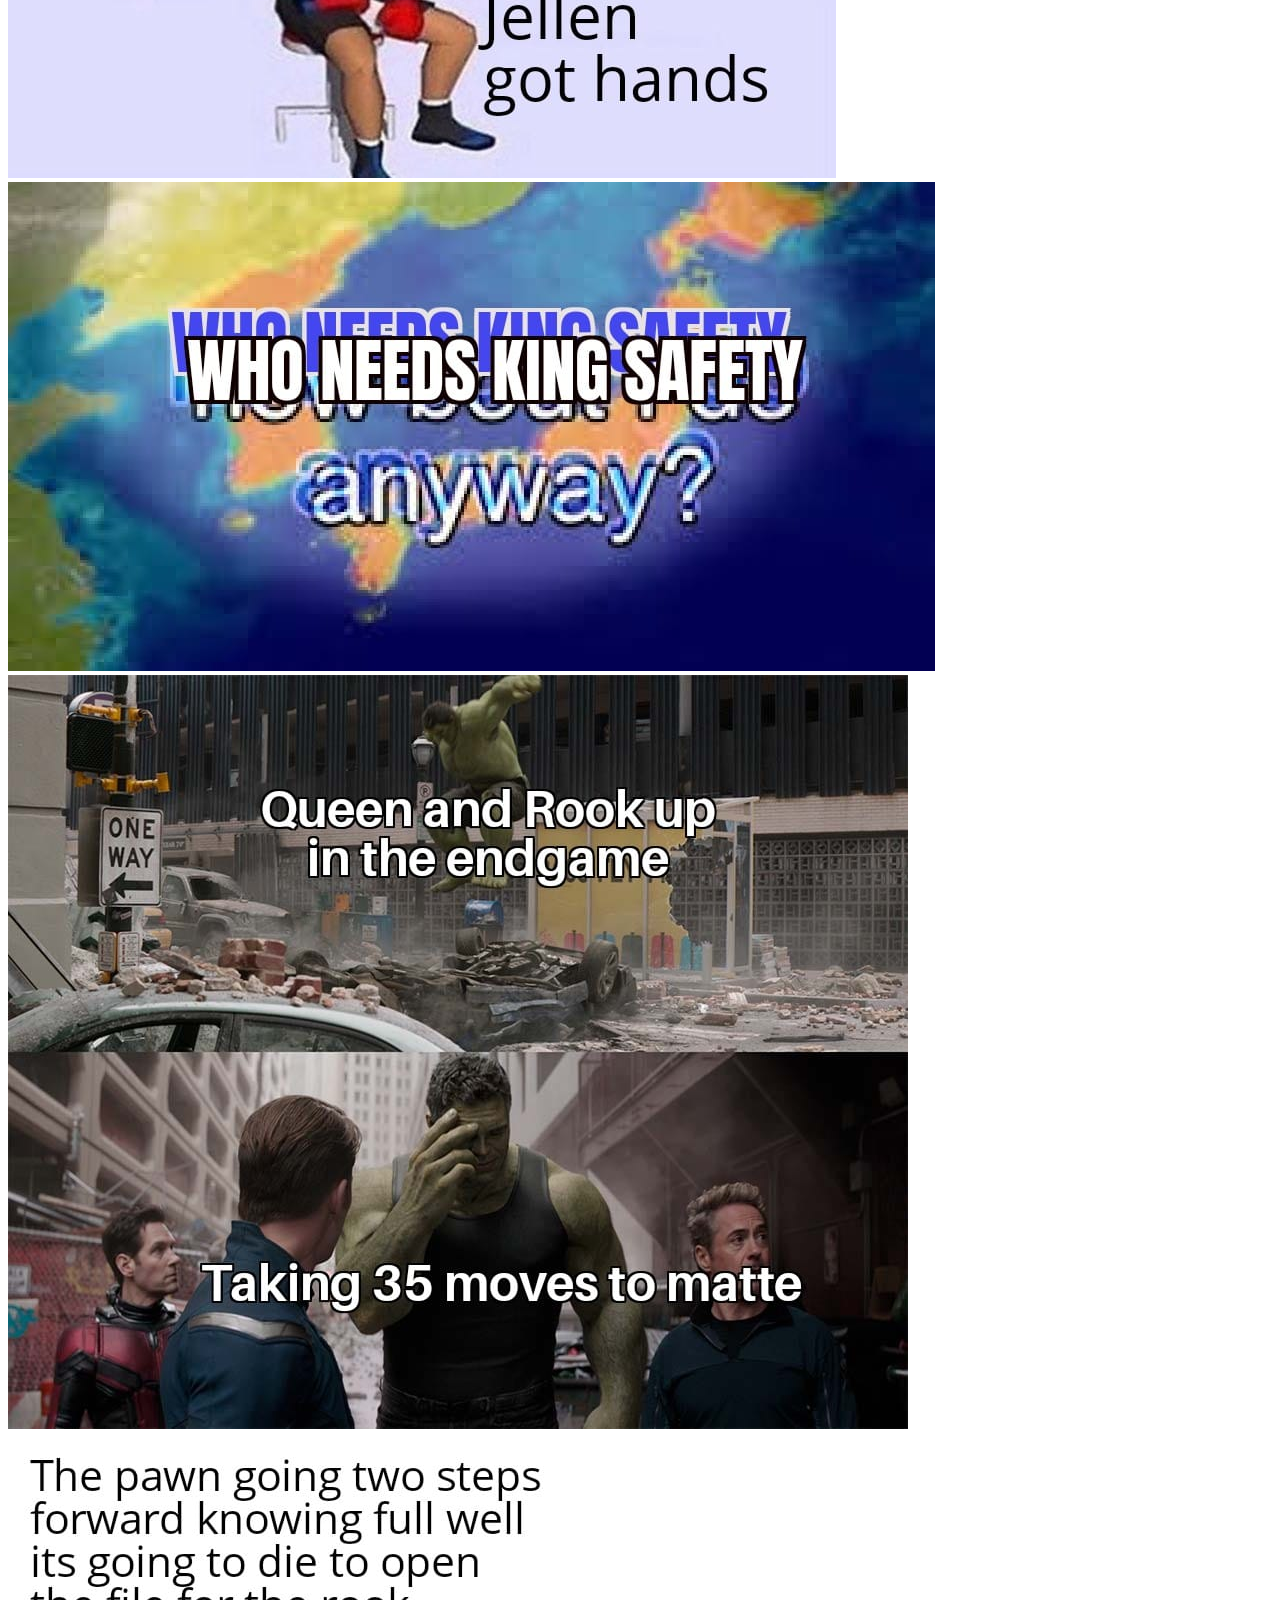
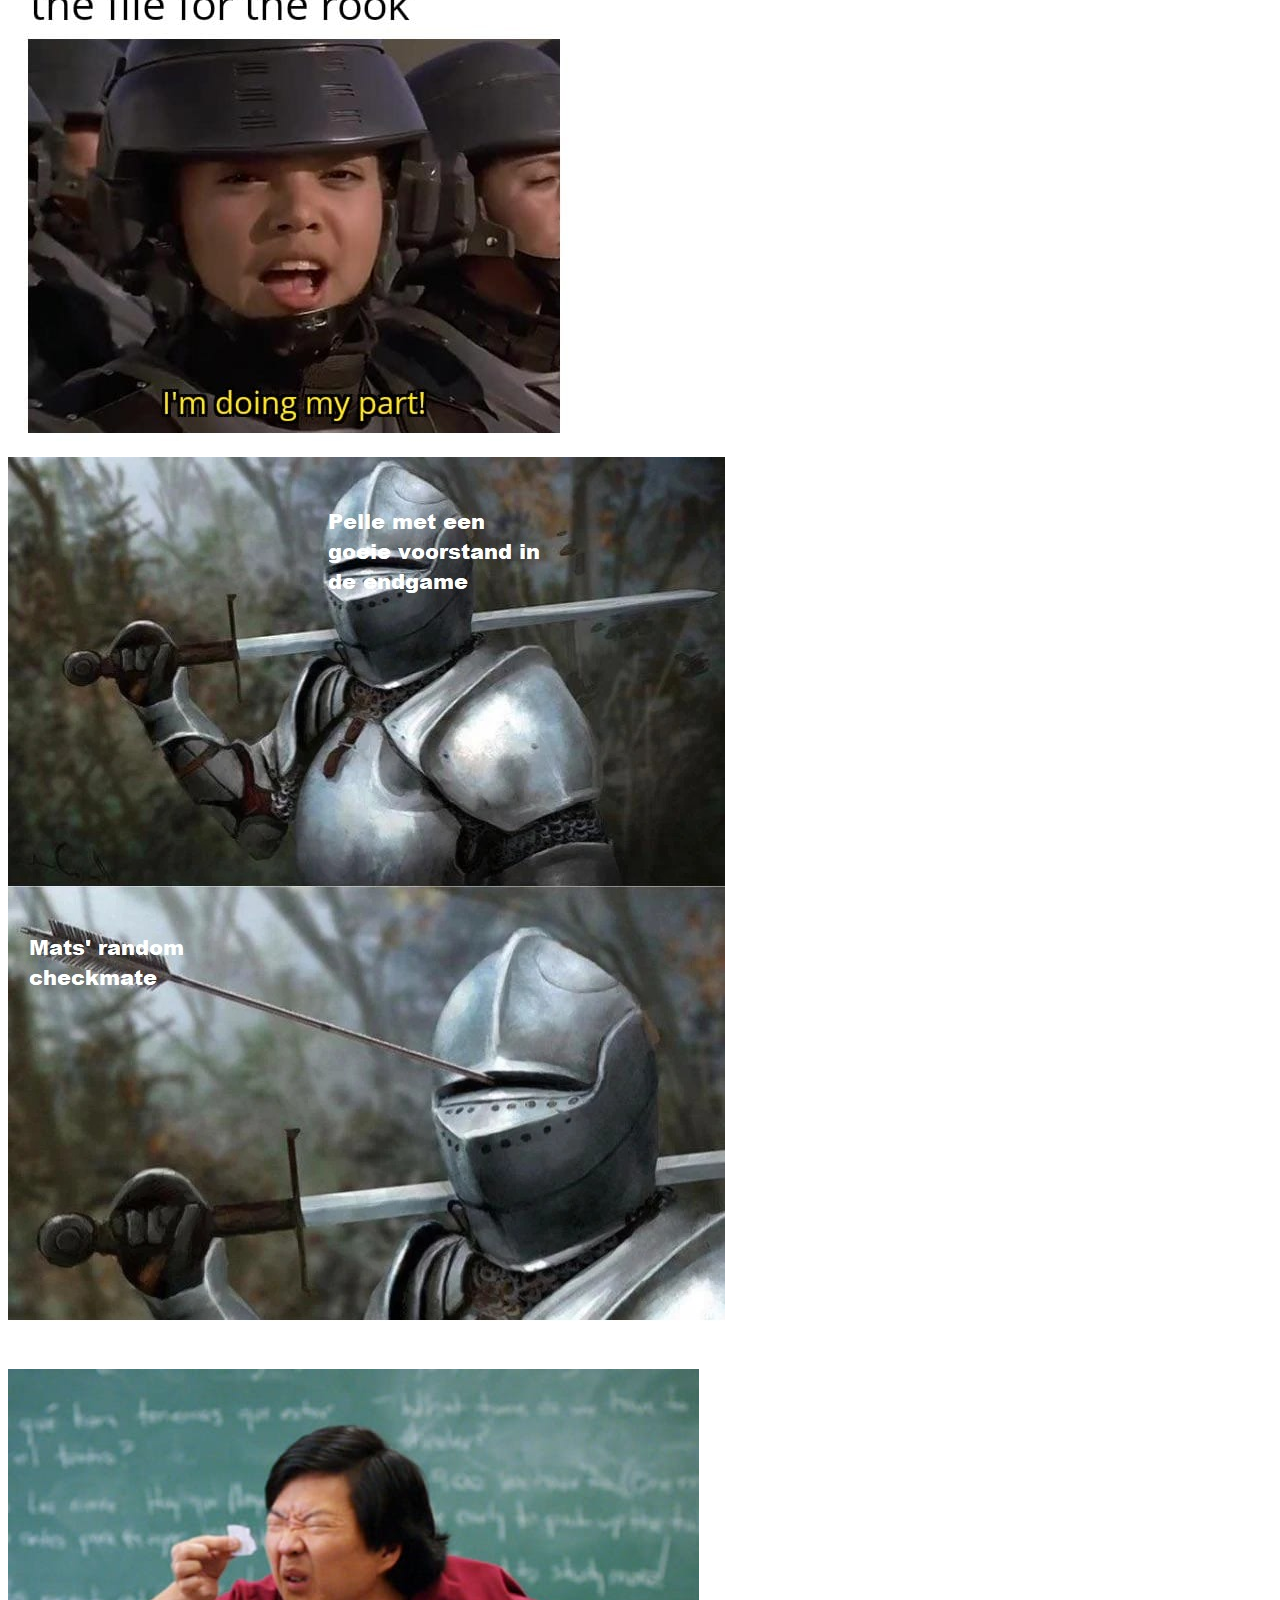
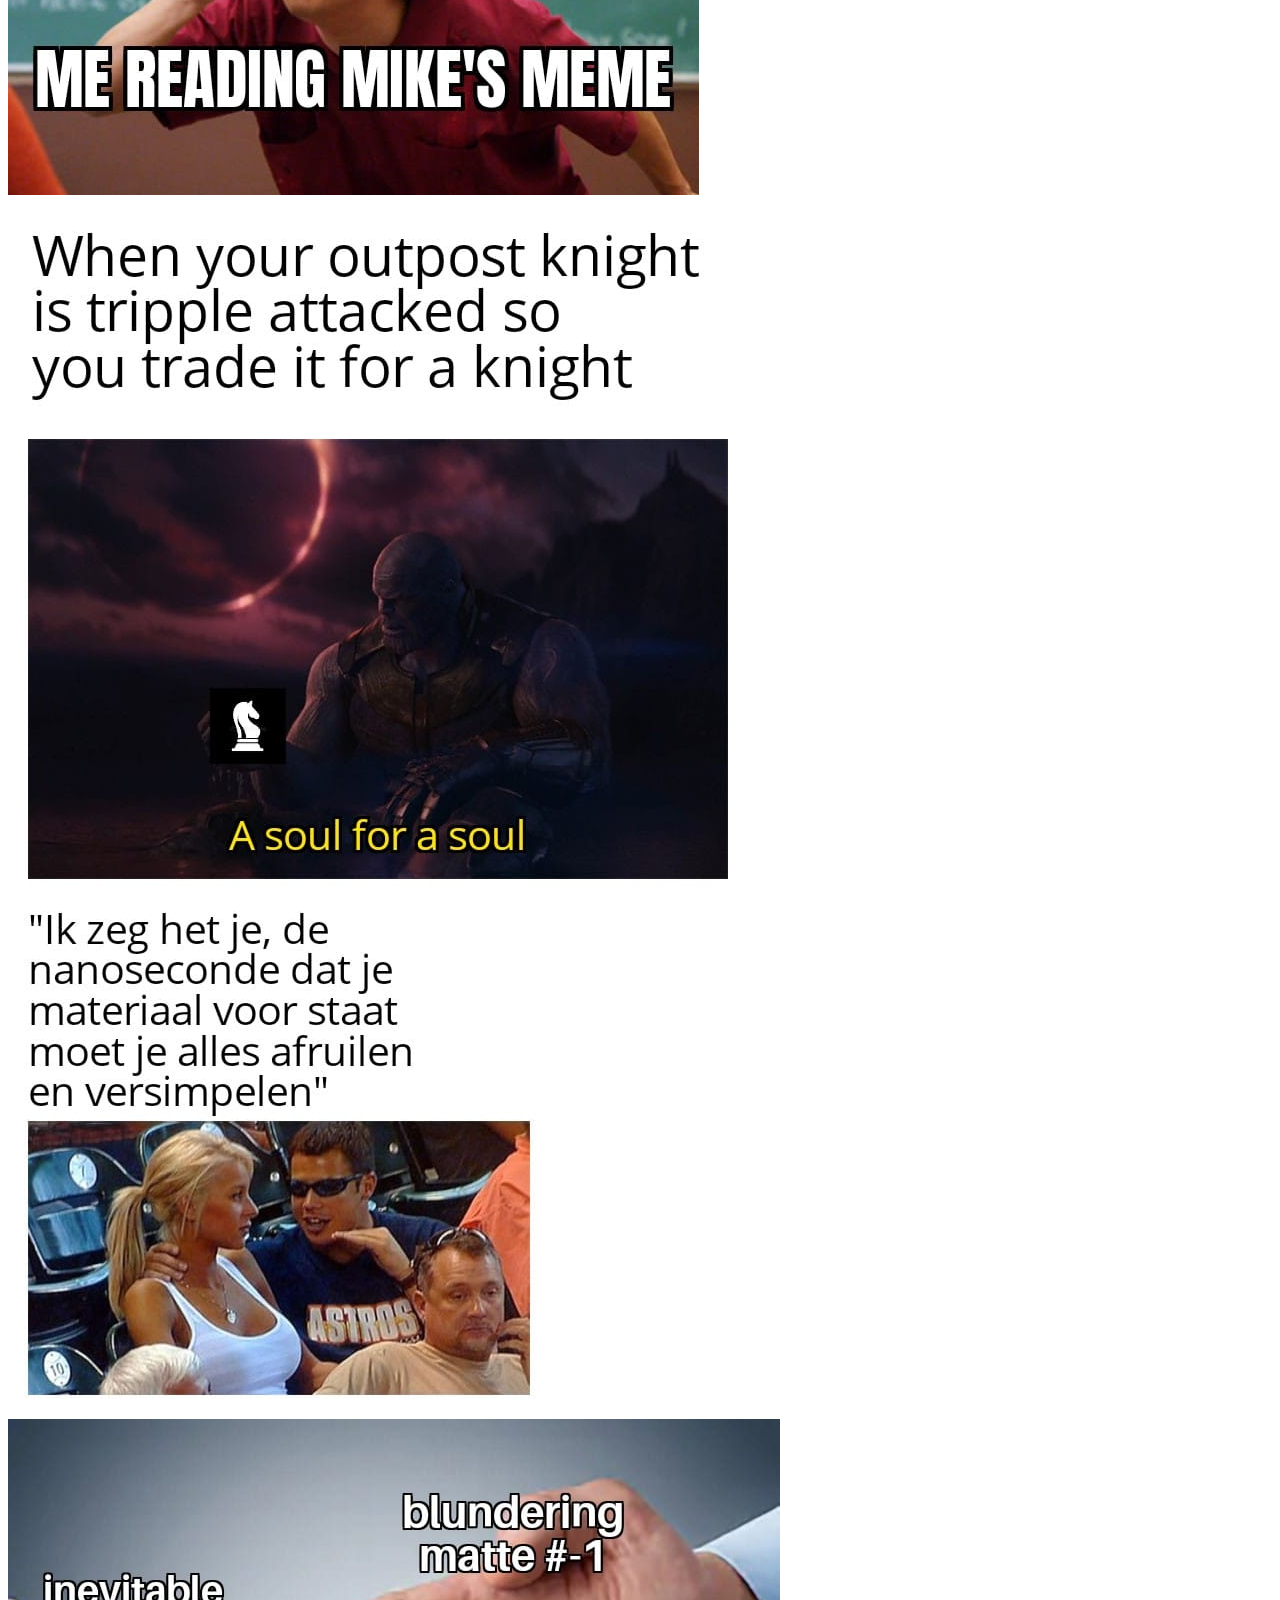
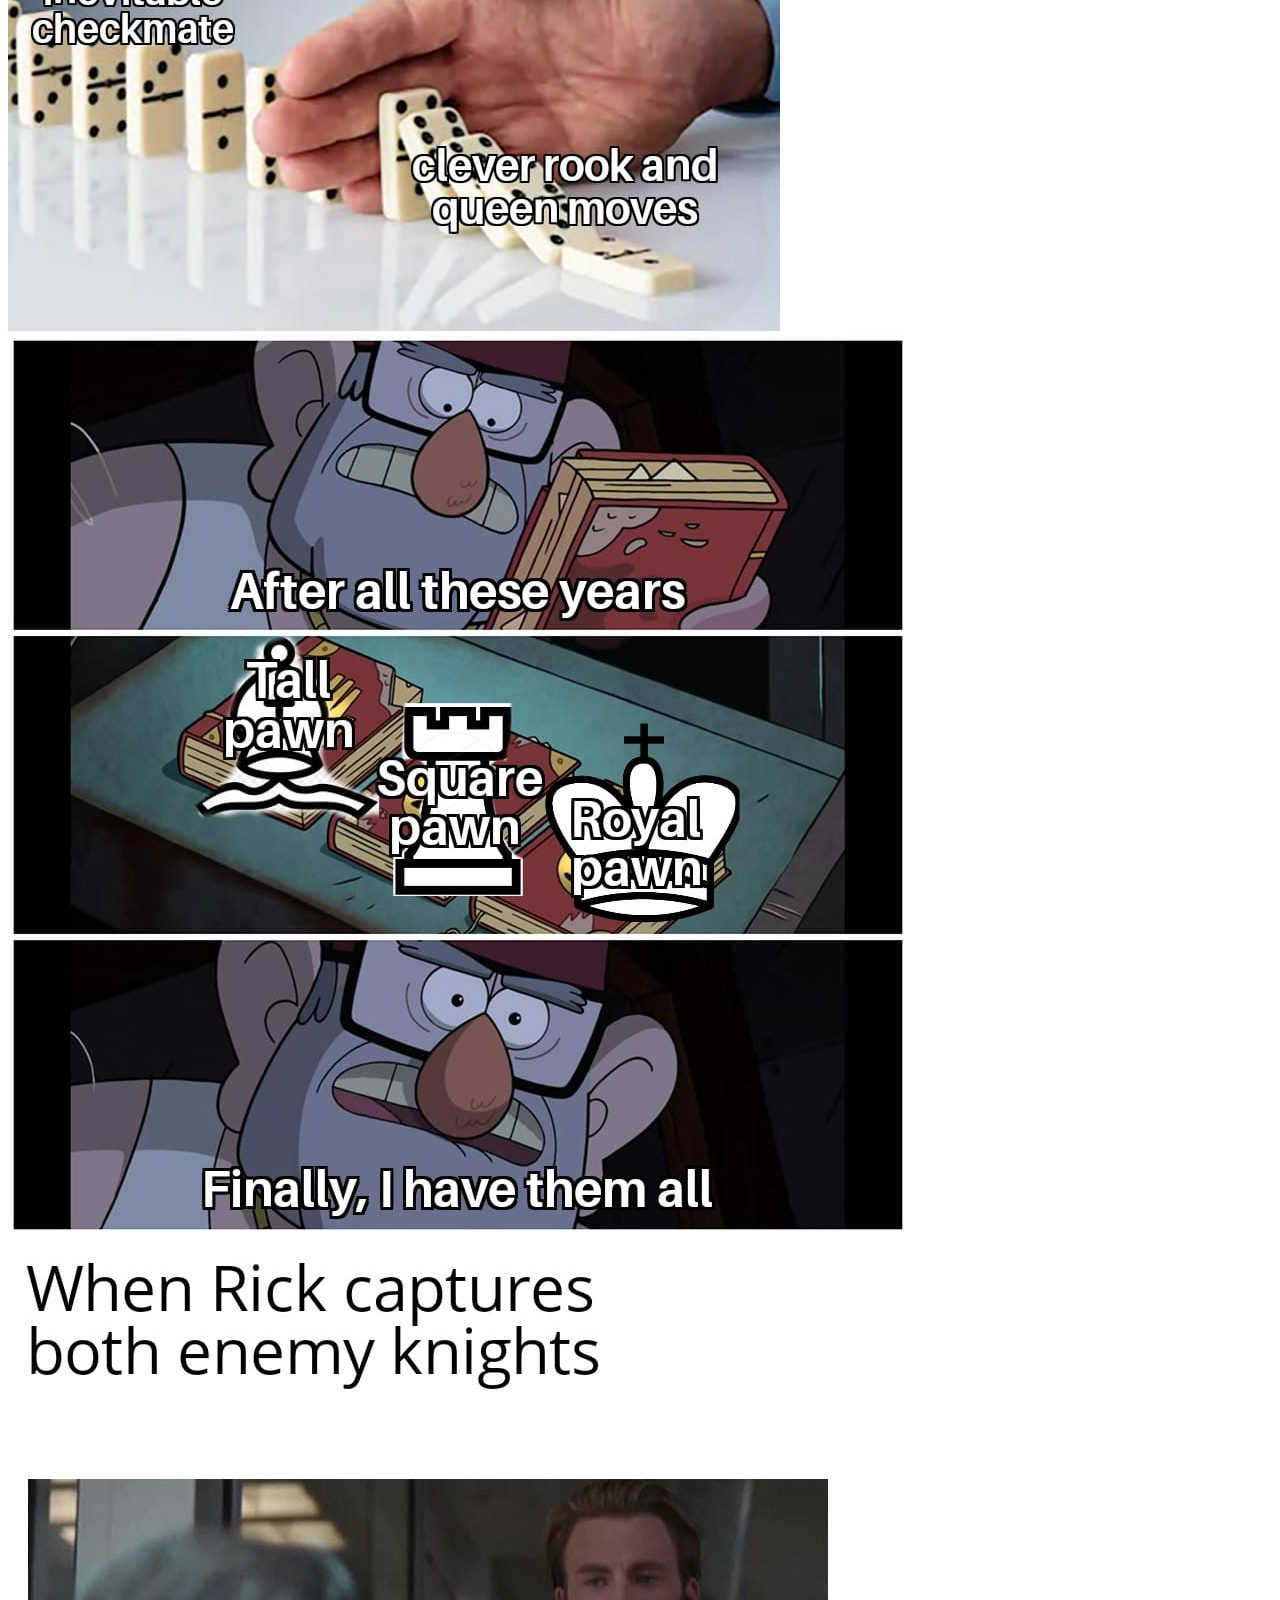
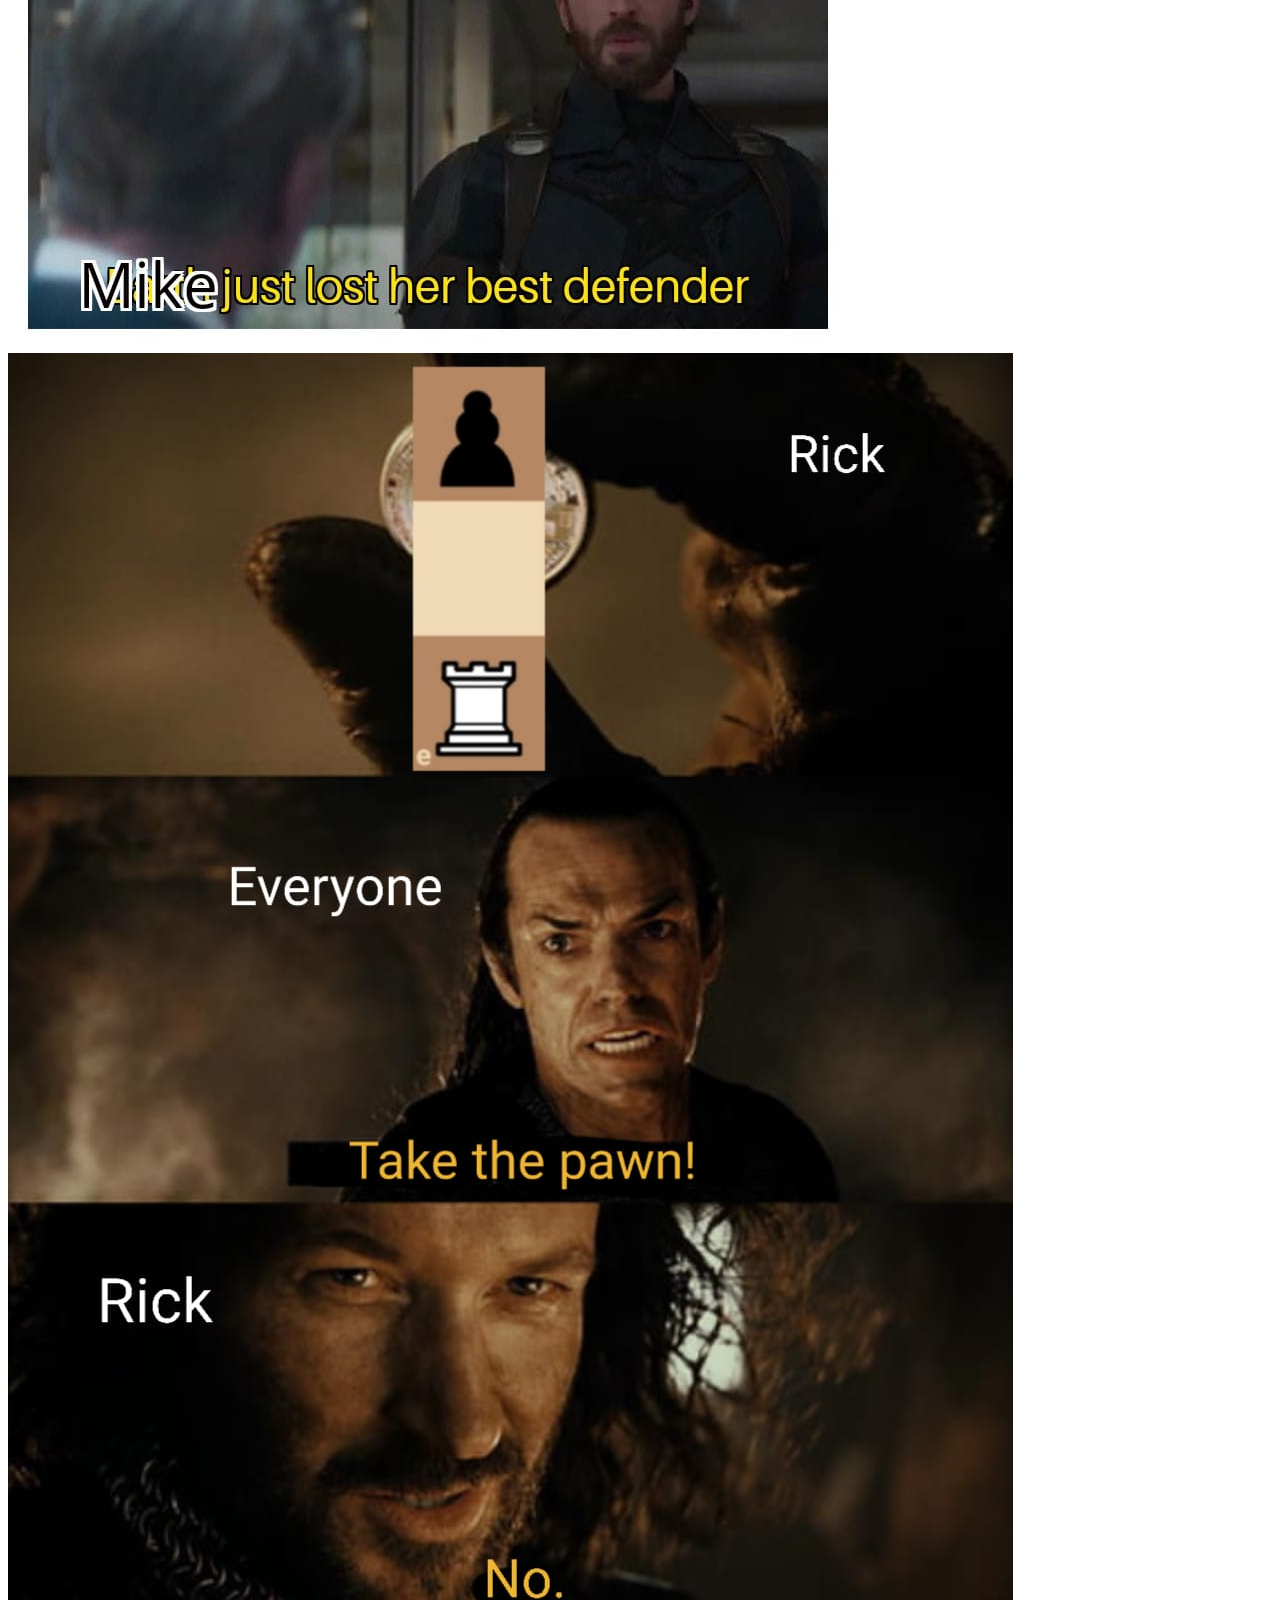
<file: memes.html>
<!DOCTYPE html>

<html lang="en">
    <head>
        <meta name="viewport" content="width=device-width, initial-scale=1, shrink-to-fit=no">
        <title>Pognoobs!</title>
        <link rel="icon" type="image/png" href="images/logo.png">
        <link href="https://cdn.jsdelivr.net/npm/bootstrap@5.0.0-beta2/dist/css/bootstrap.min.css" rel="stylesheet" integrity="sha384-BmbxuPwQa2lc/FVzBcNJ7UAyJxM6wuqIj61tLrc4wSX0szH/Ev+nYRRuWlolflfl" crossorigin="anonymous">
        <link href="styles.css" rel="stylesheet">
    </head>
    <body>
        <div class="container">
            <div class="row my-2">
                <div class="col-12 mb-5 text-center">
                    <a class="text-decoration-none text-white" href="index.html"><img class="w-100" src="images/logo_groot.png"></a>
                </div>
            </div>
            <div class="progress mb-4" style="height: 25px;">
                <div class="progress-bar bg-success bg-gradient" style="width: 14.3%;"><h6 class="m-0">R1</h6></div>
                <div class="progress-bar bg-success bg-gradient" style="width: 14.3%;"><h6 class="m-0">R2</h6></div>
                <div class="progress-bar bg-success bg-gradient" style="width: 14.3%;"><h6 class="m-0">R3</h6></div>
                <div class="progress-bar bg-success bg-gradient" style="width: 14.3%;"><h6 class="m-0">R4</h6></div>
                <div class="progress-bar bg-success bg-gradient" style="width: 14.3%;"><h6 class="m-0">R5</h6></div>
                <div class="progress-bar bg-success bg-gradient" style="width: 14.3%;"><h6 class="m-0">R6</h6></div>
                <div class="progress-bar bg-success bg-gradient" style="width: 14.4%;"><h6 class="m-0">R7</h6></div>
            </div>
            <div class="row mb-4">
                <nav class="nav nav-pills nav-justified">
                    <a class="nav-link bg-cyan text-white" href="memes_s1.html">Season 1</a>
                    <a class="nav-link bg-cyan-clicked text-white" href="memes.html">Season 2</a>
                </nav>
            </div>
            <div class="row text-center align-items-center">
                <div class="col-12 mb-5">
                    <img class="zoom w-50" src="images/memes_s2/meme (1).jpg">
                </div>
                <div class="col-12 mb-5">
                    <img class="zoom w-50" src="images/memes_s2/meme (2).jpg">
                </div>
                <div class="col-12 mb-5">
                    <img class="zoom w-50" src="images/memes_s2/meme (3).jpg">
                </div>
                <div class="col-12 mb-5">
                    <img class="zoom w-50" src="images/memes_s2/meme (4).jpg">
                </div>
                <div class="col-12 mb-5">
                    <img class="zoom w-50" src="images/memes_s2/meme (5).jpg">
                </div>
                <div class="col-12 mb-5">
                    <img class="zoom w-50" src="images/memes_s2/meme (6).jpg">
                </div>
                <div class="col-12 mb-5">
                    <img class="zoom w-50" src="images/memes_s2/meme (7).jpg">
                </div>
                <div class="col-12 mb-5">
                    <img class="zoom w-50" src="images/memes_s2/meme (8).jpg">
                </div>
                <div class="col-12 mb-5">
                    <img class="zoom w-50" src="images/memes_s2/meme (9).jpg">
                </div>
                <div class="col-12 mb-5">
                    <img class="zoom w-50" src="images/memes_s2/meme (10).jpg">
                </div>
                <div class="col-12 mb-5">
                    <img class="zoom w-50" src="images/memes_s2/meme (11).jpg">
                </div>
                <div class="col-12 mb-5">
                    <img class="zoom w-50" src="images/memes_s2/meme (12).jpg">
                </div>
                <div class="col-12 mb-5">
                    <img class="zoom w-50" src="images/memes_s2/meme (13).jpg">
                </div>
                <div class="col-12 mb-5">
                    <img class="zoom w-50" src="images/memes_s2/meme (14).jpg">
                </div>
                <div class="col-12 mb-5">
                    <img class="zoom w-50" src="images/memes_s2/meme (15).jpg">
                </div>
                <div class="col-12 mb-5">
                    <img class="zoom w-50" src="images/memes_s2/meme (16).jpg">
                </div>
                <div class="col-12 mb-5">
                    <img class="zoom w-50" src="images/memes_s2/meme (17).jpg">
                </div>
                <div class="col-12 mb-5">
                    <img class="zoom w-50" src="images/memes_s2/meme (18).jpg">
                </div>
                <div class="col-12 mb-5">
                    <img class="zoom w-50" src="images/memes_s2/meme (19).jpg">
                </div>
                <div class="col-12 mb-5">
                    <img class="zoom w-50" src="images/memes_s2/meme (20).jpg">
                </div>
                <div class="col-12 mb-5">
                    <img class="zoom w-50" src="images/memes_s2/meme (21).jpg">
                </div>
                <div class="col-12 mb-5">
                    <img class="zoom w-50" src="images/memes_s2/meme (22).jpg">
                </div>
                <div class="col-12 mb-5">
                    <img class="zoom w-50" src="images/memes_s2/meme (23).jpg">
                </div>
                <div class="col-12 mb-5">
                    <img class="zoom w-50" src="images/memes_s2/meme (24).jpg">
                </div>
                <div class="col-12 mb-5">
                    <img class="zoom w-50" src="images/memes_s2/meme (25).jpg">
                </div>
                <div class="col-12 mb-5">
                    <img class="zoom w-50" src="images/memes_s2/meme (26).jpg">
                </div>
                <div class="col-12 mb-5">
                    <img class="zoom w-50" src="images/memes_s2/meme (27).jpg">
                </div>
                <div class="col-12 mb-5">
                    <img class="zoom w-50" src="images/memes_s2/meme (28).jpg">
                </div>
                <div class="col-12 mb-5">
                    <img class="zoom w-50" src="images/memes_s2/meme (29).jpg">
                </div>
                <div class="col-12 mb-5">
                    <img class="zoom w-50" src="images/memes_s2/meme (30).jpg">
                </div>
                <div class="col-12 mb-5">
                    <img class="zoom w-50" src="images/memes_s2/meme (31).jpg">
                </div>
                <div class="col-12 mb-5">
                    <img class="zoom w-50" src="images/memes_s2/meme (32).jpg">
                </div>
                <div class="col-12 mb-5">
                    <img class="zoom w-50" src="images/memes_s2/meme (33).jpg">
                </div>
                <div class="col-12 mb-5">
                    <img class="zoom w-50" src="images/memes_s2/meme (34).jpg">
                </div>
                <div class="col-12 mb-5">
                    <img class="zoom w-50" src="images/memes_s2/meme (35).jpg">
                </div>
                <div class="col-12 mb-5">
                    <img class="zoom w-50" src="images/memes_s2/meme (36).jpg">
                </div>
                <div class="col-12 mb-5">
                    <img class="zoom w-50" src="images/memes_s2/meme (37).jpg">
                </div>
                <div class="col-12 mb-5">
                    <img class="zoom w-50" src="images/memes_s2/meme (38).jpg">
                </div>
                <div class="col-12 mb-5">
                    <img class="zoom w-50" src="images/memes_s2/meme (39).jpg">
                </div>
                <div class="col-12 mb-5">
                    <img class="zoom w-50" src="images/memes_s2/meme (40).jpg">
                </div>
                <div class="col-12 mb-5">
                    <img class="zoom w-50" src="images/memes_s2/meme (41).jpg">
                </div>
                <div class="col-12 mb-5">
                    <img class="zoom w-50" src="images/memes_s2/meme (42).jpg">
                </div>
                <div class="col-12 mb-5">
                    <img class="zoom w-50" src="images/memes_s2/meme (43).jpg">
                </div>
                <div class="col-12 mb-5">
                    <img class="zoom w-50" src="images/memes_s2/meme (44).jpg">
                </div>
                <div class="col-12 mb-5">
                    <img class="zoom w-50" src="images/memes_s2/meme (45).jpg">
                </div>
            </div>
        </div>
        <script src="https://cdn.jsdelivr.net/npm/bootstrap@5.0.0-beta2/dist/js/bootstrap.bundle.min.js" integrity="sha384-b5kHyXgcpbZJO/tY9Ul7kGkf1S0CWuKcCD38l8YkeH8z8QjE0GmW1gYU5S9FOnJ0" crossorigin="anonymous"></script>
    </body>
</html>
</file>
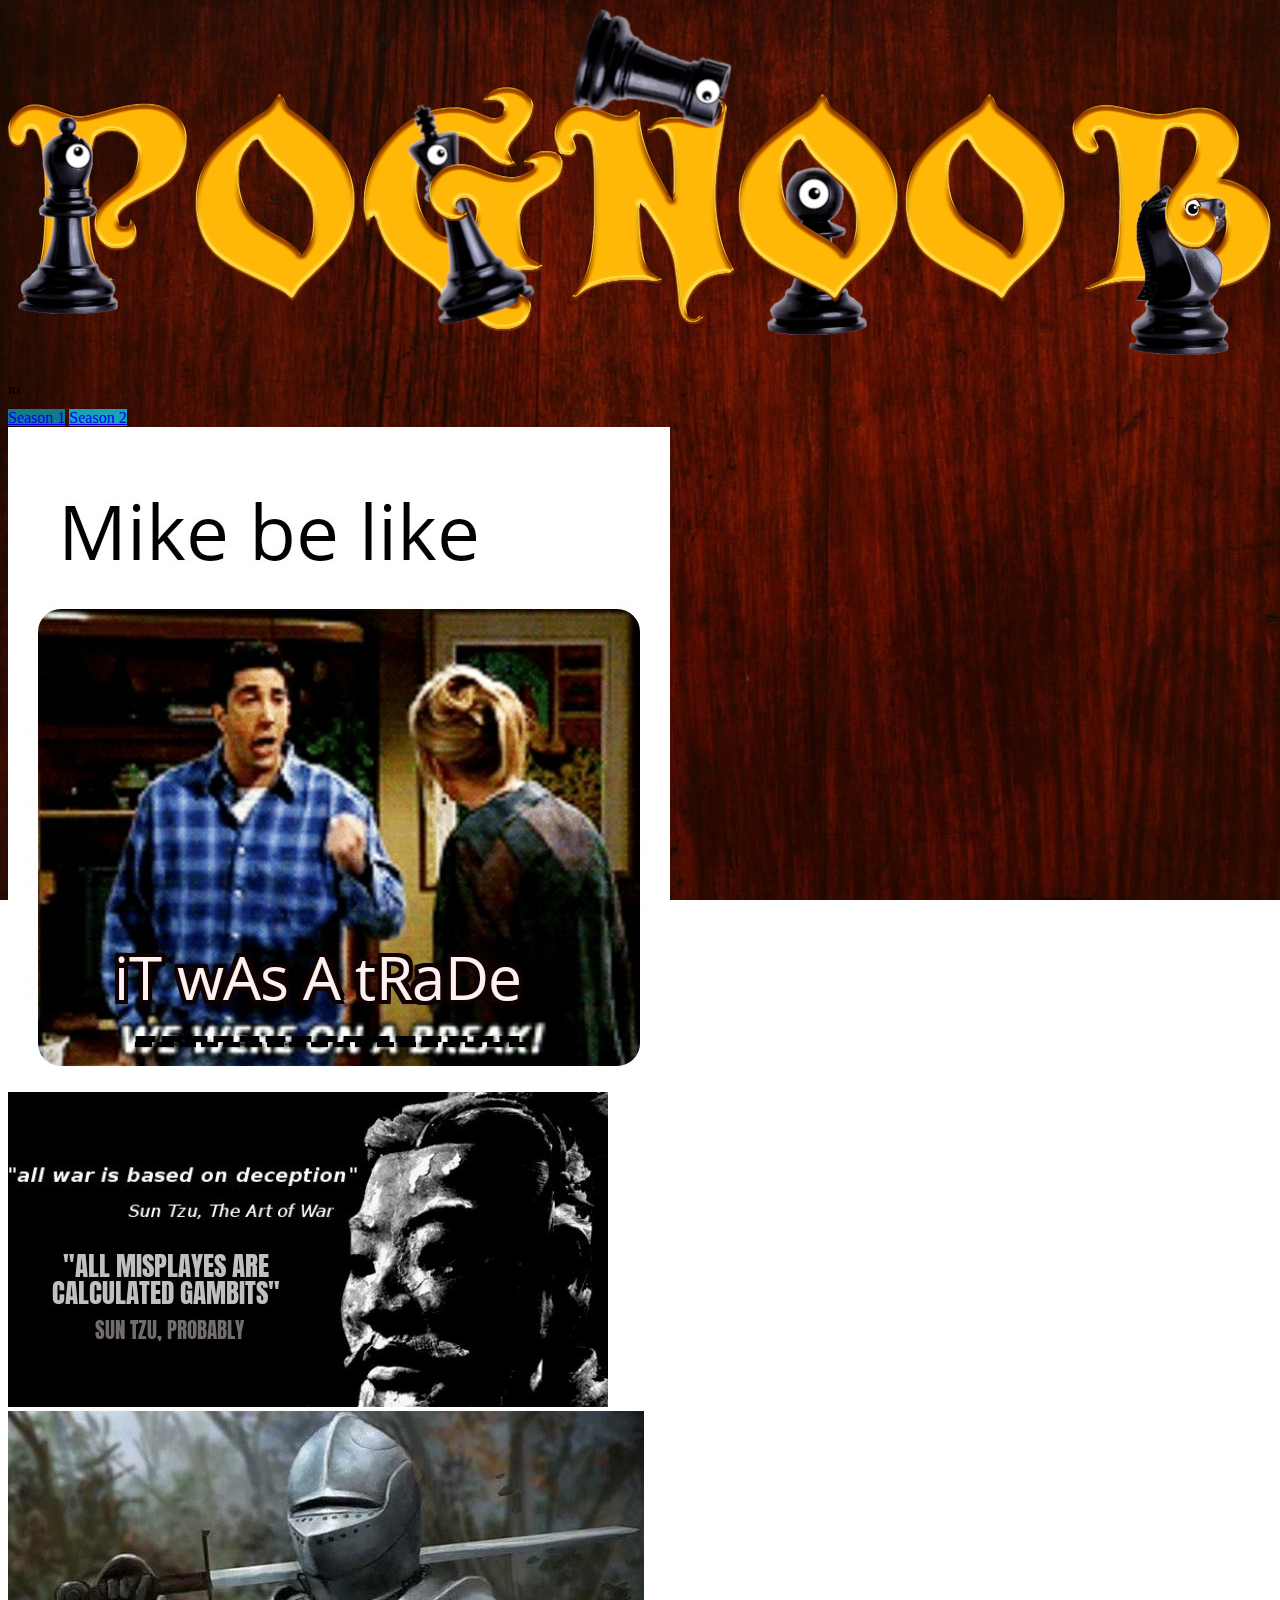
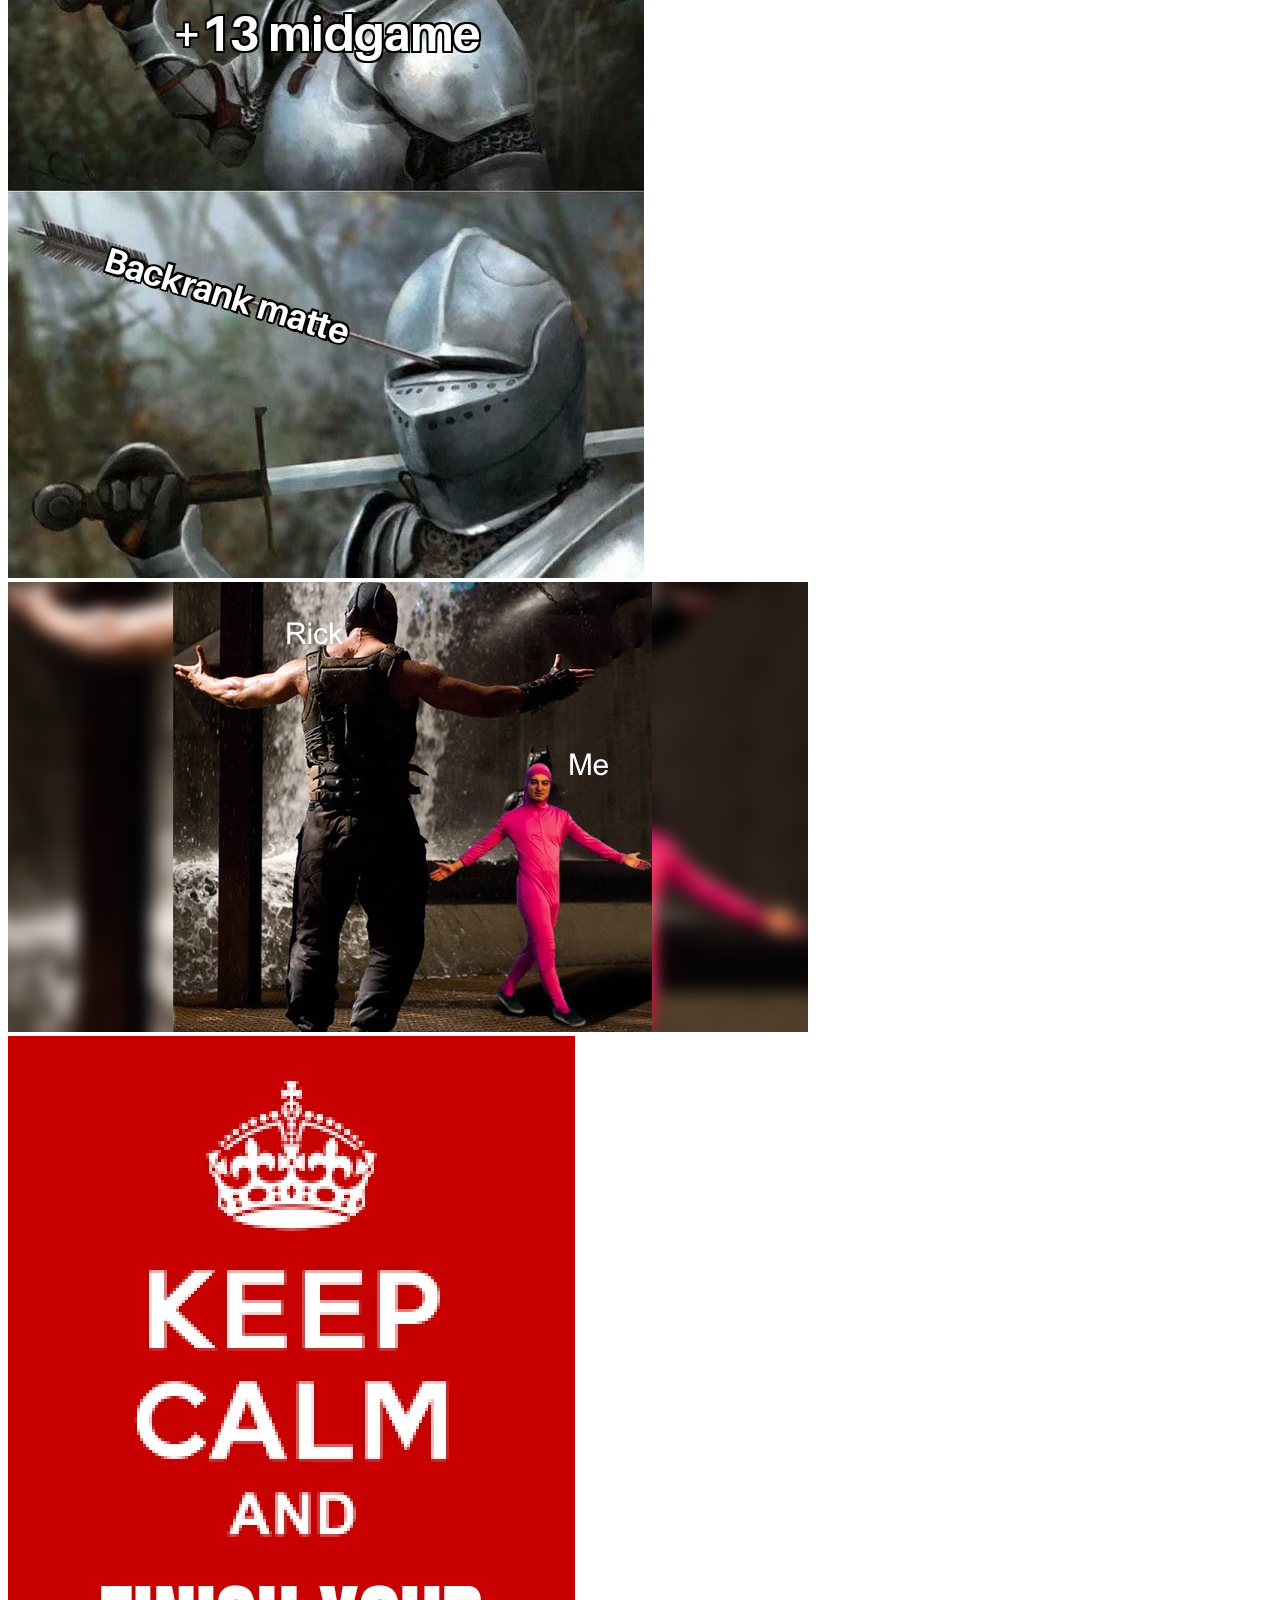
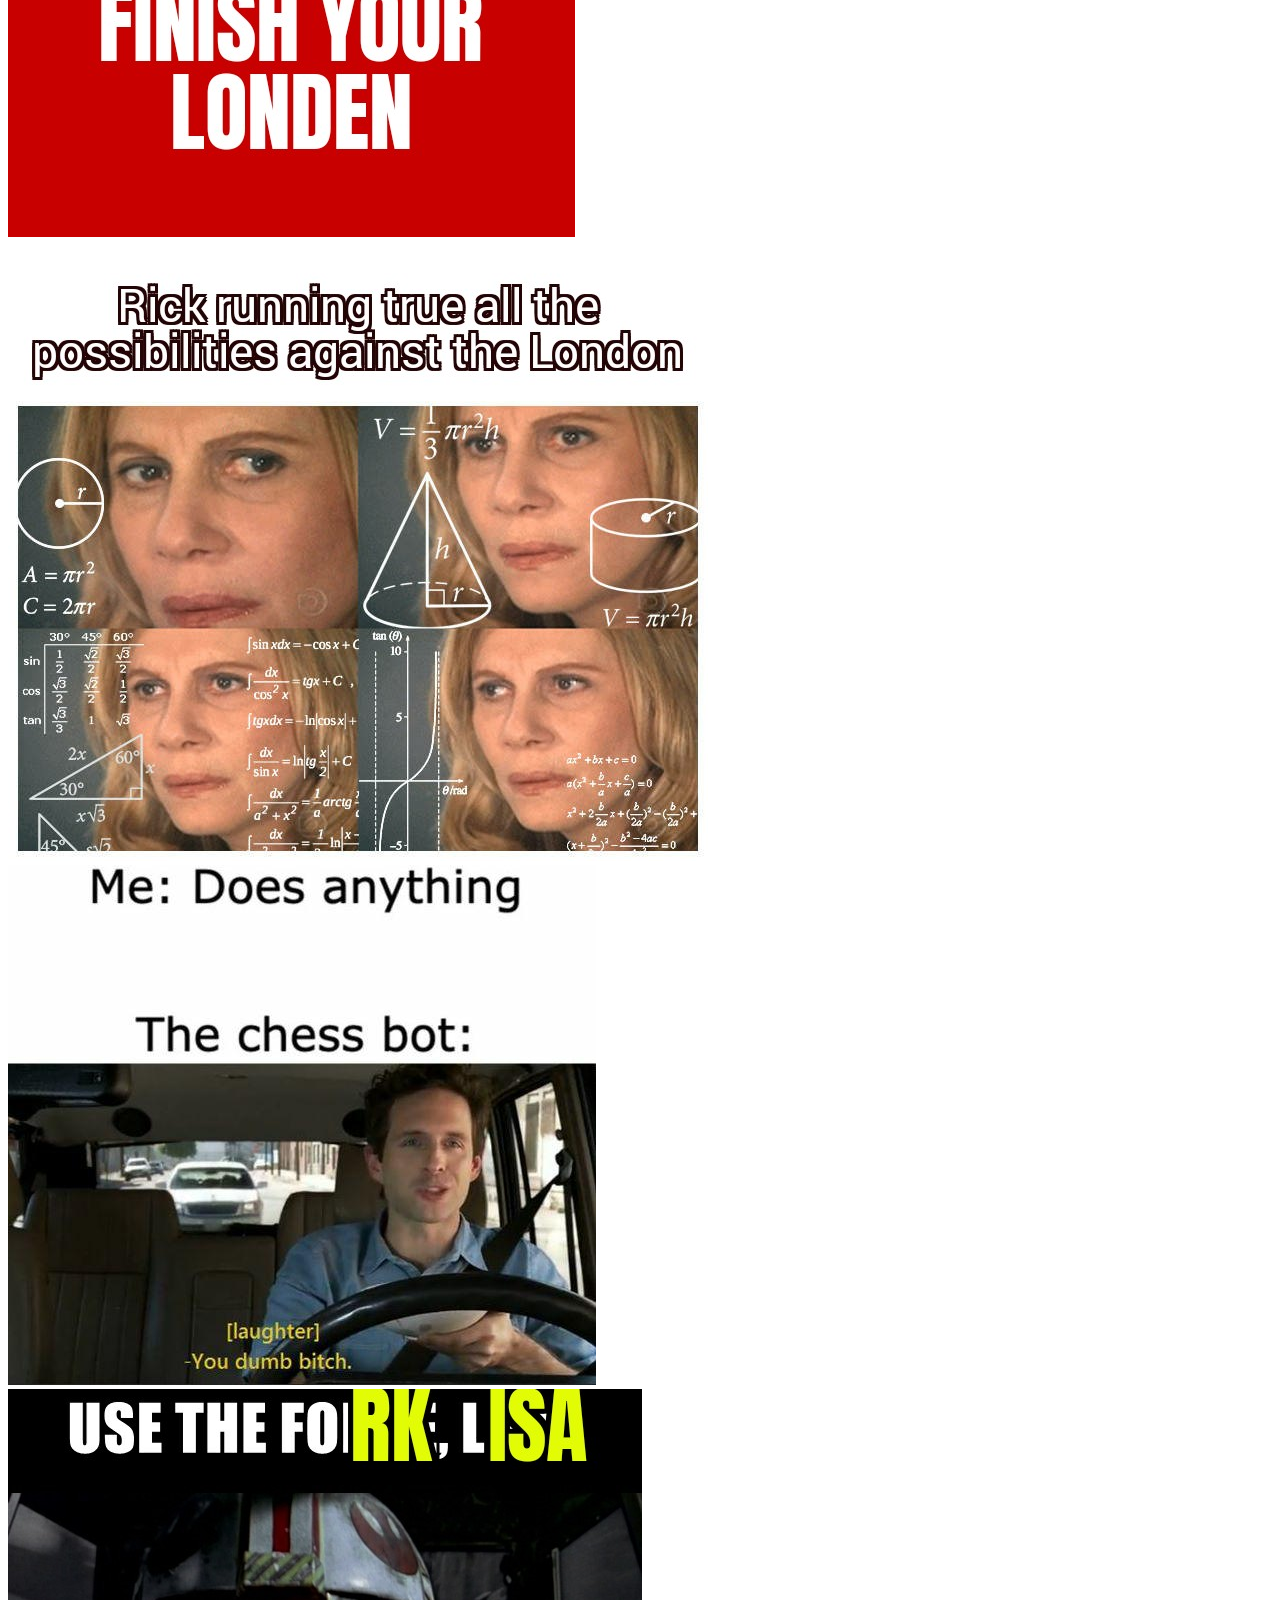
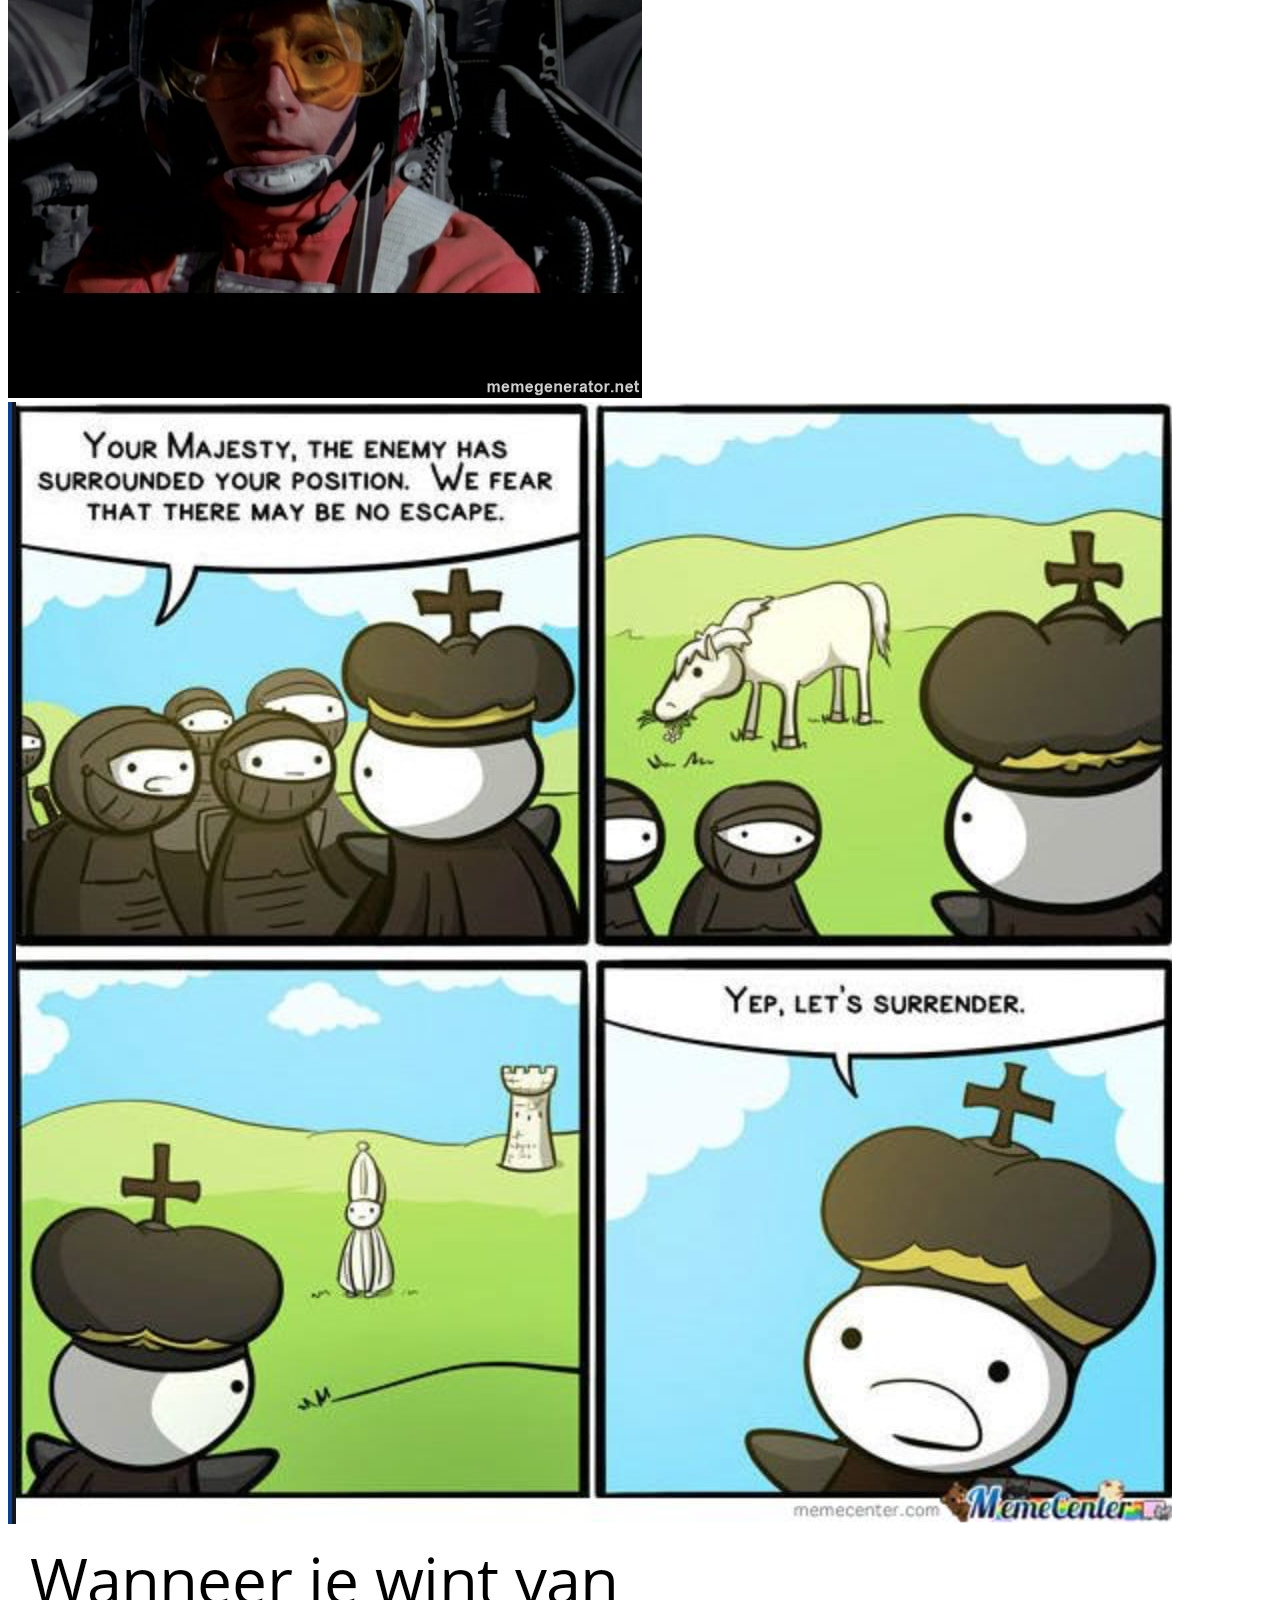
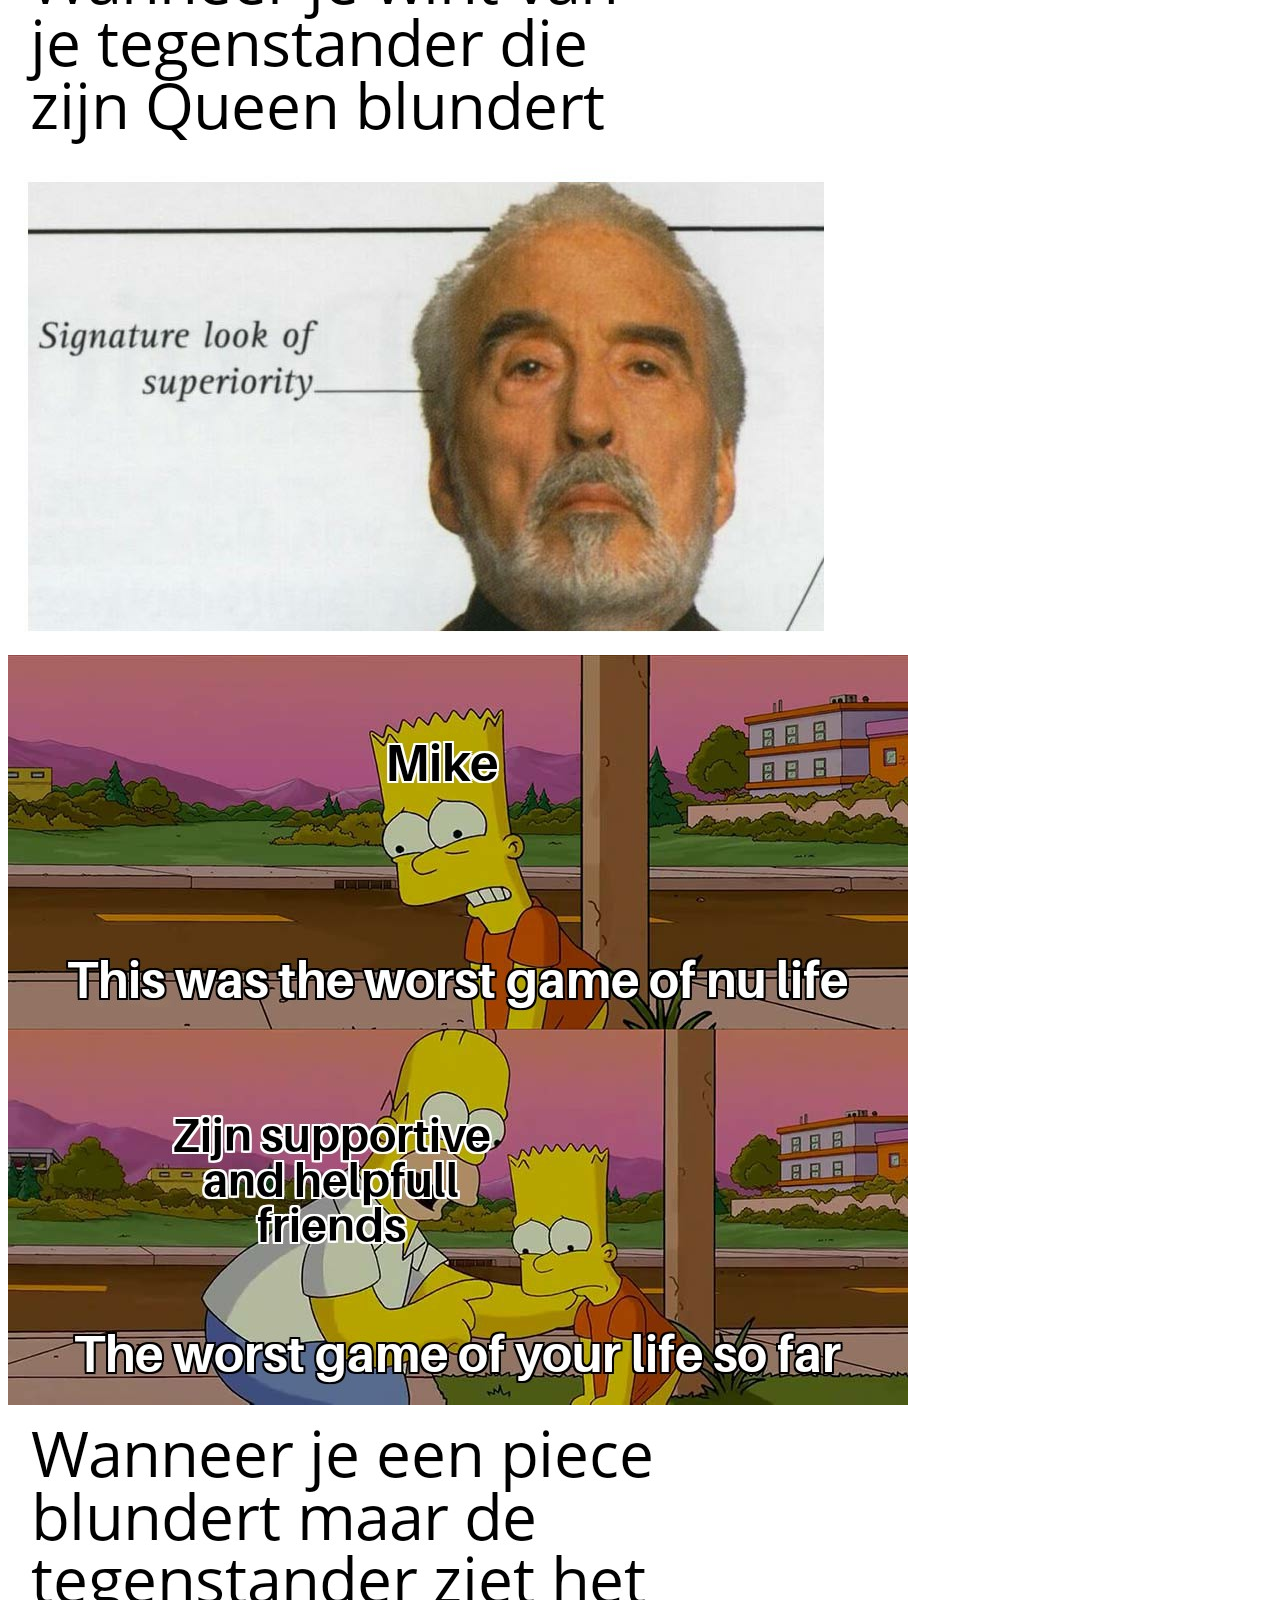
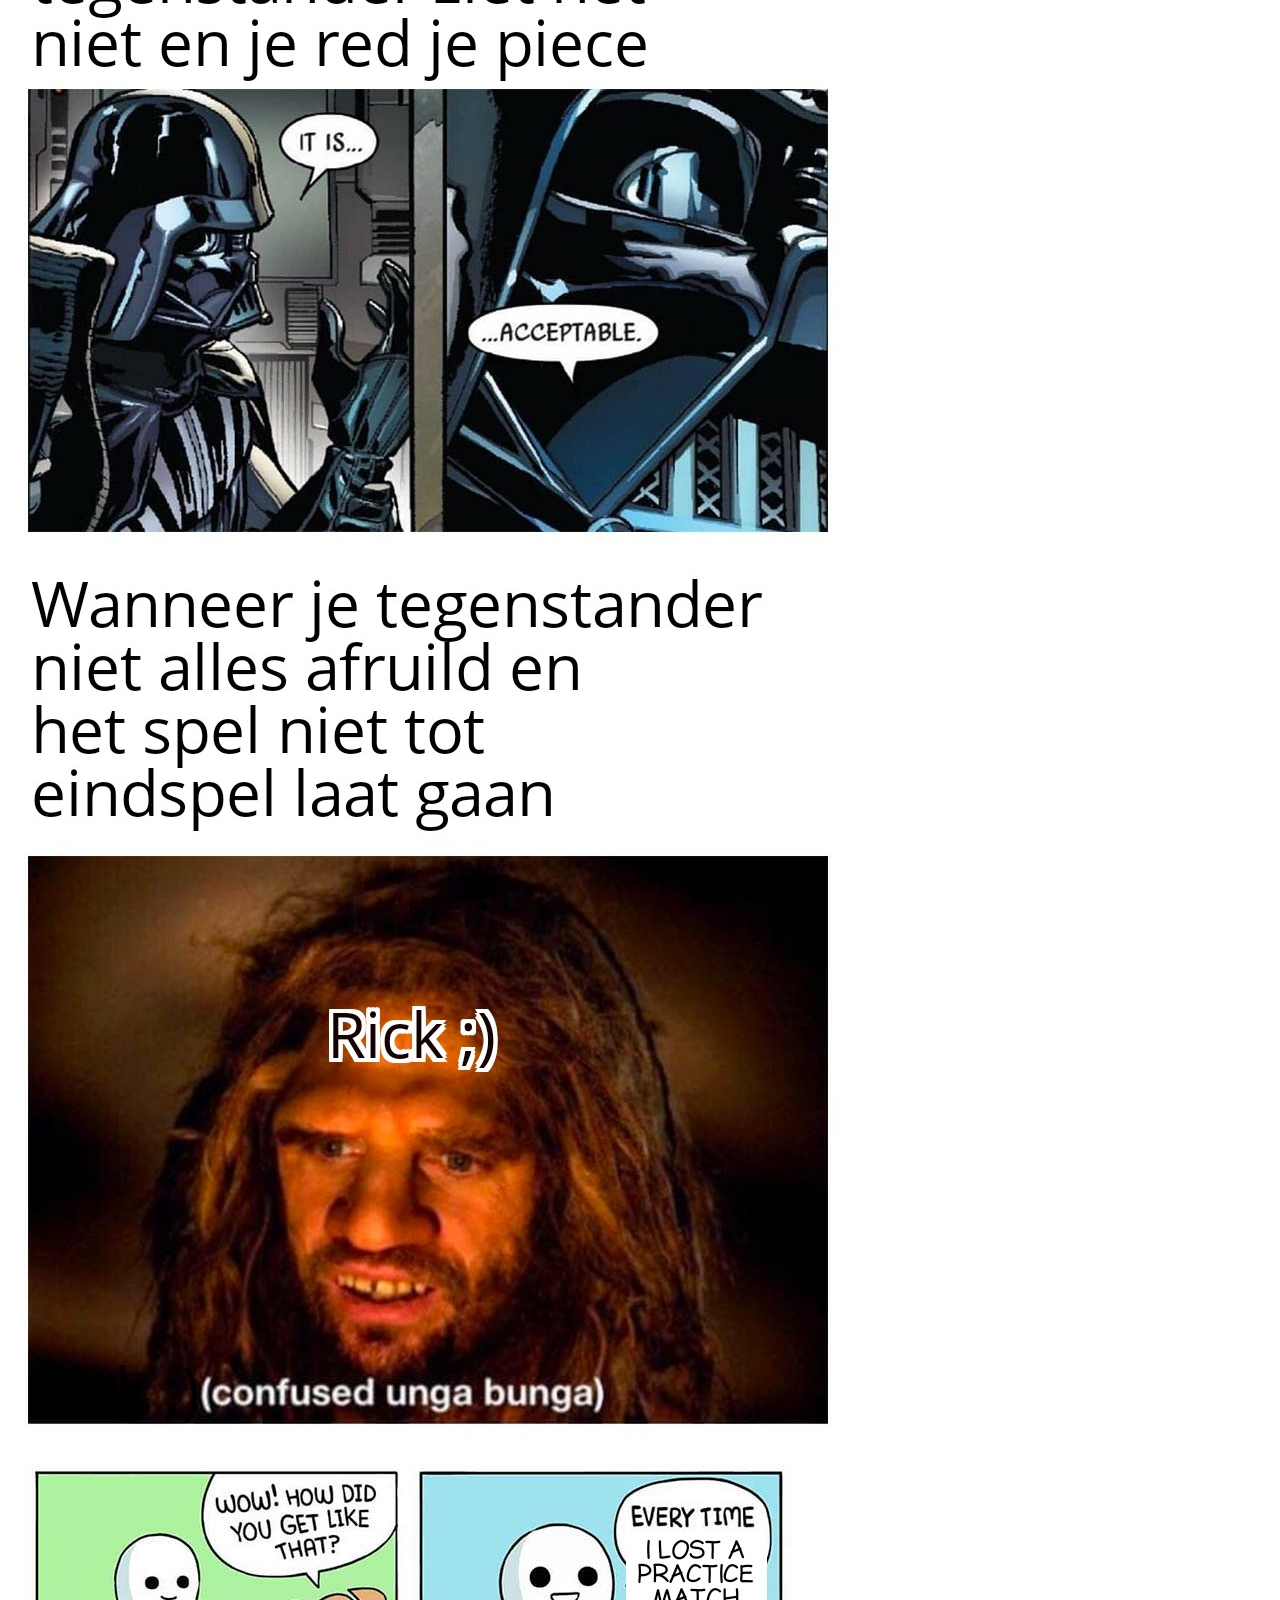
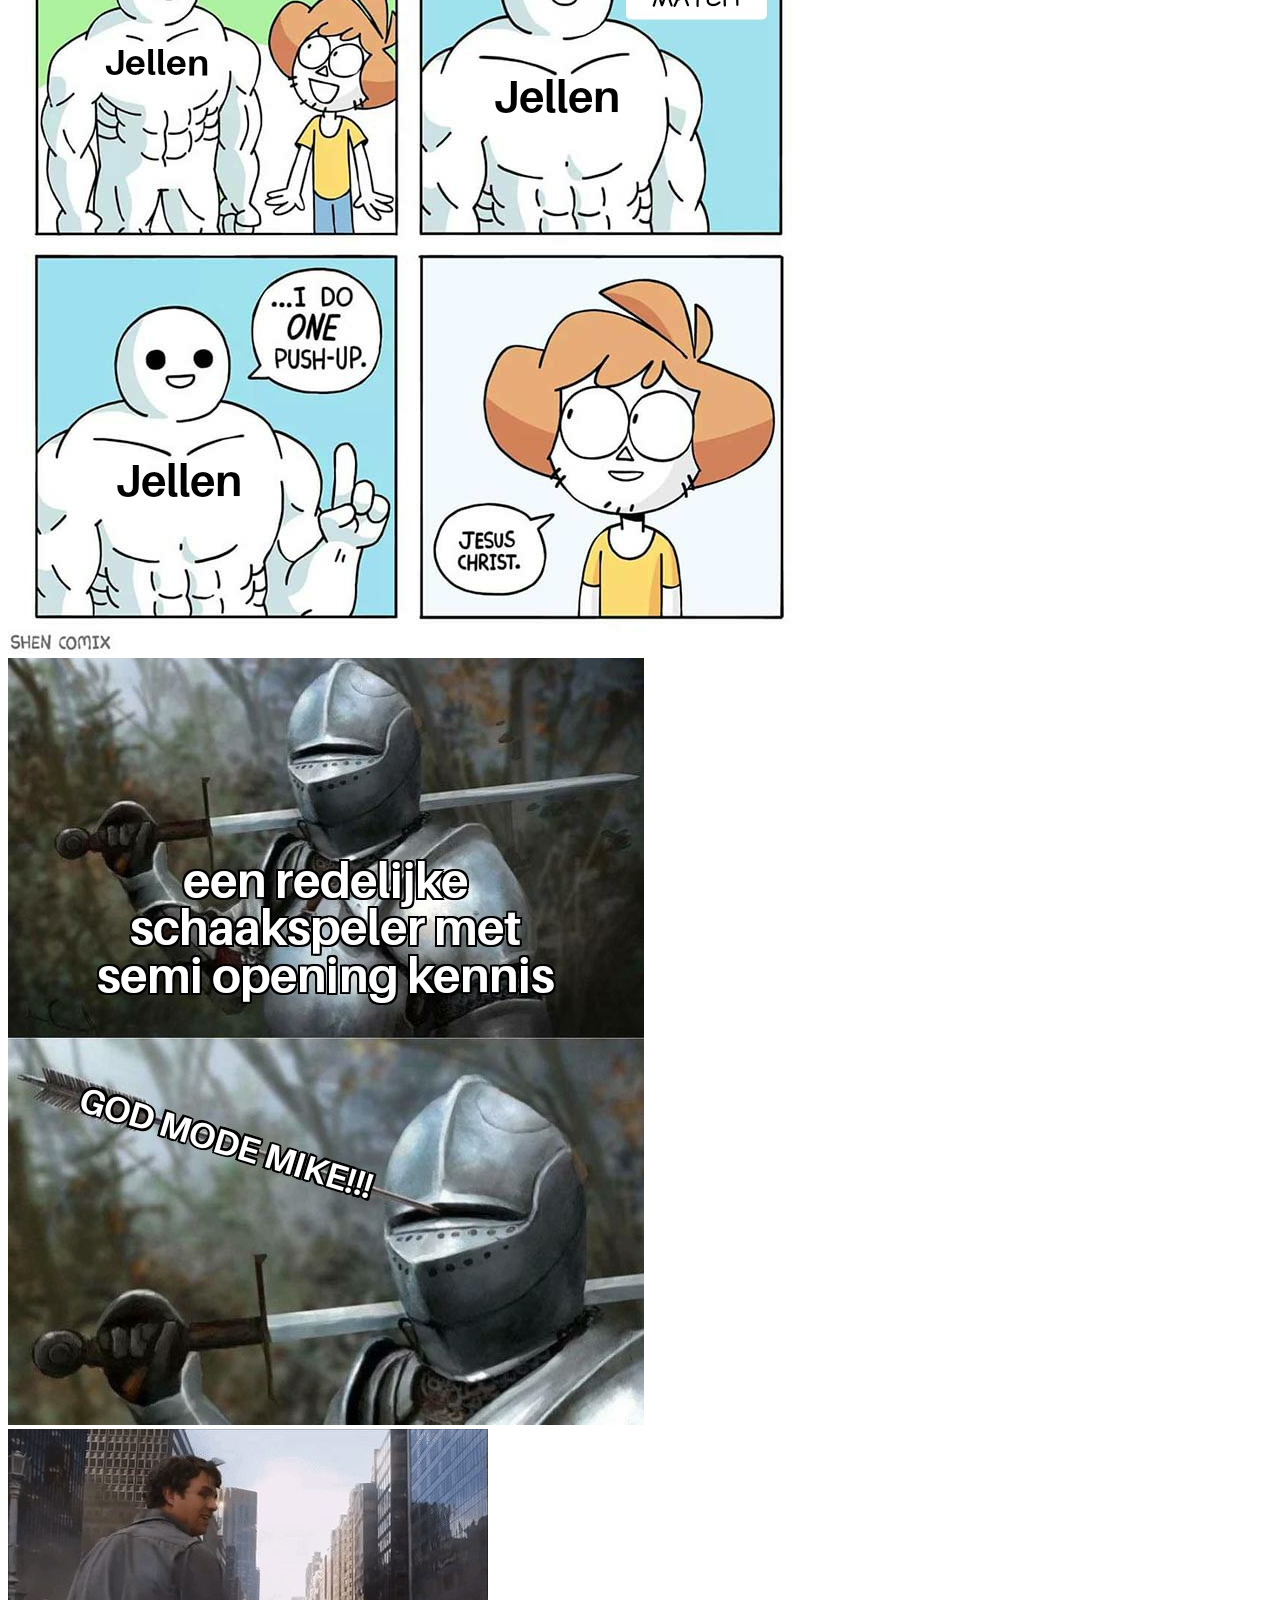
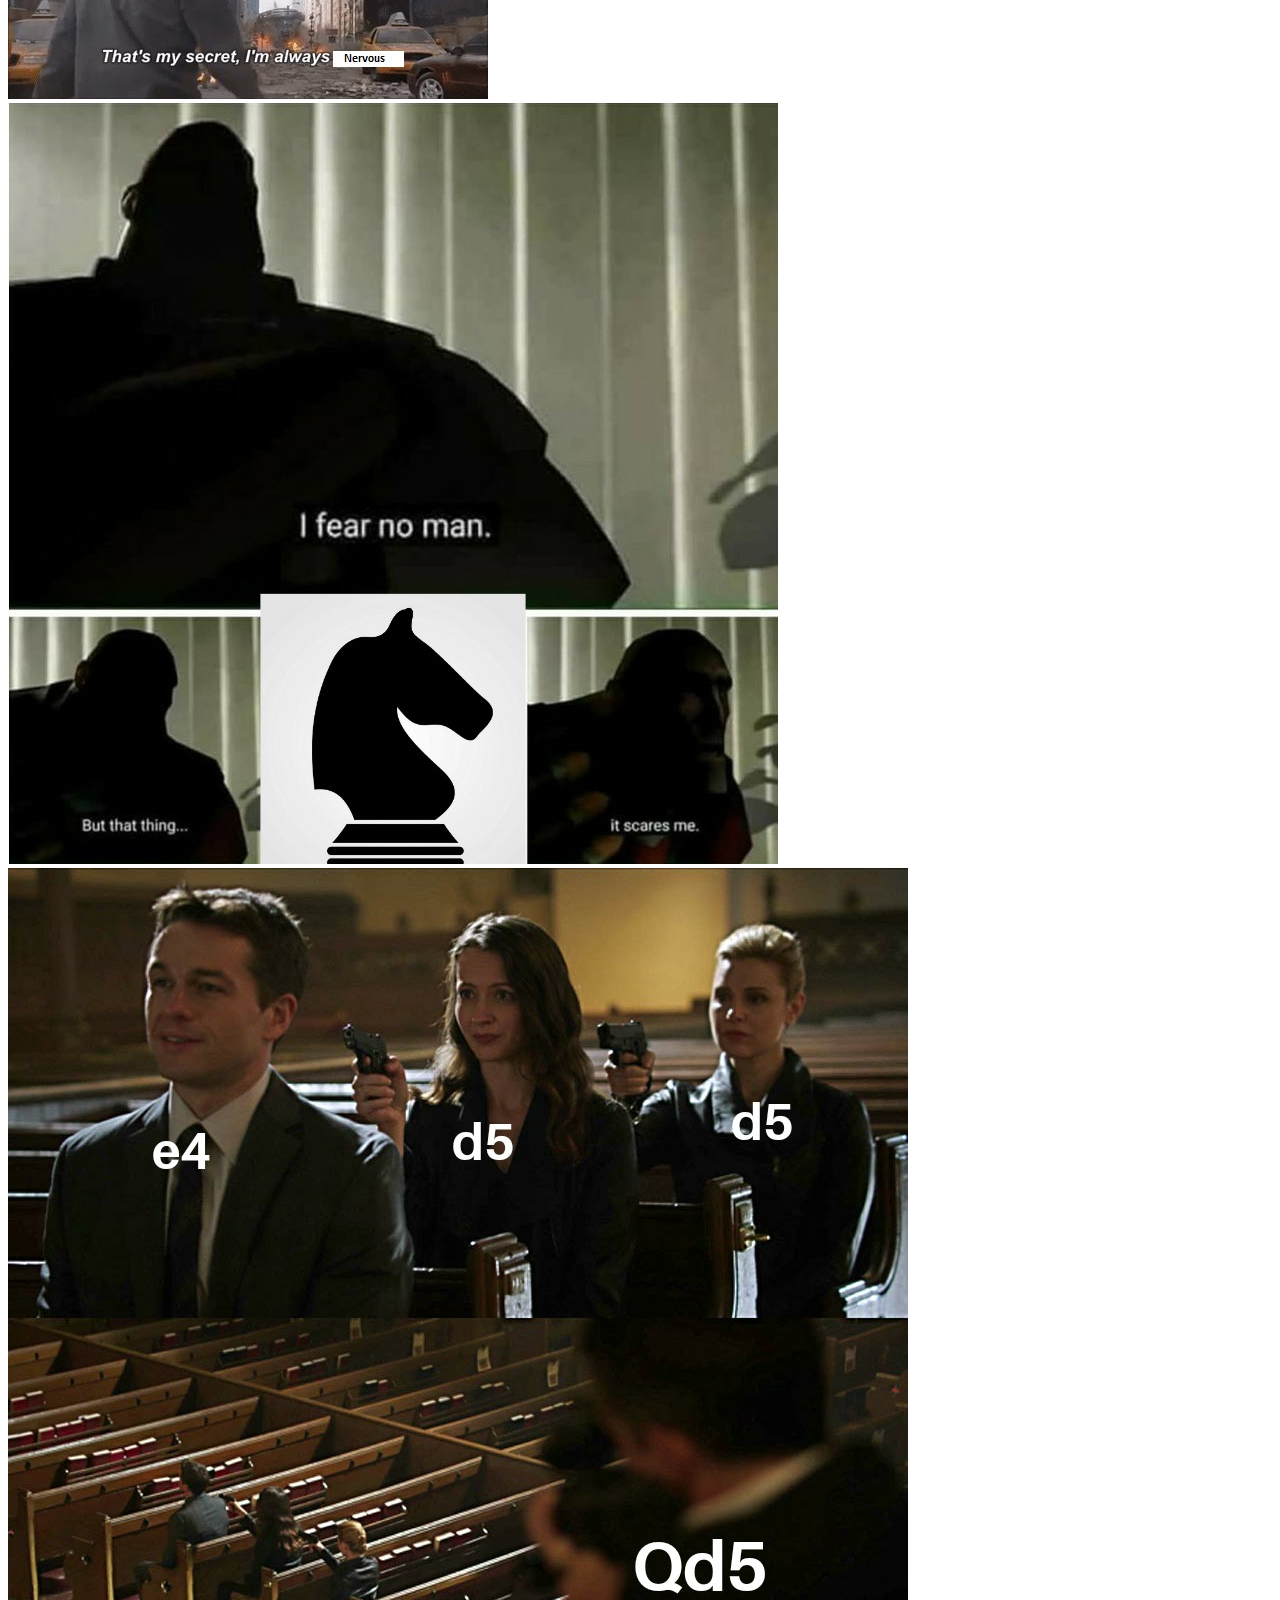
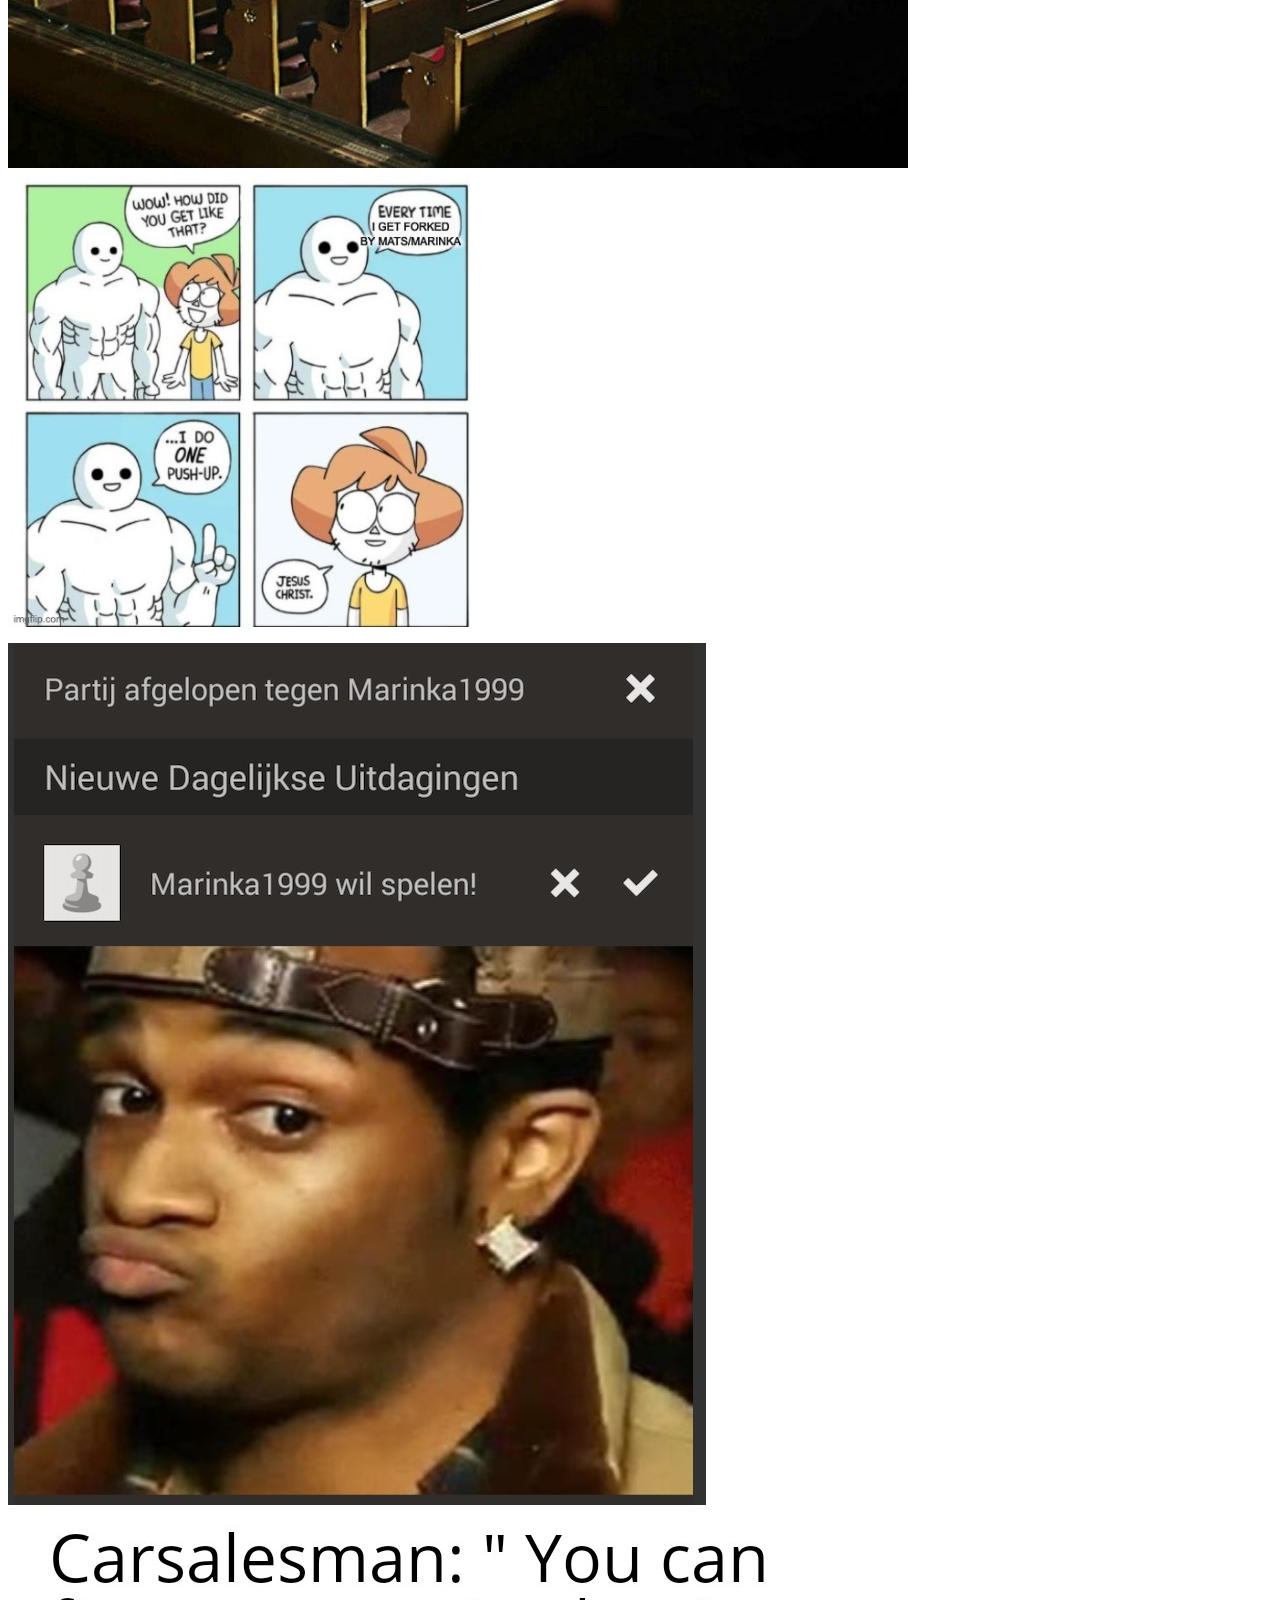
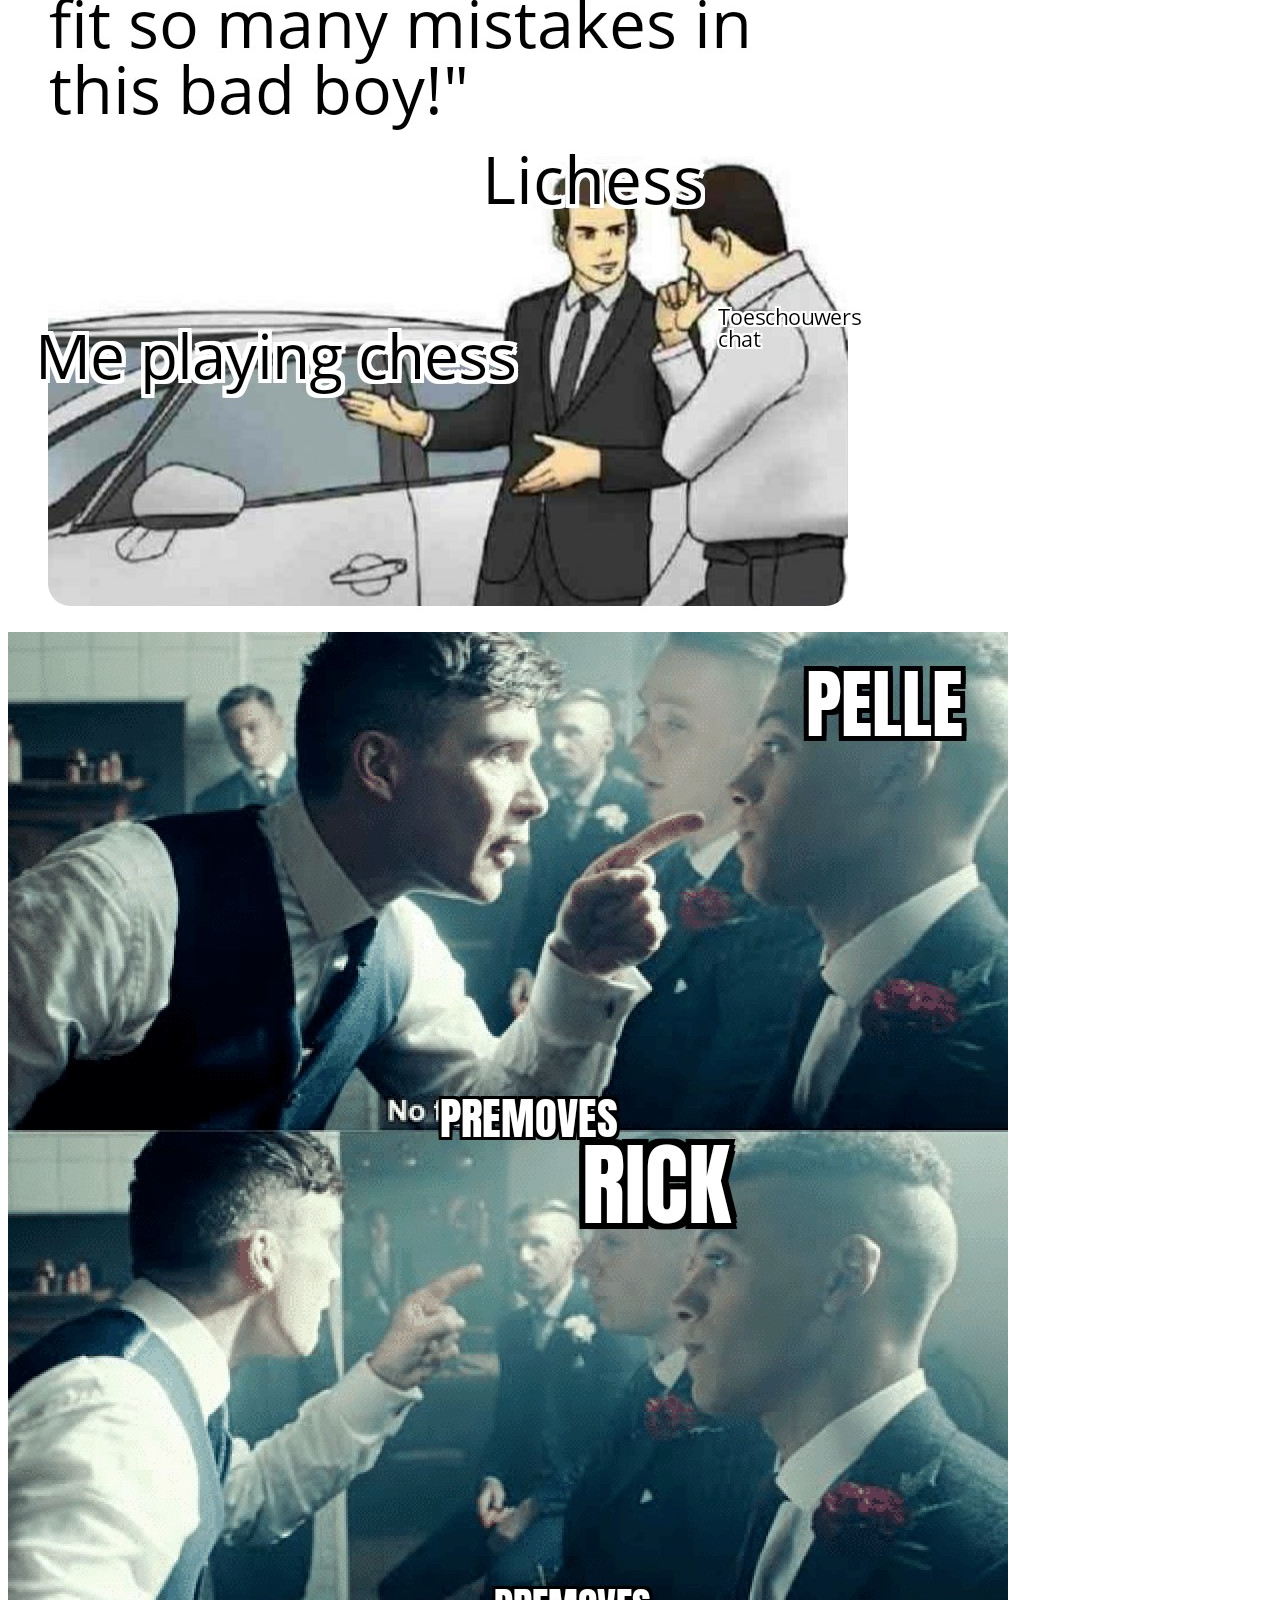
<file: memes_s1.html>
<!DOCTYPE html>

<html lang="en">
    <head>
        <meta name="viewport" content="width=device-width, initial-scale=1, shrink-to-fit=no">
        <title>Pognoobs!</title>
        <link rel="icon" type="image/png" href="images/logo.png">
        <link href="https://cdn.jsdelivr.net/npm/bootstrap@5.0.0-beta2/dist/css/bootstrap.min.css" rel="stylesheet" integrity="sha384-BmbxuPwQa2lc/FVzBcNJ7UAyJxM6wuqIj61tLrc4wSX0szH/Ev+nYRRuWlolflfl" crossorigin="anonymous">
        <link href="styles.css" rel="stylesheet">
    </head>
    <body>
        <div class="container">
            <div class="row my-2">
                <div class="col-12 mb-5 text-center">
                    <a class="text-decoration-none text-white" href="index_s1.html"><img class="w-100" src="images/logo_groot.png"></a>
                </div>
            </div>
            <div class="progress mb-4" style="height: 25px;">
                <div class="progress-bar bg-success bg-gradient" style="width: 11.1%;"><h6 class="m-0">R1</h6></div>
                <div class="progress-bar bg-success bg-gradient" style="width: 11.1%;"><h6 class="m-0">R2</h6></div>
                <div class="progress-bar bg-success bg-gradient" style="width: 11.1%;"><h6 class="m-0">R3</h6></div>
                <div class="progress-bar bg-success bg-gradient" style="width: 11.1%;"><h6 class="m-0">R4</h6></div>
                <div class="progress-bar bg-success bg-gradient" style="width: 11.1%;"><h6 class="m-0">R5</h6></div>
                <div class="progress-bar bg-success bg-gradient" style="width: 11.1%;"><h6 class="m-0">R6</h6></div>
                <div class="progress-bar bg-success bg-gradient" style="width: 11.1%;"><h6 class="m-0">R7</h6></div>
                <div class="progress-bar bg-success bg-gradient" style="width: 11.1%;"><h6 class="m-0">R8</h6></div>
                <div class="progress-bar bg-primary bg-gradient" style="width: 11.3%;"><h6 class="m-0">R9</h6></div>
            </div>
            <div class="row mb-4">
                <nav class="nav nav-pills nav-justified">
                    <a class="nav-link bg-cyan-clicked text-white" href="memes_s1.html">Season 1</a>
                    <a class="nav-link bg-cyan text-white" href="memes.html">Season 2</a>
                </nav>
            </div>
            <div class="row text-center align-items-center">
                <div class="col-12 mb-5">
                    <img class="zoom w-50" src="images/memes/meme (1).jpeg">
                </div>
                <div class="col-12 mb-5">
                    <img class="zoom w-50" src="images/memes/meme (2).jpeg">
                </div>
                <div class="col-12 mb-5">
                    <img class="zoom w-50" src="images/memes/meme (3).jpeg">
                </div>
                <div class="col-12 mb-5">
                    <img class="zoom w-50" src="images/memes/meme (4).jpeg">
                </div>
                <div class="col-12 mb-5">
                    <img class="zoom w-50" src="images/memes/meme (5).jpeg">
                </div>
                <div class="col-12 mb-5">
                    <img class="zoom w-50" src="images/memes/meme (6).jpeg">
                </div>
                <div class="col-12 mb-5">
                    <img class="zoom w-50" src="images/memes/meme (7).jpeg">
                </div>
                <div class="col-12 mb-5">
                    <img class="zoom w-50" src="images/memes/meme (8).jpeg">
                </div>
                <div class="col-12 mb-5">
                    <img class="zoom w-50" src="images/memes/meme (9).jpeg">
                </div>
                <div class="col-12 mb-5">
                    <img class="zoom w-50" src="images/memes/meme (10).jpeg">
                </div>
                <div class="col-12 mb-5">
                    <img class="zoom w-50" src="images/memes/meme (11).jpeg">
                </div>
                <div class="col-12 mb-5">
                    <img class="zoom w-50" src="images/memes/meme (12).jpeg">
                </div>
                <div class="col-12 mb-5">
                    <img class="zoom w-50" src="images/memes/meme (13).jpeg">
                </div>
                <div class="col-12 mb-5">
                    <img class="zoom w-50" src="images/memes/meme (14).jpeg">
                </div>
                <div class="col-12 mb-5">
                    <img class="zoom w-50" src="images/memes/meme (15).jpeg">
                </div>
                <div class="col-12 mb-5">
                    <img class="zoom w-50" src="images/memes/meme (16).jpeg">
                </div>
                <div class="col-12 mb-5">
                    <img class="zoom w-50" src="images/memes/meme (17).jpeg">
                </div>
                <div class="col-12 mb-5">
                    <img class="zoom w-50" src="images/memes/meme (18).jpeg">
                </div>
                <div class="col-12 mb-5">
                    <img class="zoom w-50" src="images/memes/meme (19).jpeg">
                </div>
                <div class="col-12 mb-5">
                    <img class="zoom w-50" src="images/memes/meme (20).jpeg">
                </div>
                <div class="col-12 mb-5">
                    <img class="zoom w-50" src="images/memes/meme (21).jpeg">
                </div>
                <div class="col-12 mb-5">
                    <img class="zoom w-50" src="images/memes/meme (22).jpeg">
                </div>
                <div class="col-12 mb-5">
                    <img class="zoom w-50" src="images/memes/meme (23).jpeg">
                </div>
                <div class="col-12 mb-5">
                    <img class="zoom w-50" src="images/memes/meme (24).jpeg">
                </div>
                <div class="col-12 mb-5">
                    <img class="zoom w-50" src="images/memes/meme (25).jpeg">
                </div>
            </div>
        </div>
        <script src="https://cdn.jsdelivr.net/npm/bootstrap@5.0.0-beta2/dist/js/bootstrap.bundle.min.js" integrity="sha384-b5kHyXgcpbZJO/tY9Ul7kGkf1S0CWuKcCD38l8YkeH8z8QjE0GmW1gYU5S9FOnJ0" crossorigin="anonymous"></script>
    </body>
</html>
</file>
<file: styles.css>
body {
    background-image: url('images/background.jpg');
    background-repeat: no-repeat;
    background-attachment: fixed;
    background-size: cover;
}

.table-white {
    background-color: white !important;
}

.bg-wood {
    background-image: url('images/wood.jpg');
}

.bg-wood2 {
    background-image: url('images/wood2.jpg');
}

.bg-brown {
    background-color: #996633;
}

.bg-cyan {
    background-color: #16a2b8 !important;
}

.bg-cyan-clicked {
    background-color: #127a8b !important;
}

.right-text {
    text-align: right;
}

.accordion-button::after {
    display: none;
}

.accordion-button:focus, .accordion-button {
    border: none;
}

.gradient-border {
    --border-width: 3px;
  
    position: relative;
    display: flex;
    justify-content: center;
    align-items: center;
    background-image: url('images/wood.jpg');
    border-radius: var(--border-width);
}

@media (min-width: 768px) {
    .gradient-border::after {
        position: absolute;
        content: "";
        top: calc(-1 * var(--border-width));
        left: calc(-1 * var(--border-width));
        z-index: -1;
        width: calc(100% + var(--border-width) * 2);
        height: calc(100% + var(--border-width) * 2);
        background: linear-gradient(
        60deg,
        hsl(224, 85%, 66%),
        hsl(269, 85%, 66%),
        hsl(314, 85%, 66%),
        hsl(359, 85%, 66%),
        hsl(44, 85%, 66%),
        hsl(89, 85%, 66%),
        hsl(134, 85%, 66%),
        hsl(179, 85%, 66%)
        );
        background-size: 300% 300%;
        background-position: 0 50%;
        border-radius: calc(2 * var(--border-width));
        animation: moveGradient 4s alternate infinite;
    }
}
  
@keyframes moveGradient {
50% {
    background-position: 100% 50%;
    }
}

.table-win {
    background-color: rgb(106, 251, 106) !important;
}

.table-lose {
    background-color: rgb(251, 106, 106) !important;
}

.table-draw {
    background-color: rgb(251, 251, 106) !important;
}

.zoom {
    transition: transform .2s;
}

.zoom:hover {
    transform: scale(1.1);
}
</file>
